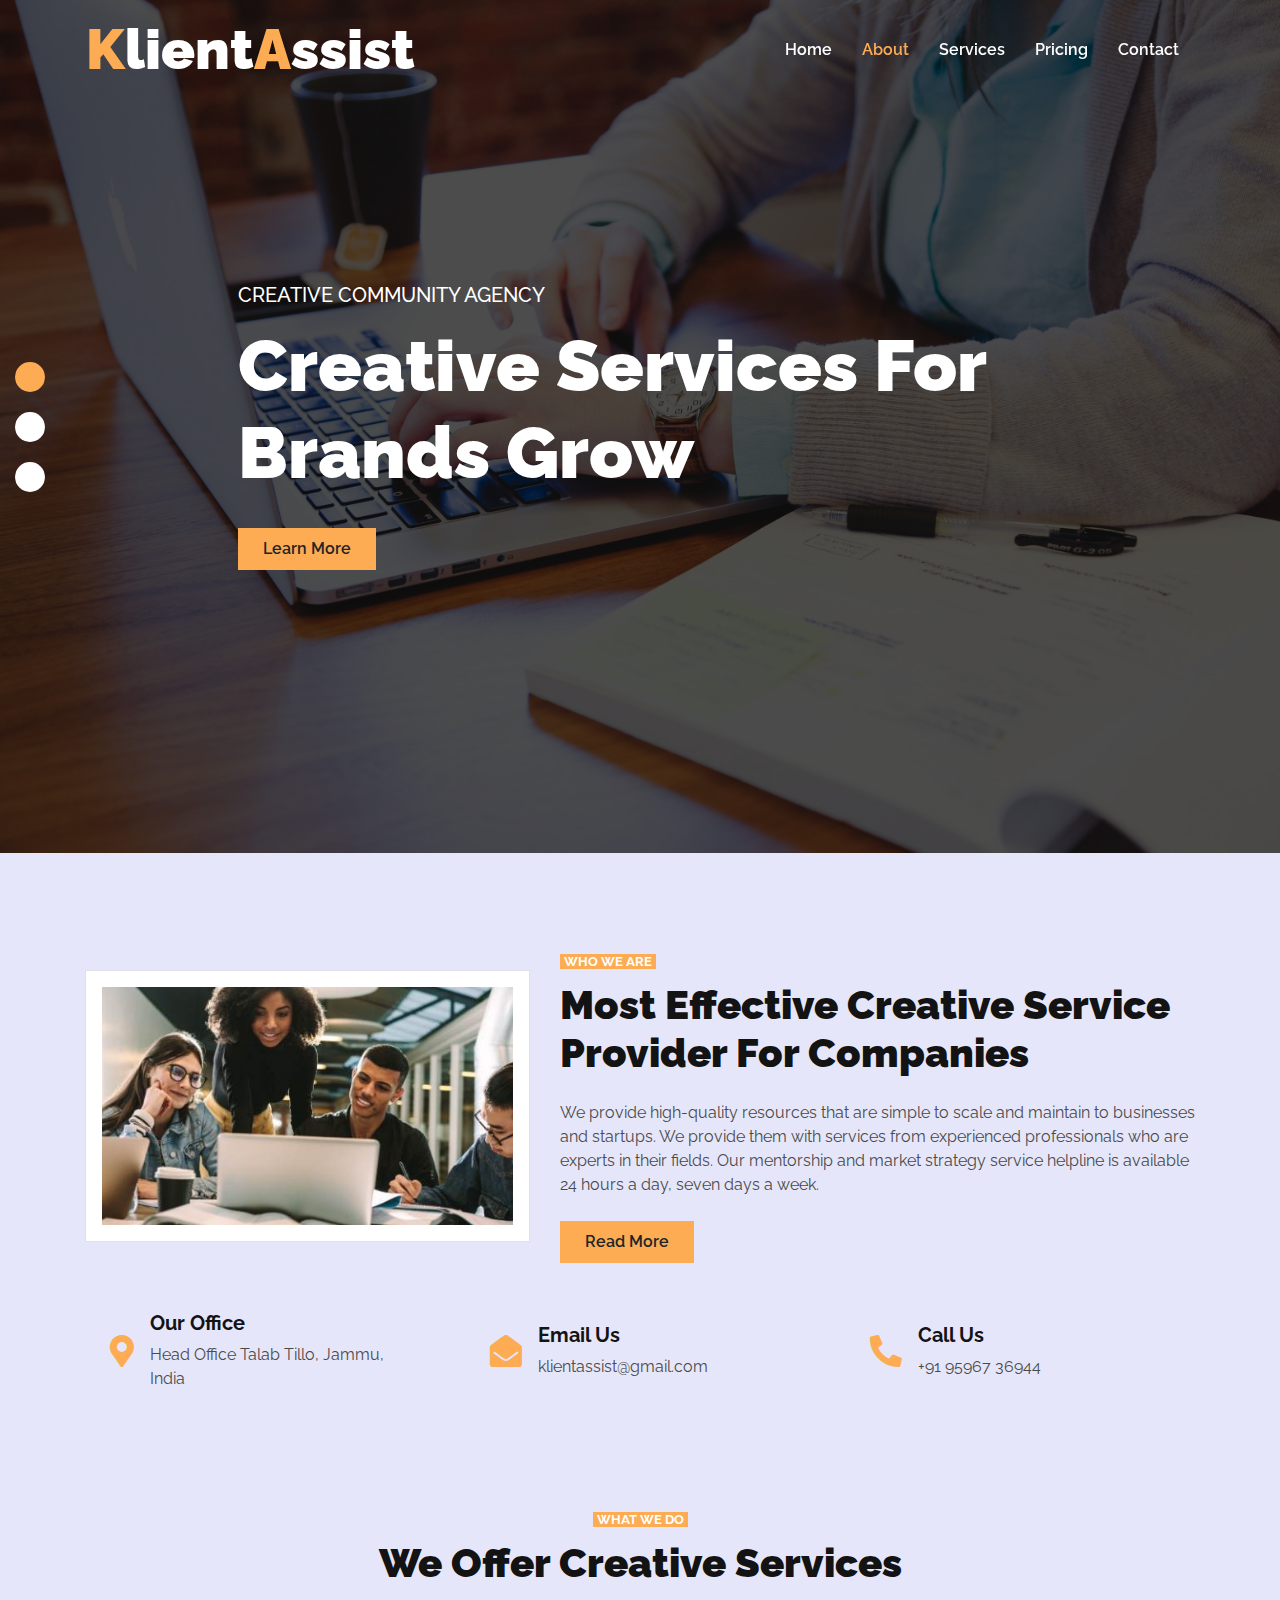
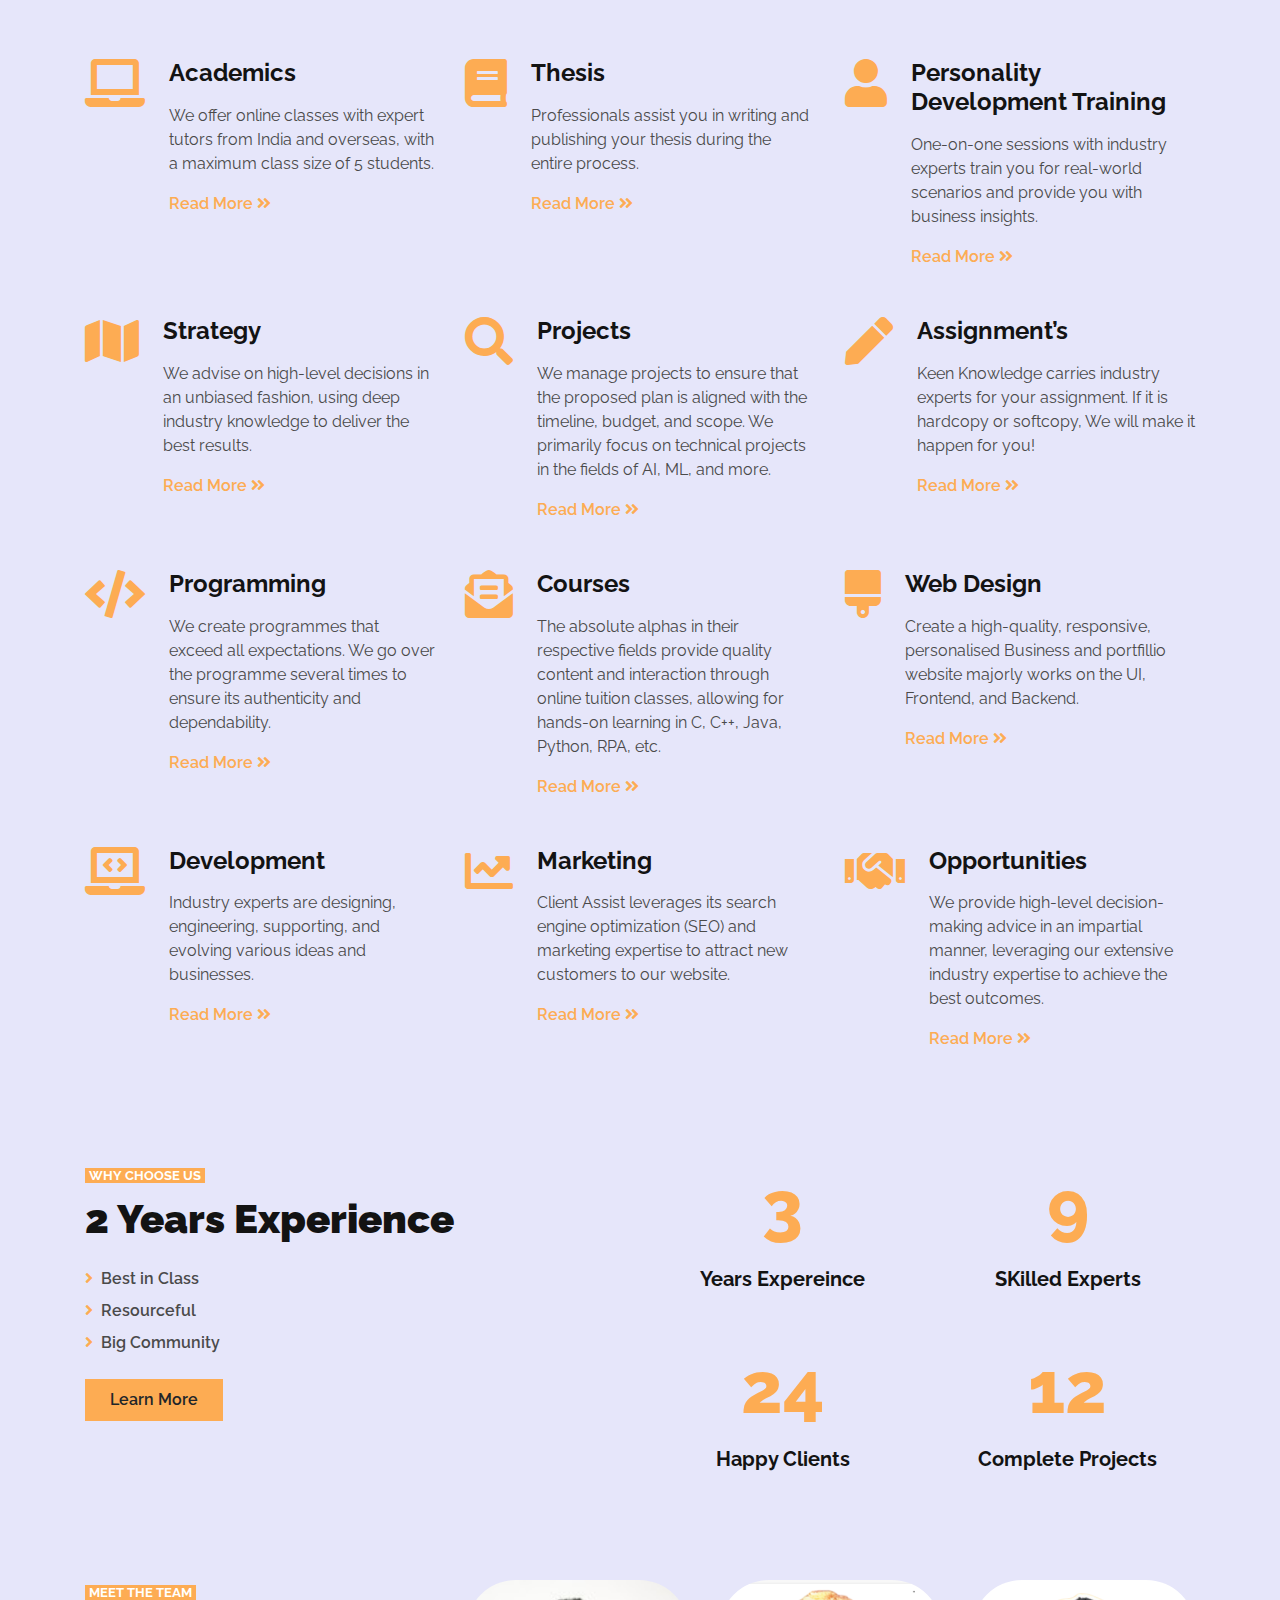
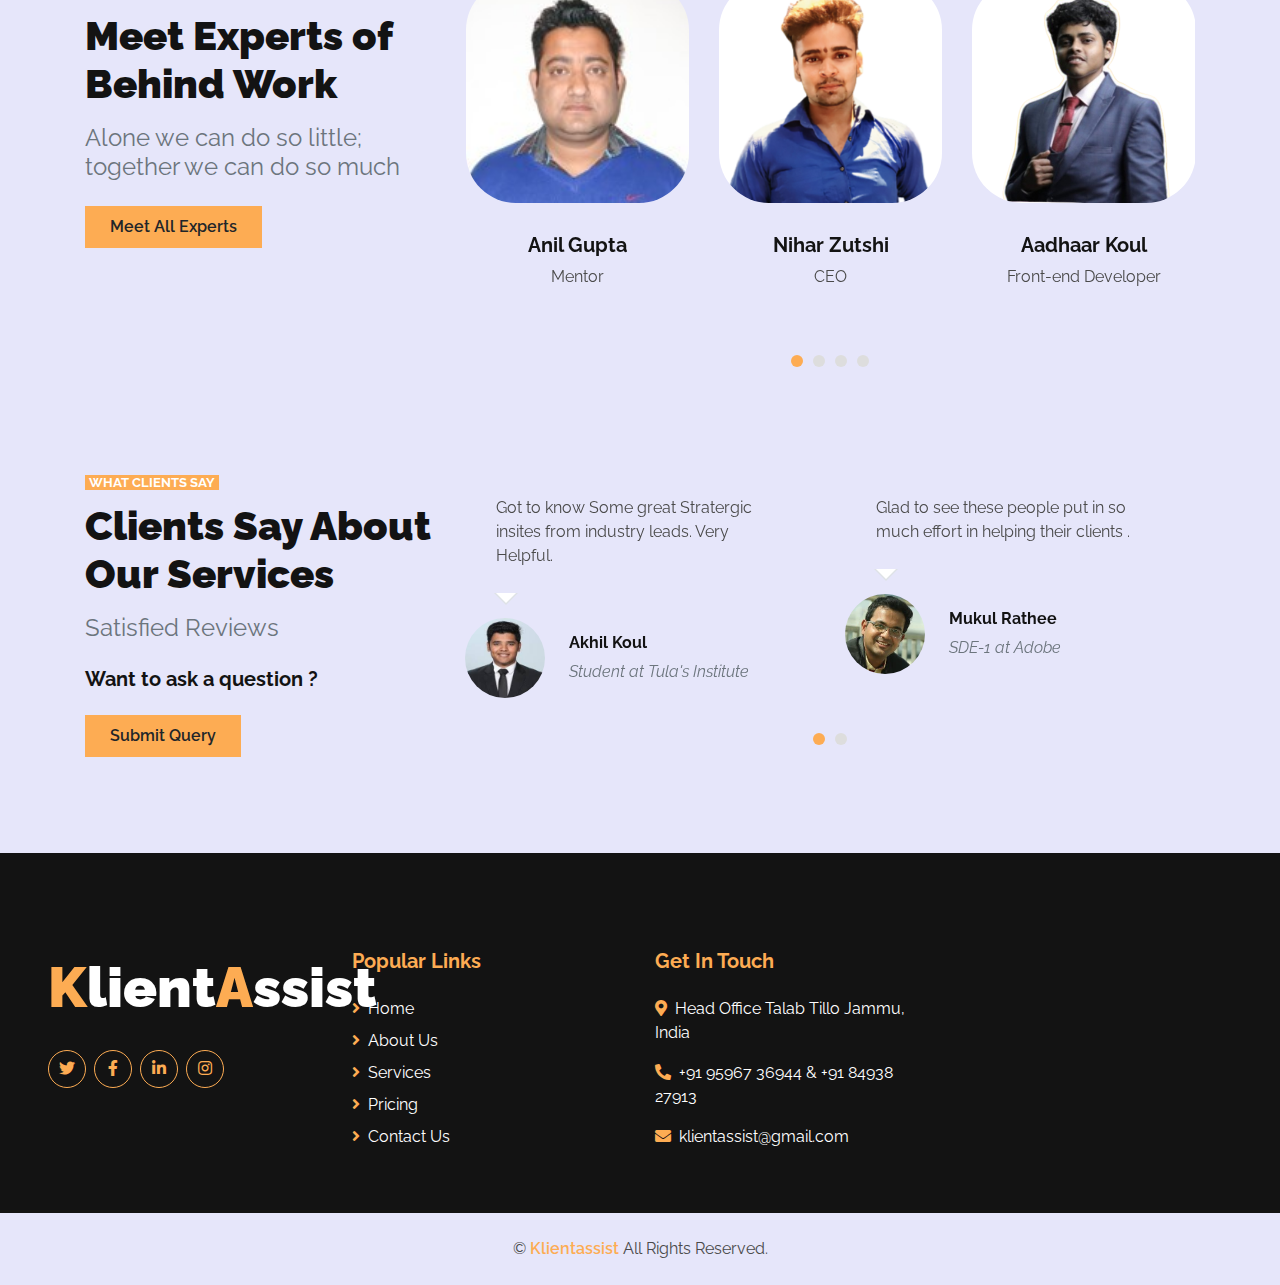
<file: index.html>
<!DOCTYPE html>
<html lang="en">

<head>
    <meta charset="utf-8">
    <title>Klientassist - Creative Community Agency</title>
    <meta content="width=device-width, initial-scale=1.0" name="viewport">
    <meta content="Free HTML Templates" name="keywords">
    <meta content="Free HTML Templates" name="description">

    <!-- Favicon -->
    <link href="img/favicon.ico" rel="icon">

    <!-- Google Web Fonts -->
    <link rel="preconnect" href="https://fonts.gstatic.com">
    <link href="https://fonts.googleapis.com/css2?family=Raleway:wght@400;500;600;700;800;900&display=swap" rel="stylesheet">

    <!-- Font Awesome -->
    <link href="https://cdnjs.cloudflare.com/ajax/libs/font-awesome/5.15.0/css/all.min.css" rel="stylesheet">

    <!-- Libraries Stylesheet -->
    <link href="lib/owlcarousel/assets/owl.carousel.min.css" rel="stylesheet">

    <!-- Customized Bootstrap Stylesheet -->
    <link href="css/style.css" rel="stylesheet">
</head>

<body style="background-color: lavender;">
     <!-- Navbar Start -->
    <div class="container-fluid nav-bar p-0">
        <div class="container-lg p-0">
            <nav class="navbar navbar-expand-lg bg-secondary navbar-dark">
                <a href="index.html" class="navbar-brand">
                    <h1 class="m-0 text-white display-4"><span class="text-primary">K</span>lient<span class="text-primary">A</span>ssist</h1>
                    <button type="button" class="navbar-toggler" data-toggle="collapse" data-target="#navbarCollapse">
                    <span class="navbar-toggler-icon"></span>
                </button>
                    <div class="collapse navbar-collapse justify-content-between" id="navbarCollapse">
                        <div class="navbar-nav ml-auto py-0">
                            <a href="index.html" class="nav-item nav-link">Home</a>
                            <a href="about.html" class="nav-item nav-link active">About</a>
                            <a href="service.html" class="nav-item nav-link">Services</a>
                            <a href="pricing.html" class="nav-item nav-link">Pricing</a>
                            <a href="contact.html" class="nav-item nav-link">Contact</a>
                        </div>
                    </div>
            </nav>
        </div>
    </div>
    <!-- Navbar End -->


    <!-- Carousel Start -->
    <div class="container-fluid p-0 mb-5">
        <div id="header-carousel" class="carousel slide carousel-fade" data-ride="carousel">
            <ol class="carousel-indicators">
                <li data-target="#header-carousel" data-slide-to="0" class="active"></li>
                <li data-target="#header-carousel" data-slide-to="1"></li>
                <li data-target="#header-carousel" data-slide-to="2"></li>
            </ol>
            <div class="carousel-inner">
                <div class="carousel-item active">
                    <img class="img-fluid" src="img/carousel-1.jpg" alt="Image">
                    <div class="carousel-caption d-flex align-items-center justify-content-center">
                        <div class="p-5" style="width: 100%; max-width: 900px;">
                            <h5 class="text-white text-uppercase mb-md-3">Creative Community Agency</h5>
                            <h1 class="display-3 text-white mb-md-4">Creative Services For Brands Grow</h1>
                            <a href="https://klientassist.github.io/about.html" class="btn btn-primary py-md-2 px-md-4 font-weight-semi-bold mt-2">Learn More</a>
                        </div>
                    </div>
                </div>
                <div class="carousel-item">
                    <img class="img-fluid" src="img/carousel-2.jpg" alt="Image">
                    <div class="carousel-caption d-flex align-items-center justify-content-center">
                        <div class="p-5" style="width: 100%; max-width: 900px;">
                            <h5 class="text-white text-uppercase mb-md-3">Creative Community Agency</h5>
                            <h1 class="display-3 text-white mb-md-4">Highly Professional Team Members</h1>
                            <a href="" class="btn btn-primary py-md-2 px-md-4 font-weight-semi-bold mt-2">Learn More</a>
                        </div>
                    </div>
                </div>
                <div class="carousel-item">
                    <img class="img-fluid" src="img/carousel-3.jpg" alt="Image">
                    <div class="carousel-caption d-flex align-items-center justify-content-center">
                        <div class="p-5" style="width: 100%; max-width: 900px;">
                            <h5 class="text-white text-uppercase mb-md-3">Creative Community Agency</h5>
                            <h1 class="display-3 text-white mb-md-4">Happy Clients & Positive Reviews</h1>
                            <a href="https://klientassist.github.io/about.html" class="btn btn-primary py-md-2 px-md-4 font-weight-semi-bold mt-2">Learn More</a>
                        </div>
                    </div>
                </div>
            </div>
        </div>
    </div>
    <!-- Carousel End -->


    <!-- About Start -->
    <div class="container-fluid py-5">
        <div class="container">
            <div class="row align-items-center pb-1">
                <div class="col-lg-5">
                    <img class="img-thumbnail p-3" src="img/about.jpg" alt="">
                </div>
                <div class="col-lg-7 mt-5 mt-lg-0">
                    <small class="bg-primary text-white text-uppercase font-weight-bold px-1">Who We Are</small>
                    <h1 class="mt-2 mb-4">Most Effective Creative Service Provider For Companies</h1>
                    <p class="mb-4">We provide high-quality resources that are simple to scale and maintain to businesses and startups. We provide them with services from experienced professionals who are experts in their fields. Our mentorship and market strategy service helpline is available 24 hours a day, seven days a week. </p>
                    <a href="https://klientassist.github.io/about.html" class="btn btn-primary py-md-2 px-md-4 font-weight-semi-bold">Read More</a>
                </div>
            </div>
            <div class="row mt-4">
                <div class="col-md-4">
                    <div class="d-flex align-items-center border mb-4 mb-lg-0 p-4" style="height: 120px;">
                        <i class="fa fa-2x fa-map-marker-alt text-primary mr-3"></i>
                        <div class="d-flex flex-column">
                            <h5 class="font-weight-bold">Our Office</h5>
                            <p class="m-0">Head Office Talab Tillo, Jammu, India</p>
                        </div>
                    </div>
                </div>
                <div class="col-md-4">
                    <div class="d-flex align-items-center border mb-4 mb-lg-0 p-4" style="height: 120px;">
                        <i class="fa fa-2x fa-envelope-open text-primary mr-3"></i>
                        <div class="d-flex flex-column">
                            <h5 class="font-weight-bold">Email Us</h5>
                            <p class="m-0">klientassist@gmail.com</p>
                        </div>
                    </div>
                </div>
                <div class="col-md-4">
                    <div class="d-flex align-items-center border mb-4 mb-lg-0 p-4" style="height: 120px;">
                        <i class="fas fa-2x fa-phone-alt text-primary mr-3"></i>
                        <div class="d-flex flex-column">
                            <h5 class="font-weight-bold">Call Us</h5>
                            <p class="m-0">+91 95967 36944</p>
                        </div>
                    </div>
                </div>
            </div>
        </div>
    </div>
    <!-- About End -->


    <!-- Services Start -->
    <!-- <div class="container-fluid pt-5 pb-3">
        <div class="container">
            <div class="row">
                <div class="col-lg-4 mb-5">
                    <small class="bg-primary text-white text-uppercase font-weight-bold px-1">What we do</small>
                    <h1 class="mt-2 mb-3">We Offer Creative Services</h1>
                    <h4 class="font-weight-normal text-muted mb-4"></h4>
                    <a href="" class="btn btn-primary py-md-2 px-md-4 font-weight-semi-bold">Discover More</a>
                </div>
                <div class="col-lg-8">
                    <div class="row">
                        <div class="col-md-6 mb-5">
                            <div class="d-flex">
                                <i class="fa fa-3x fa-laptop-code text-primary mr-4"></i>
                                <div class="d-flex flex-column">
                                    <h4 class="font-weight-bold mb-3">Web Design</h4>
                                    <p>High Quality , Responsive and Personalised Website Templates for company needs</p>
                                    <a class="font-weight-semi-bold" href="">Read More <i class="fa fa-angle-double-right"></i></a>
                                </div>
                            </div>
                        </div>
                        <div class="col-md-6 mb-5">
                            <div class="d-flex">
                                <i class="fa fa-3x fa-code text-primary mr-4"></i>
                                <div class="d-flex flex-column">
                                    <h4 class="font-weight-bold mb-3">Development</h4>
                                    <p>Designing , engineering , supporting and evolving various software types by industry experts .</p>
                                    <a class="font-weight-semi-bold" href="">Read More <i class="fa fa-angle-double-right"></i></a>
                                </div>
                            </div>
                        </div>
                        <div class="col-md-6 mb-5">
                            <div class="d-flex">
                                <i class="fa fa-3x fa-envelope-open-text text-primary mr-4"></i>
                                <div class="d-flex flex-column">
                                    <h4 class="font-weight-bold mb-3">Marketing</h4>
                                    <p>Klient Assist search engine optimization (SEO) and marketing skills drive new customers to our website.</p>
                                    <a class="font-weight-semi-bold" href="">Read More <i class="fa fa-angle-double-right"></i></a>
                                </div>
                            </div>
                        </div>
                        <div class="col-md-6 mb-5">
                            <div class="d-flex">
                                <i class="fa fa-3x fa-chart-line text-primary mr-4"></i>
                                <div class="d-flex flex-column">
                                    <h4 class="font-weight-bold mb-3">Strategy</h4>
                                    <p>Lead business plan development and strategic planning make the client have the best possible impact.</p>
                                    <a class="font-weight-semi-bold" href="">Read More <i class="fa fa-angle-double-right"></i></a>
                                </div>
                            </div>
                        </div>
                    </div>
                </div>
            </div>
        </div>
    </div> -->
    <!-- Services End -->
	    
	    
    <!-- Services Start -->
    <div class="container-fluid pt-5 pb-3">
        <div class="container">
            <div class="row justify-content-center">
                <div class="col-12 col-lg-6 text-center mb-5">
                    <small class="bg-primary text-white text-uppercase font-weight-bold px-1">What we do</small>
                    <h1 class="mt-2 mb-3">We Offer Creative Services</h1>
                    <h4 class="font-weight-normal text-muted mb-4"></h4>
                    <!-- <a href="" class="btn btn-primary py-md-2 px-md-4 font-weight-semi-bold">Discover More</a> -->
                </div>
            </div>
            <div class="row">
                <div class="col-md-4 mb-5">
                    <div class="d-flex">
                        <i class="fa fa-3x fa-laptop text-primary mr-4"></i>
                        <div class="d-flex flex-column">
                            <h4 class="font-weight-bold mb-3">Academics</h4>
                            <p>We offer online classes with expert tutors from India and overseas, with a maximum class size of 5 students.
                            </p>
                            <a class="font-weight-semi-bold" href="Kliennt Assist offers interactive oline as well as offline classes and contents in Maths , Science , English and coding . Student Satisfaction is our motto .">Read More <i
                                    class="fa fa-angle-double-right"></i></a>
                        </div>
                    </div>
                </div>
                
                <div class="col-md-4 mb-5">
                    <div class="d-flex">
                        <i class="fa fa-3x fa-book text-primary mr-4"></i>
                        <div class="d-flex flex-column">
                            <h4 class="font-weight-bold mb-3">Thesis</h4>
                            <p>Professionals assist you in writing and publishing your thesis during the entire process.
                            </p>
                            <a class="font-weight-semi-bold" href="">Read More <i
                                    class="fa fa-angle-double-right"></i></a>
                        </div>
                    </div>
                </div>
                <div class="col-md-4 mb-5">
                    <div class="d-flex">
                        <i class="fa fa-3x fa-user text-primary mr-4"></i>
                        <div class="d-flex flex-column">
                            <h4 class="font-weight-bold mb-3">Personality Development Training</h4>
                            <p>One-on-one sessions with industry experts train you for real-world scenarios and provide you with business insights.
                            </p>
                            <a class="font-weight-semi-bold" href="">Read More <i
                                    class="fa fa-angle-double-right"></i></a>
                        </div>
                    </div>
                </div>
                <div class="col-md-4 mb-5">
                    <div class="d-flex">
                        <i class="fa fa-3x fa-map text-primary mr-4"></i>
                        <div class="d-flex flex-column">
                            <h4 class="font-weight-bold mb-3">Strategy</h4>
                            <p>We advise on high-level decisions in an unbiased fashion, using deep industry knowledge to deliver the best results.
                            </p>
                            <a class="font-weight-semi-bold" href="">Read More <i
                                    class="fa fa-angle-double-right"></i></a>
                        </div>
                    </div>
                </div>
                <div class="col-md-4 mb-5">
                    <div class="d-flex">
                        <i class="fa fa-3x fa-search text-primary mr-4"></i>
                        <div class="d-flex flex-column">
                            <h4 class="font-weight-bold mb-3">Projects</h4>
                            <p>We manage projects to ensure that the proposed plan is aligned with the timeline, budget, and scope. We primarily focus on technical projects in the fields of AI, ML, and more.
                            </p>
                            <a class="font-weight-semi-bold" href="">Read More <i
                                    class="fa fa-angle-double-right"></i></a>
                        </div>
                    </div>
                </div>
                <div class="col-md-4 mb-5">
                    <div class="d-flex">
                        <i class="fa fa-3x fa-pen text-primary mr-4"></i>
                        <div class="d-flex flex-column">
                            <h4 class="font-weight-bold mb-3">Assignment’s</h4>
                            <p>Keen Knowledge carries industry experts for your assignment. If it is hardcopy or softcopy, We will make it happen for you!
                            </p>
                            <a class="font-weight-semi-bold" href="">Read More <i
                                    class="fa fa-angle-double-right"></i></a>
                        </div>
                    </div>
                </div>
                <div class="col-md-4 mb-5">
                    <div class="d-flex">
                        <i class="fa fa-3x fa-code text-primary mr-4"></i>
                        <div class="d-flex flex-column">
                            <h4 class="font-weight-bold mb-3">Programming</h4>
                            <p>We create programmes that exceed all expectations. We go over the programme several times to ensure its authenticity and dependability. 
                            </p>
                            <a class="font-weight-semi-bold" href="">Read More <i
                                    class="fa fa-angle-double-right"></i></a>
                        </div>
                    </div>
                </div>
                <div class="col-md-4 mb-5">
                    <div class="d-flex">
                        <i class="fa fa-3x fa-envelope-open-text text-primary mr-4"></i>
                        <div class="d-flex flex-column">
                            <h4 class="font-weight-bold mb-3">Courses</h4>
                            <p>The absolute alphas in their respective fields provide quality content and interaction through online tuition classes, allowing for hands-on learning in C, C++, Java, Python, RPA, etc.
                            </p>
                            <a class="font-weight-semi-bold" href="">Read More <i
                                    class="fa fa-angle-double-right"></i></a>
                        </div>
                    </div>
                </div>
                <div class="col-md-4 mb-5">
                    <div class="d-flex">
                        <i class="fa fa-3x fa-brush text-primary mr-4"></i>
                        <div class="d-flex flex-column">
                            <h4 class="font-weight-bold mb-3">Web Design</h4>
                            <p>Create a high-quality, responsive, personalised Business and portfillio website majorly works on the UI, Frontend, and Backend. 
                            </p>
                            <a class="font-weight-semi-bold" href="">Read More <i
                                    class="fa fa-angle-double-right"></i></a>
                        </div>
                    </div>
                </div>
                <div class="col-md-4 mb-5">
                    <div class="d-flex">
                        <i class="fa fa-3x fa-laptop-code text-primary mr-4"></i>
                        <div class="d-flex flex-column">
                            <h4 class="font-weight-bold mb-3">Development</h4>
                            <p>Industry experts are designing, engineering, supporting, and evolving various ideas and businesses.
                            </p>
                            <a class="font-weight-semi-bold" href="">Read More <i
                                    class="fa fa-angle-double-right"></i></a>
                        </div>
                    </div>
                </div>
                <div class="col-md-4 mb-5">
                    <div class="d-flex">
                        <i class="fa fa-3x fa-chart-line text-primary mr-4"></i>
                        <div class="d-flex flex-column">
                            <h4 class="font-weight-bold mb-3">Marketing</h4>
                            <p>Client Assist leverages its search engine optimization (SEO) and marketing expertise to attract new customers to our website.
                            </p>
                            <a class="font-weight-semi-bold" href="">Read More <i
                                    class="fa fa-angle-double-right"></i></a>
                        </div>
                    </div>
                </div>
                <div class="col-md-4 mb-5">
                    <div class="d-flex">
                        <i class="fa fa-3x fa-handshake text-primary mr-4"></i>
                        <div class="d-flex flex-column">
                            <h4 class="font-weight-bold mb-3">Opportunities</h4>
                            <p>We provide high-level decision-making advice in an impartial manner, leveraging our extensive industry expertise to achieve the best outcomes.
                            </p>
                            <a class="font-weight-semi-bold" href="">Read More <i
                                    class="fa fa-angle-double-right"></i></a>
                        </div>
                    </div>
                </div>
            </div>
        </div>
    </div>
    <!-- Services End -->

<!-- Features Start -->
    <div class="container-fluid pt-5 pb-2">
        <div class="container">
            <div class="row">
                <div class="col-lg-6 mb-5">
                    <small class="bg-primary text-white text-uppercase font-weight-bold px-1">Why Choose Us</small>
                    <h1 class="mt-2 mb-3">2 Years Experience</h1>
                    <h4 class="font-weight-normal text-muted mb-4"></h4>
                    <div class="list-inline mb-4">
                        <p class="font-weight-semi-bold mb-2"><i class="fa fa-angle-right text-primary mr-2"></i>Best in Class</p>
                        <p class="font-weight-semi-bold mb-2"><i class="fa fa-angle-right text-primary mr-2"></i>Resourceful</p>
                        <p class="font-weight-semi-bold mb-2"><i class="fa fa-angle-right text-primary mr-2"></i>Big Community</p>
                    </div>
                    <a href="" class="btn btn-primary py-md-2 px-md-4 font-weight-semi-bold">Learn More</a>
                </div>
                <div class="col-lg-6">
                    <div class="row">
                        <div class="col-sm-6 pb-1">
                            <div class="d-flex flex-column align-items-center border px-4 mb-4">
                                <h2 class="display-3 text-primary mb-3" data-toggle="counter-up">3</h2>
                                <h5 class="font-weight-bold mb-4">Years Expereince</h5>
                            </div>
                        </div>
                        <div class="col-sm-6 pb-1">
                            <div class="d-flex flex-column align-items-center border px-4 mb-4">
                                <h2 class="display-3 text-primary mb-3" data-toggle="counter-up">9</h2>
                                <h5 class="font-weight-bold mb-4">SKilled Experts</h5>
                            </div>
                        </div>
                        <div class="col-sm-6 pb-1">
                            <div class="d-flex flex-column align-items-center border px-4 mb-4">
                                <h2 class="display-3 text-primary mb-3" data-toggle="counter-up">24</h2>
                                <h5 class="font-weight-bold mb-4">Happy Clients</h5>
                            </div>
                        </div>
                        <div class="col-sm-6 pb-1">
                            <div class="d-flex flex-column align-items-center border px-4 mb-4">
                                <h2 class="display-3 text-primary mb-3" data-toggle="counter-up">12</h2>
                                <h5 class="font-weight-bold mb-4">Complete Projects</h5>
                            </div>
                        </div>
                    </div>
                </div>
            </div>
        </div>
    </div>
    <!-- Features End -->
    <!-- Team Start -->
    <div class="container-fluid pt-5">
        <div class="container">
            <div class="row">
                <div class="col-lg-4 mb-5">
                    <small class="bg-primary text-white text-uppercase font-weight-bold px-1">Meet The Team</small>
                    <h1 class="mt-2 mb-3">Meet Experts of Behind Work</h1>
                    <h4 class="font-weight-normal text-muted mb-4">Alone we can do so little; together we can do so much</h4>
                    <a href="" class="btn btn-primary py-md-2 px-md-4 font-weight-semi-bold">Meet All Experts</a>
                </div>
                <div class="col-lg-8 mb-5">
                    <div class="owl-carousel team-carousel">
                        
                        <div class="team-item">
                            <div class="position-relative">
                                <img class="img-fluid w-100" src="img/nihar.png" style="Border-radius:50px">
                                <div class="team-overlay position-absolute d-flex align-items-center justify-content-center m-3">
                                    <div class="d-flex align-items-center justify-content-start">
                                        <a class="btn btn-outline-secondary rounded-circle text-center mr-2 px-0" style="width: 38px; height: 38px;" href="https://twitter.com/iamniharji"><i class="fab fa-twitter"></i></a>
                                        <a class="btn btn-outline-secondary rounded-circle text-center mr-2 px-0" style="width: 38px; height: 38px;" href="https://github.com/niharzutshi/"><i class="fab fa-github"></i></a>
                                        <a class="btn btn-outline-secondary rounded-circle text-center px-0" style="width: 38px; height: 38px;" href="https://www.linkedin.com/in/niharzutshi/"><i class="fab fa-linkedin-in"></i></a>
                                    </div>
                                </div>
                            </div>
                            <div class="border border-top-0 text-center" style="padding: 30px;">
                                <h5 class="font-weight-bold">Nihar Zutshi</h5>
                                <span>CEO</span>
                            </div>
                        </div>
                        <div class="team-item">
                            <div class="position-relative">
                                <img class="img-fluid w-100" src="img/Aadhaar_Koul-removebg-preview.png" style="Border-radius:50px">
                                <div class="team-overlay position-absolute d-flex align-items-center justify-content-center m-3">
                                    <div class="d-flex align-items-center justify-content-start">
                                        <a class="btn btn-outline-secondary rounded-circle text-center mr-2 px-0" style="width: 38px; height: 38px;" href="https://www.instagram.com/_aadhaar_/"><i class="fab fa-instagram"></i></a>
                                        <a class="btn btn-outline-secondary rounded-circle text-center mr-2 px-0" style="width: 38px; height: 38px;" href="https://github.com/Aadhaar-debug/"><i class="fab fa-github"></i></a>
                                        <a class="btn btn-outline-secondary rounded-circle text-center px-0" style="width: 38px; height: 38px;" href="https://www.linkedin.com/in/aadhaar-koul-7271b6204/"><i class="fab fa-linkedin-in"></i></a>
                                    </div>
                                </div>
                            </div>
                            <div class="border border-top-0 text-center" style="padding: 30px;">
                                <h5 class="font-weight-bold">Aadhaar Koul</h5>
                                <span>Front-end Developer</span>
                            </div>
                        </div>
                        
                        <div class="team-item">
                            <div class="position-relative">
                                <img class="img-fluid w-100" src="img/Bhoomi.jpeg" style="Border-radius:50px">
                                <div class="team-overlay position-absolute d-flex align-items-center justify-content-center m-3">
                                    <div class="d-flex align-items-center justify-content-start">
                                        <a class="btn btn-outline-secondary rounded-circle text-center mr-2 px-0" style="width: 38px; height: 38px;" href="#"><i class="fab fa-twitter"></i></a>
                                        <a class="btn btn-outline-secondary rounded-circle text-center mr-2 px-0" style="width: 38px; height: 38px;" href="#"><i class="fab fa-facebook-f"></i></a>
                                        <a class="btn btn-outline-secondary rounded-circle text-center px-0" style="width: 38px; height: 38px;" href="#"><i class="fab fa-linkedin-in"></i></a>
                                    </div>
                                </div>
                            </div>
                            <div class="border border-top-0 text-center" style="padding: 30px;">
                                <h5 class="font-weight-bold">Bhoomi Sharma</h5>
                                <span>Content Writer</span>
                            </div>
                        </div>
			    

			<div class="team-item">
                            <div class="position-relative">
                                <img class="img-fluid w-100" src="img/Anil Gupta-CSE.jpg" style="Border-radius:50px">
                                <div class="team-overlay position-absolute d-flex align-items-center justify-content-center m-3">
                                    <div class="d-flex align-items-center justify-content-start">
                                        <a class="btn btn-outline-secondary rounded-circle text-center mr-2 px-0" style="width: 38px; height: 38px;" href="https://github.com/anilgupta12345"><i class="fab fa-github"></i></a>
                                        <a class="btn btn-outline-secondary rounded-circle text-center mr-2 px-0" style="width: 38px; height: 38px;" href="https://m.facebook.com/100001829598022/"><i class="fab fa-facebook-f"></i></a>
                                        <a class="btn btn-outline-secondary rounded-circle text-center px-0" style="width: 38px; height: 38px;" href="https://www.linkedin.com/in/anil-gupta-49850518/"><i class="fab fa-linkedin-in"></i></a>
                                    </div>
                                </div>
                            </div>
                            <div class="border border-top-0 text-center" style="padding: 30px;">
                                <h5 class="font-weight-bold">Anil Gupta</h5>
                                <span>Mentor</span>
                            </div>
                        </div>
                    </div>
                </div>
            </div>
        </div>
    </div>
    <!-- Team End -->
    


    <!-- Pricing Plan Start -->
<!--     <div class="container-fluid pt-5">
        <div class="container">
            <div class="row">
                <div class="col-lg-7">
                    <div class="row"> -->
<!--                         <div class="col-md-6 mb-5">
                            <div class="d-flex flex-column align-items-center justify-content-center bg-primary p-4">
                                <h3>Basic</h3>
                                <h1 class="display-4 mb-0">
                                    <small class="align-top" style="font-size: 22px; line-height: 45px;">$</small>49<small class="align-bottom" style="font-size: 16px; line-height: 40px;">/
                                        Mo</small>
                                </h1>
                            </div>
                            <div class="border border-top-0 d-flex flex-column align-items-center py-4">
                                <p>Resume Building</p>
                                <p>Group Call</p>
                                <p>Intership Opportunity</p>
                                <p>Project Guidance </p>
                                <a href="" class="btn btn-primary py-md-2 px-md-4 font-weight-semi-bold my-2">Order Now</a>
                            </div>
                        </div>
                        <div class="col-md-6 mb-5">
                            <div class="d-flex flex-column align-items-center justify-content-center bg-primary p-4">
                                <h3>Premium</h3>
                                <h1 class="display-4 mb-0">
                                    <small class="align-top" style="font-size: 22px; line-height: 45px;">$</small>99<small class="align-bottom" style="font-size: 16px; line-height: 40px;">/
                                        Mo</small>
                                </h1>
                            </div>
                            <div class="border border-top-0 d-flex flex-column align-items-center py-4">
                                <p>1-1 Mentorship</p>
                                <p>Resume Building</p>
                                <p>Intership/Job Opportunity </p>
                                <p>Road Map for Study</p>
                                <a href="" class="btn btn-primary py-md-2 px-md-4 font-weight-semi-bold my-2">Order Now</a>
                            </div>
                        </div> -->
<!--                     </div>
                </div>
                <div class="col-lg-5 mb-5">
                    <small class="d-inline bg-primary text-white text-uppercase font-weight-bold px-1">Our Pricing Plan</small>
                    <h1 class="mt-2 mb-3">We Offer Affordable and Flexible Packages</h1>
                    <h4 class="font-weight-normal text-muted mb-4">Best prices in the market</h4>
                    <h5 class="font-weight-bold mb-4">Need A Custom Package?</h5>
                    <a href="" class="btn btn-primary py-md-2 px-md-4 font-weight-semi-bold">Contact Now</a>
                </div>
            </div>
        </div>
    </div> -->
    <!-- Pricing Plan End -->


    <!-- Testimonial Start -->
    <div class="container-fluid pt-5">
        <div class="container">
            <div class="row">
                <div class="col-lg-4 mb-5">
                    <small class="bg-primary text-white text-uppercase font-weight-bold px-1">What clients say</small>
                    <h1 class="mt-2 mb-3">Clients Say About Our Services</h1>
                    <h4 class="font-weight-normal text-muted mb-4">Satisfied Reviews</h4>
                    <h5 class="font-weight-bold mb-4">Want to ask a question ?</h5>
                    <a href="https://docs.google.com/forms/d/e/1FAIpQLSeJ7ZonOVG4ke_iYdOuIpLAE5fw8TSvKqddV7hAjMP4ijp21w/viewform" class="btn btn-primary py-md-2 px-md-4 font-weight-semi-bold">Submit Query</a>
                </div>
                <div class="col-lg-8 mb-5">
                    <div class="owl-carousel testimonial-carousel">
<!--                         <div class="testimonial-item">
                            <div class="testimonial-text position-relative border mb-4" style="padding: 25px 30px;">
                            Quality resources and Technical Support . Helped me a lot in critical needs . Kudos to the community .</div>
                            <div class="d-flex align-items-center">
                                <img class="img-fluid rounded-circle" src="img/Paras Pic.jfif" style="width: 80px; height: 80px;" alt="Image">
                                <div class="pl-4">
                                    <h6 class="font-weight-bold">Paras Sharma</h6>
                                    <i class="text-muted">Student</i>
                                </div>
                            </div>
                        </div> -->
                        <div class="testimonial-item">
                            <div class="testimonial-text position-relative border mb-4" style="padding: 25px 30px;">
                                Got to know Some great Stratergic insites from industry leads. Very Helpful.
                            </div>
                            <div class="d-flex align-items-center">
                                <img class="img-fluid rounded-circle" src="img/testimonial-3.jpeg" style="width: 80px; height: 80px;" alt="Image">
                                <div class="pl-4">
                                    <h6 class="font-weight-bold">Akhil Koul</h6>
                                    <i class="text-muted">Student at Tula's Institute</i>
                                </div>
                            </div>
                        </div>
                        <div class="testimonial-item">
                            <div class="testimonial-text position-relative border mb-4" style="padding: 25px 30px;">
                                Glad to see these people put in so much effort in helping their clients .
                            </div>
                            <div class="d-flex align-items-center">
                                <img class="img-fluid rounded-circle" src="img/testimonial-2.jpeg" style="width: 80px; height: 80px;" alt="Image">
                                <div class="pl-4">
                                    <h6 class="font-weight-bold">Mukul Rathee</h6>
                                    <i class="text-muted">SDE-1 at Adobe</i>
                                </div>
                            </div>
                        </div>
                        <div class="testimonial-item">
                            <div class="testimonial-text position-relative border mb-4" style="padding: 25px 30px;">
                                Klient Assist has taken a great initiative, and I hope to see you grow even more. 
                            </div>
                            <div class="d-flex align-items-center">
                                <img class="img-fluid rounded-circle" src="img/testimonial-4.jpeg" style="width: 80px; height: 80px;" alt="Image">
                                <div class="pl-4">
                                    <h6 class="font-weight-bold">Dr. Raman Chabra</h6>
                                    <i class="text-muted">Professor</i>
                                </div>
                            </div>
                        </div>
                        <div class="testimonial-item">
                            <div class="testimonial-text position-relative border mb-4" style="padding: 25px 30px;">
                                I'm glad I went with Klient Assist for Market Reach. My Web application recently surpassed 250K active users. 
                            </div>
                            <div class="d-flex align-items-center">
                                <img class="img-fluid rounded-circle" src="img/testimonial-5.jpeg" style="width: 80px; height: 80px;" alt="Image">
                                <div class="pl-4">
                                    <h6 class="font-weight-bold">Mitali Rathode</h6>
                                    <i class="text-muted">Human Resource Manager</i>
                                </div>
                            </div>
                        </div>
                    </div>
                </div>
            </div>
        </div>
    </div>
    <!-- Testimonial End -->


    <!-- Footer Start -->
    <div class="container-fluid bg-secondary text-white mt-5 pt-5 px-sm-3 px-md-5">
        <div class="row pt-5">
            <div class="col-lg-3 col-md-6 mb-5">
                <a href="index.html" class="navbar-brand">
                    <h1 class="m-0 text-white display-4"><span class="text-primary">K</span>lient<span class="text-primary">A</span>ssist</h1>
                </a>
                <div class="d-flex justify-content-start mt-4">
                    <a class="btn btn-outline-primary rounded-circle text-center mr-2 px-0" style="width: 38px; height: 38px;" href="https://twitter.com/KlientAssist"><i class="fab fa-twitter"></i></a>
                    <a class="btn btn-outline-primary rounded-circle text-center mr-2 px-0" style="width: 38px; height: 38px;" href="https://www.facebook.com/Klient-Assist"><i class="fab fa-facebook-f"></i></a>
                    <a class="btn btn-outline-primary rounded-circle text-center mr-2 px-0" style="width: 38px; height: 38px;" href="https://www.linkedin.com/in/klient-assist-48aa33245/"><i class="fab fa-linkedin-in"></i></a>
                    <a class="btn btn-outline-primary rounded-circle text-center mr-2 px-0" style="width: 38px; height: 38px;" href="https://www.instagram.com/klientassist/"><i class="fab fa-instagram"></i></a>
                </div>
            </div>
<!--             <div class="col-lg-3 col-md-6 mb-5">
                <h5 class="font-weight-bold text-primary mb-4">Quick Links</h5>
                <div class="d-flex flex-column justify-content-start">
                    <a class="text-white mb-2" href="#"><i class="fa fa-angle-right text-primary mr-2"></i>Home</a>
                    <a class="text-white mb-2" href="#"><i class="fa fa-angle-right text-primary mr-2"></i>About Us</a>
                    <a class="text-white mb-2" href="#"><i class="fa fa-angle-right text-primary mr-2"></i>Services</a>
                    <a class="text-white mb-2" href="#"><i class="fa fa-angle-right text-primary mr-2"></i>Pricing</a>
                    <a class="text-white" href="#"><i class="fa fa-angle-right text-primary mr-2"></i>Contact Us</a>
                </div>
            </div> -->
            <div class="col-lg-3 col-md-6 mb-5">
                <h5 class="font-weight-bold text-primary mb-4">Popular Links</h5>
                <div class="d-flex flex-column justify-content-start">
                    <a class="text-white mb-2" href="https://klientassist.github.io/index.html"><i class="fa fa-angle-right text-primary mr-2"></i>Home</a>
                    <a class="text-white mb-2" href="https://klientassist.github.io/about.html"><i class="fa fa-angle-right text-primary mr-2"></i>About Us</a>
                    <a class="text-white mb-2" href="https://klientassist.github.io/service.html"><i class="fa fa-angle-right text-primary mr-2"></i>Services</a>
                    <a class="text-white mb-2" href="https://klientassist.github.io/pricing.html"><i class="fa fa-angle-right text-primary mr-2"></i>Pricing</a>
                    <a class="text-white" href="https://klientassist.github.io/contact.html"><i class="fa fa-angle-right text-primary mr-2"></i>Contact Us</a>
                </div>
            </div>
            <div class="col-lg-3 col-md-6 mb-5">
                <h5 class="font-weight-bold text-primary mb-4">Get In Touch</h5>
                <p><i class="fa fa-map-marker-alt text-primary mr-2"></i>Head Office Talab Tillo Jammu, India</p>
                <p><i class="fa fa-phone-alt text-primary mr-2"></i>+91 95967 36944 & +91 84938 27913</p>
                <p><i class="fa fa-envelope text-primary mr-2"></i>klientassist@gmail.com</p>
            </div>
        </div>
    </div>
    <div class="container-fluid py-4 px-sm-3 px-md-5">
        <p class="m-0 text-center">
            &copy; <a class="font-weight-semi-bold" href="#">Klientassist</a> All Rights Reserved.
        </p>
    </div>
    <!-- Footer End -->


        <!-- Back to Top -->
        <a href="#" class="btn btn-lg btn-primary back-to-top"><i class="fa fa-angle-up"></i></a>


        <!-- JavaScript Libraries -->
        <script src="https://code.jquery.com/jquery-3.4.1.min.js"></script>
        <script src="https://stackpath.bootstrapcdn.com/bootstrap/4.4.1/js/bootstrap.bundle.min.js"></script>
        <script src="lib/easing/easing.min.js"></script>
        <script src="lib/waypoints/waypoints.min.js"></script>
        <script src="lib/counterup/counterup.min.js"></script>
        <script src="lib/owlcarousel/owl.carousel.min.js"></script>

        <!-- Contact Javascript File -->
        <script src="mail/jqBootstrapValidation.min.js"></script>
        <script src="mail/contact.js"></script>

        <!-- Template Javascript -->
        <script src="js/main.js"></script>
</body>

</html>
</file>
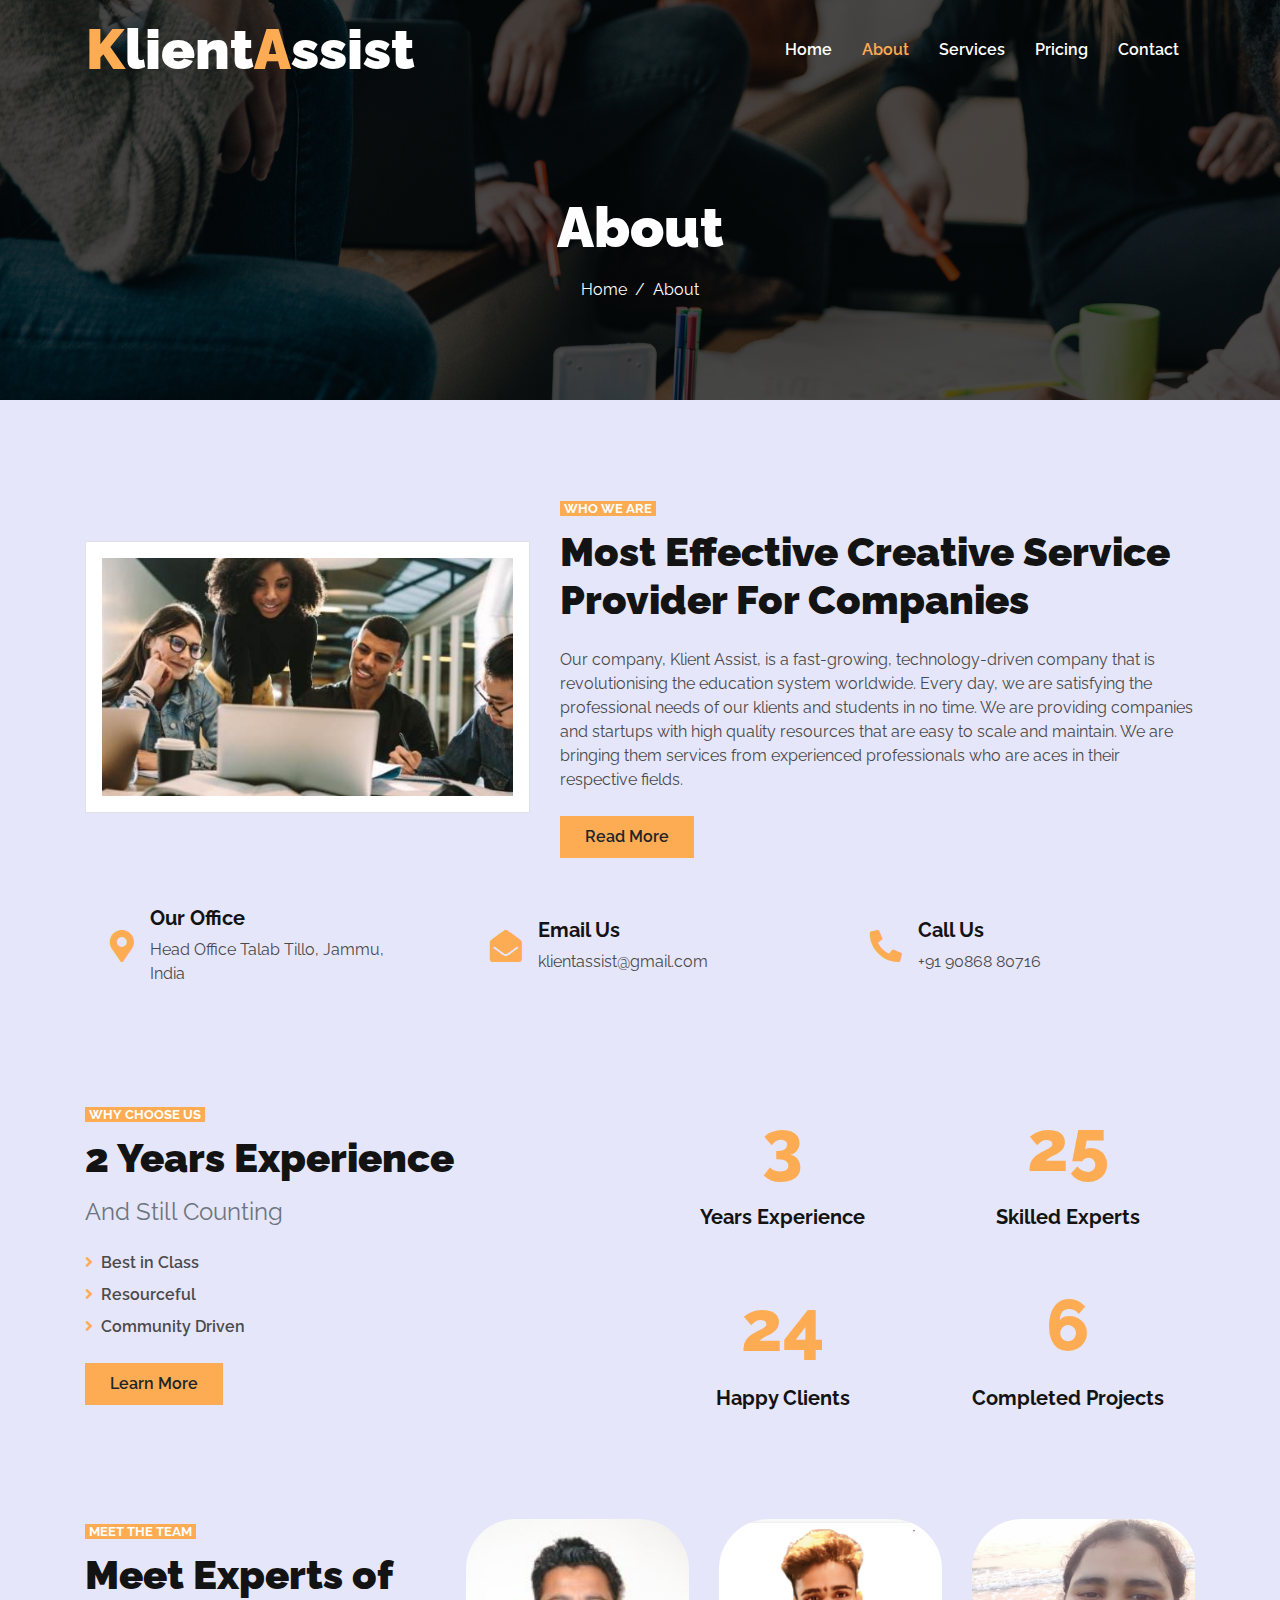
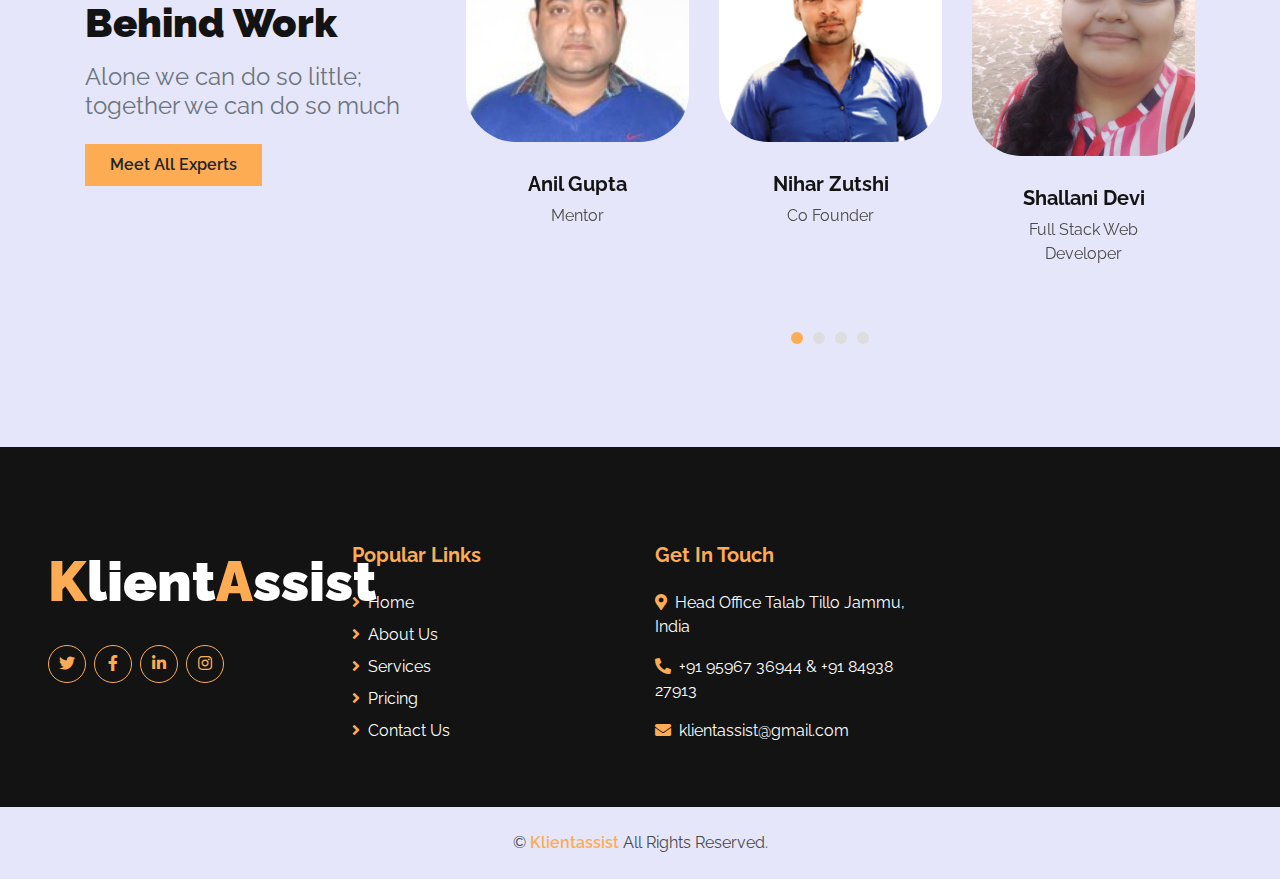
<file: about.html>
<!DOCTYPE html>
<html lang="en">

<head>
    <meta charset="utf-8">
    <title>Klientassist</title>
    <meta content="width=device-width, initial-scale=1.0" name="viewport">
    <meta content="Free HTML Templates" name="keywords">
    <meta content="Free HTML Templates" name="description">

    <!-- Favicon -->
    <link href="img/favicon.ico" rel="icon">

    <!-- Google Web Fonts -->
    <link rel="preconnect" href="https://fonts.gstatic.com">
    <link href="https://fonts.googleapis.com/css2?family=Raleway:wght@400;500;600;700;800;900&display=swap" rel="stylesheet">

    <!-- Font Awesome -->
    <link href="https://cdnjs.cloudflare.com/ajax/libs/font-awesome/5.15.0/css/all.min.css" rel="stylesheet">

    <!-- Libraries Stylesheet -->
    <link href="lib/owlcarousel/assets/owl.carousel.min.css" rel="stylesheet">

    <!-- Customized Bootstrap Stylesheet -->
    <link href="css/style.css" rel="stylesheet">
</head>

<body style="background-color: lavender;">
     <!-- Navbar Start -->
    <div class="container-fluid nav-bar p-0">
        <div class="container-lg p-0">
            <nav class="navbar navbar-expand-lg bg-secondary navbar-dark">
                <a href="index.html" class="navbar-brand">
                    <h1 class="m-0 text-white display-4"><span class="text-primary">K</span>lient<span class="text-primary">A</span>ssist</h1>
                    <button type="button" class="navbar-toggler" data-toggle="collapse" data-target="#navbarCollapse">
                    <span class="navbar-toggler-icon"></span>
                </button>
                    <div class="collapse navbar-collapse justify-content-between" id="navbarCollapse">
                        <div class="navbar-nav ml-auto py-0">
                            <a href="index.html" class="nav-item nav-link">Home</a>
                            <a href="about.html" class="nav-item nav-link active">About</a>
                            <a href="service.html" class="nav-item nav-link">Services</a>
                            <a href="pricing.html" class="nav-item nav-link">Pricing</a>
                            <a href="contact.html" class="nav-item nav-link">Contact</a>
                        </div>
                    </div>
            </nav>
        </div>
    </div>
    <!-- Navbar End -->


    <!-- Page Header Start -->
    <div class="container-fluid page-header1 d-flex flex-column align-items-center justify-content-center pt-0 pt-lg-5 mb-5">
        <h1 class="display-4 text-white mb-3 mt-0 mt-lg-5">About</h1>
        <div class="d-inline-flex text-white">
            <p class="m-0"><a class="text-white" href="">Home</a></p>
            <p class="m-0 px-2">/</p>
            <p class="m-0">About</p>
        </div>
    </div>
    <!-- Page Header Start -->


    <!-- About Start -->
    <div class="container-fluid py-5">
        <div class="container">
            <div class="row align-items-center pb-1">
                <div class="col-lg-5">
                    <img class="img-thumbnail p-3" src="img/about.jpg" alt="">
                </div>
                <div class="col-lg-7 mt-5 mt-lg-0">
                    <small class="bg-primary text-white text-uppercase font-weight-bold px-1">Who We Are</small>
                    <h1 class="mt-2 mb-4">Most Effective Creative Service Provider For Companies</h1>
                    <p class="mb-4">
                        Our company, Klient Assist, is a fast-growing, technology-driven company that is revolutionising the education system worldwide.
                        Every day, we are satisfying the professional needs of our klients and students in no time.
                        We are providing companies and startups with high quality resources that are easy to scale and maintain. 
                        We are bringing them services from experienced professionals who are aces in their respective fields. 

                    </p>
                    <a href="" class="btn btn-primary py-md-2 px-md-4 font-weight-semi-bold">Read More</a>
                </div>
            </div>
            <div class="row mt-4">
                <div class="col-md-4">
                    <div class="d-flex align-items-center border mb-4 mb-lg-0 p-4" style="height: 120px;">
                        <i class="fa fa-2x fa-map-marker-alt text-primary mr-3"></i>
                        <div class="d-flex flex-column">
                            <h5 class="font-weight-bold">Our Office</h5>
                            <p class="m-0">Head Office Talab Tillo, Jammu, India</p>
                        </div>
                    </div>
                </div>
                <div class="col-md-4">
                    <div class="d-flex align-items-center border mb-4 mb-lg-0 p-4" style="height: 120px;">
                        <i class="fa fa-2x fa-envelope-open text-primary mr-3"></i>
                        <div class="d-flex flex-column">
                            <h5 class="font-weight-bold">Email Us</h5>
                            <p class="m-0">klientassist@gmail.com</p>
                        </div>
                    </div>
                </div>
                <div class="col-md-4">
                    <div class="d-flex align-items-center border mb-4 mb-lg-0 p-4" style="height: 120px;">
                        <i class="fas fa-2x fa-phone-alt text-primary mr-3"></i>
                        <div class="d-flex flex-column">
                            <h5 class="font-weight-bold">Call Us</h5>
                            <p class="m-0">+91 90868 80716</p>
                        </div>
                    </div>
                </div>
            </div>
        </div>
    </div>
    <!-- About End -->


    <!-- Features Start -->
    <div class="container-fluid pt-5 pb-2">
        <div class="container">
            <div class="row">
                <div class="col-lg-6 mb-5">
                    <small class="bg-primary text-white text-uppercase font-weight-bold px-1">Why Choose Us</small>
                    <h1 class="mt-2 mb-3">2 Years Experience</h1>
                    <h4 class="font-weight-normal text-muted mb-4">And Still Counting </h4>
                    <div class="list-inline mb-4">
                        <p class="font-weight-semi-bold mb-2"><i class="fa fa-angle-right text-primary mr-2"></i>Best in Class</p>
                        <p class="font-weight-semi-bold mb-2"><i class="fa fa-angle-right text-primary mr-2"></i>Resourceful</p>
                        <p class="font-weight-semi-bold mb-2"><i class="fa fa-angle-right text-primary mr-2"></i>Community Driven</p>
                    </div>
                    <a href="" class="btn btn-primary py-md-2 px-md-4 font-weight-semi-bold">Learn More</a>
                </div>
                <div class="col-lg-6">
                    <div class="row">
                        <div class="col-sm-6 pb-1">
                            <div class="d-flex flex-column align-items-center border px-4 mb-4">
                                <h2 class="display-3 text-primary mb-3" data-toggle="counter-up">3</h2>
                                <h5 class="font-weight-bold mb-4">Years Experience</h5>
                            </div>
                        </div>
                        <div class="col-sm-6 pb-1">
                            <div class="d-flex flex-column align-items-center border px-4 mb-4">
                                <h2 class="display-3 text-primary mb-3" data-toggle="counter-up">25</h2>
                                <h5 class="font-weight-bold mb-4">Skilled Experts</h5>
                            </div>
                        </div>
                        <div class="col-sm-6 pb-1">
                            <div class="d-flex flex-column align-items-center border px-4 mb-4">
                                <h2 class="display-3 text-primary mb-3" data-toggle="counter-up">24</h2>
                                <h5 class="font-weight-bold mb-4">Happy Clients</h5>
                            </div>
                        </div>
                        <div class="col-sm-6 pb-1">
                            <div class="d-flex flex-column align-items-center border px-4 mb-4">
                                <h2 class="display-3 text-primary mb-3" data-toggle="counter-up">6</h2>
                                <h5 class="font-weight-bold mb-4">Completed Projects</h5>
                            </div>
                        </div>
                    </div>
                </div>
            </div>
        </div>
    </div>
    <!-- Features End -->


        <!-- Team Start -->
    <div class="container-fluid pt-5">
        <div class="container">
            <div class="row">
                <div class="col-lg-4 mb-5">
                    <small class="bg-primary text-white text-uppercase font-weight-bold px-1">Meet The Team</small>
                    <h1 class="mt-2 mb-3">Meet Experts of Behind Work</h1>
                    <h4 class="font-weight-normal text-muted mb-4">Alone we can do so little; together we can do so much</h4>
                    <a href="" class="btn btn-primary py-md-2 px-md-4 font-weight-semi-bold">Meet All Experts</a>
                </div>
                <div class="col-lg-8 mb-5">
                    <div class="owl-carousel team-carousel">
                        
                        <div class="team-item">
                            <div class="position-relative">
                                <img class="img-fluid w-100" src="img/nihar.png" style="Border-radius:50px">
                                <div class="team-overlay position-absolute d-flex align-items-center justify-content-center m-3">
                                    <div class="d-flex align-items-center justify-content-start">
                                        <a class="btn btn-outline-secondary rounded-circle text-center mr-2 px-0" style="width: 38px; height: 38px;" href="https://twitter.com/iamniharji"><i class="fab fa-twitter"></i></a>
                                        <a class="btn btn-outline-secondary rounded-circle text-center mr-2 px-0" style="width: 38px; height: 38px;" href="https://github.com/niharzutshi/"><i class="fab fa-github"></i></a>
                                        <a class="btn btn-outline-secondary rounded-circle text-center px-0" style="width: 38px; height: 38px;" href="https://www.linkedin.com/in/niharzutshi/"><i class="fab fa-linkedin-in"></i></a>
                                    </div>
                                </div>
                            </div>
                            <div class="border border-top-0 text-center" style="padding: 30px;">
                                <h5 class="font-weight-bold">Nihar Zutshi</h5>
                                <span>Co Founder</span>
                            </div>
                        </div>
                        <div class="team-item">
                            <div class="position-relative">
                                <img class="img-fluid w-100" src="img/shallanidevi.jpg" style="Border-radius:50px">
                                <div class="team-overlay position-absolute d-flex align-items-center justify-content-center m-3">
                                    <div class="d-flex align-items-center justify-content-start">
                                        <a class="btn btn-outline-secondary rounded-circle text-center mr-2 px-0" style="width: 38px; height: 38px;" href="https://www.instagram.com/shallanidevi"><i class="fab fa-instagram"></i></a>
                                        <a class="btn btn-outline-secondary rounded-circle text-center mr-2 px-0" style="width: 38px; height: 38px;" href="https://github.com/shallanidevi"><i class="fab fa-github"></i></a>
                                        <a class="btn btn-outline-secondary rounded-circle text-center px-0" style="width: 38px; height: 38px;" href="https://www.linkedin.com/shallanidevi"><i class="fab fa-linkedin-in"></i></a>
                                    </div>
                                </div>
                            </div>
                            <div class="border border-top-0 text-center" style="padding: 30px;">
                                <h5 class="font-weight-bold">Shallani Devi</h5>
                                <span>Full Stack Web Developer</span>
                            </div>
                        </div>
                        <div class="team-item">
                            <div class="position-relative">
                                <img class="img-fluid w-100" src="img/Aadhaar_Koul-removebg-preview.png" style="Border-radius:50px">
                                <div class="team-overlay position-absolute d-flex align-items-center justify-content-center m-3">
                                    <div class="d-flex align-items-center justify-content-start">
                                        <a class="btn btn-outline-secondary rounded-circle text-center mr-2 px-0" style="width: 38px; height: 38px;" href="https://www.instagram.com/_aadhaar_/"><i class="fab fa-instagram"></i></a>
                                        <a class="btn btn-outline-secondary rounded-circle text-center mr-2 px-0" style="width: 38px; height: 38px;" href="https://github.com/Aadhaar-debug/"><i class="fab fa-github"></i></a>
                                        <a class="btn btn-outline-secondary rounded-circle text-center px-0" style="width: 38px; height: 38px;" href="https://www.linkedin.com/in/aadhaar-koul-7271b6204/"><i class="fab fa-linkedin-in"></i></a>
                                    </div>
                                </div>
                            </div>
                            <div class="border border-top-0 text-center" style="padding: 30px;">
                                <h5 class="font-weight-bold">Aadhaar Koul</h5>
                                <span>Front-end Developer</span>
                            </div>
                        </div>
                        
			    

			<div class="team-item">
                            <div class="position-relative">
                                <img class="img-fluid w-100" src="img/Anil Gupta-CSE.jpg" style="Border-radius:50px">
                                <div class="team-overlay position-absolute d-flex align-items-center justify-content-center m-3">
                                    <div class="d-flex align-items-center justify-content-start">
                                        <a class="btn btn-outline-secondary rounded-circle text-center mr-2 px-0" style="width: 38px; height: 38px;" href="https://github.com/anilgupta12345"><i class="fab fa-github"></i></a>
                                        <a class="btn btn-outline-secondary rounded-circle text-center mr-2 px-0" style="width: 38px; height: 38px;" href="https://m.facebook.com/100001829598022/"><i class="fab fa-facebook-f"></i></a>
                                        <a class="btn btn-outline-secondary rounded-circle text-center px-0" style="width: 38px; height: 38px;" href="https://www.linkedin.com/in/anil-gupta-49850518/"><i class="fab fa-linkedin-in"></i></a>
                                    </div>
                                </div>
                            </div>
                            <div class="border border-top-0 text-center" style="padding: 30px;">
                                <h5 class="font-weight-bold">Anil Gupta</h5>
                                <span>Mentor</span>
                            </div>
                        </div>
                    </div>
                </div>
            </div>
        </div>
    </div>
    <!-- Team End -->
    
    <!-- Footer Start -->
    <div class="container-fluid bg-secondary text-white mt-5 pt-5 px-sm-3 px-md-5">
        <div class="row pt-5">
            <div class="col-lg-3 col-md-6 mb-5">
                <a href="index.html" class="navbar-brand">
                    <h1 class="m-0 text-white display-4"><span class="text-primary">K</span>lient<span class="text-primary">A</span>ssist</h1>
                </a>
                <div class="d-flex justify-content-start mt-4">
                    <a class="btn btn-outline-primary rounded-circle text-center mr-2 px-0" style="width: 38px; height: 38px;" href="https://twitter.com/KlientAssist"><i class="fab fa-twitter"></i></a>
                    <a class="btn btn-outline-primary rounded-circle text-center mr-2 px-0" style="width: 38px; height: 38px;" href="https://www.facebook.com/Klient-Assist"><i class="fab fa-facebook-f"></i></a>
                    <a class="btn btn-outline-primary rounded-circle text-center mr-2 px-0" style="width: 38px; height: 38px;" href="https://www.linkedin.com/in/klient-assist-48aa33245/"><i class="fab fa-linkedin-in"></i></a>
                    <a class="btn btn-outline-primary rounded-circle text-center mr-2 px-0" style="width: 38px; height: 38px;" href="https://www.instagram.com/klientassist/"><i class="fab fa-instagram"></i></a>
                </div>
            </div>
            <div class="col-lg-3 col-md-6 mb-5">
                <h5 class="font-weight-bold text-primary mb-4">Popular Links</h5>
                <div class="d-flex flex-column justify-content-start">
                    <a class="text-white mb-2" href="https://klientassist.github.io/index.html"><i class="fa fa-angle-right text-primary mr-2"></i>Home</a>
                    <a class="text-white mb-2" href="https://klientassist.github.io/about.html"><i class="fa fa-angle-right text-primary mr-2"></i>About Us</a>
                    <a class="text-white mb-2" href="https://klientassist.github.io/service.html"><i class="fa fa-angle-right text-primary mr-2"></i>Services</a>
                    <a class="text-white mb-2" href="https://klientassist.github.io/pricing.html"><i class="fa fa-angle-right text-primary mr-2"></i>Pricing</a>
                    <a class="text-white" href="https://klientassist.github.io/contact.html"><i class="fa fa-angle-right text-primary mr-2"></i>Contact Us</a>
                </div>
            </div>
            <div class="col-lg-3 col-md-6 mb-5">
                <h5 class="font-weight-bold text-primary mb-4">Get In Touch</h5>
                <p><i class="fa fa-map-marker-alt text-primary mr-2"></i>Head Office Talab Tillo Jammu, India</p>
                <p><i class="fa fa-phone-alt text-primary mr-2"></i>+91 95967 36944 & +91 84938 27913</p>
                <p><i class="fa fa-envelope text-primary mr-2"></i>klientassist@gmail.com</p>
            </div>
        </div>
    </div>
    <div class="container-fluid py-4 px-sm-3 px-md-5">
        <p class="m-0 text-center">
            &copy; <a class="font-weight-semi-bold" href="#">Klientassist</a> All Rights Reserved.
        </p>
    </div>
    <!-- Footer End -->


    <!-- Back to Top -->
    <a href="#" class="btn btn-lg btn-primary back-to-top"><i class="fa fa-angle-up"></i></a>


    <!-- JavaScript Libraries -->
    <script src="https://code.jquery.com/jquery-3.4.1.min.js"></script>
    <script src="https://stackpath.bootstrapcdn.com/bootstrap/4.4.1/js/bootstrap.bundle.min.js"></script>
    <script src="lib/easing/easing.min.js"></script>
    <script src="lib/waypoints/waypoints.min.js"></script>
    <script src="lib/counterup/counterup.min.js"></script>
    <script src="lib/owlcarousel/owl.carousel.min.js"></script>

    <!-- Contact Javascript File -->
    <script src="mail/jqBootstrapValidation.min.js"></script>
    <script src="mail/contact.js"></script>

    <!-- Template Javascript -->
    <script src="js/main.js"></script>
</body>

</html>
</file>
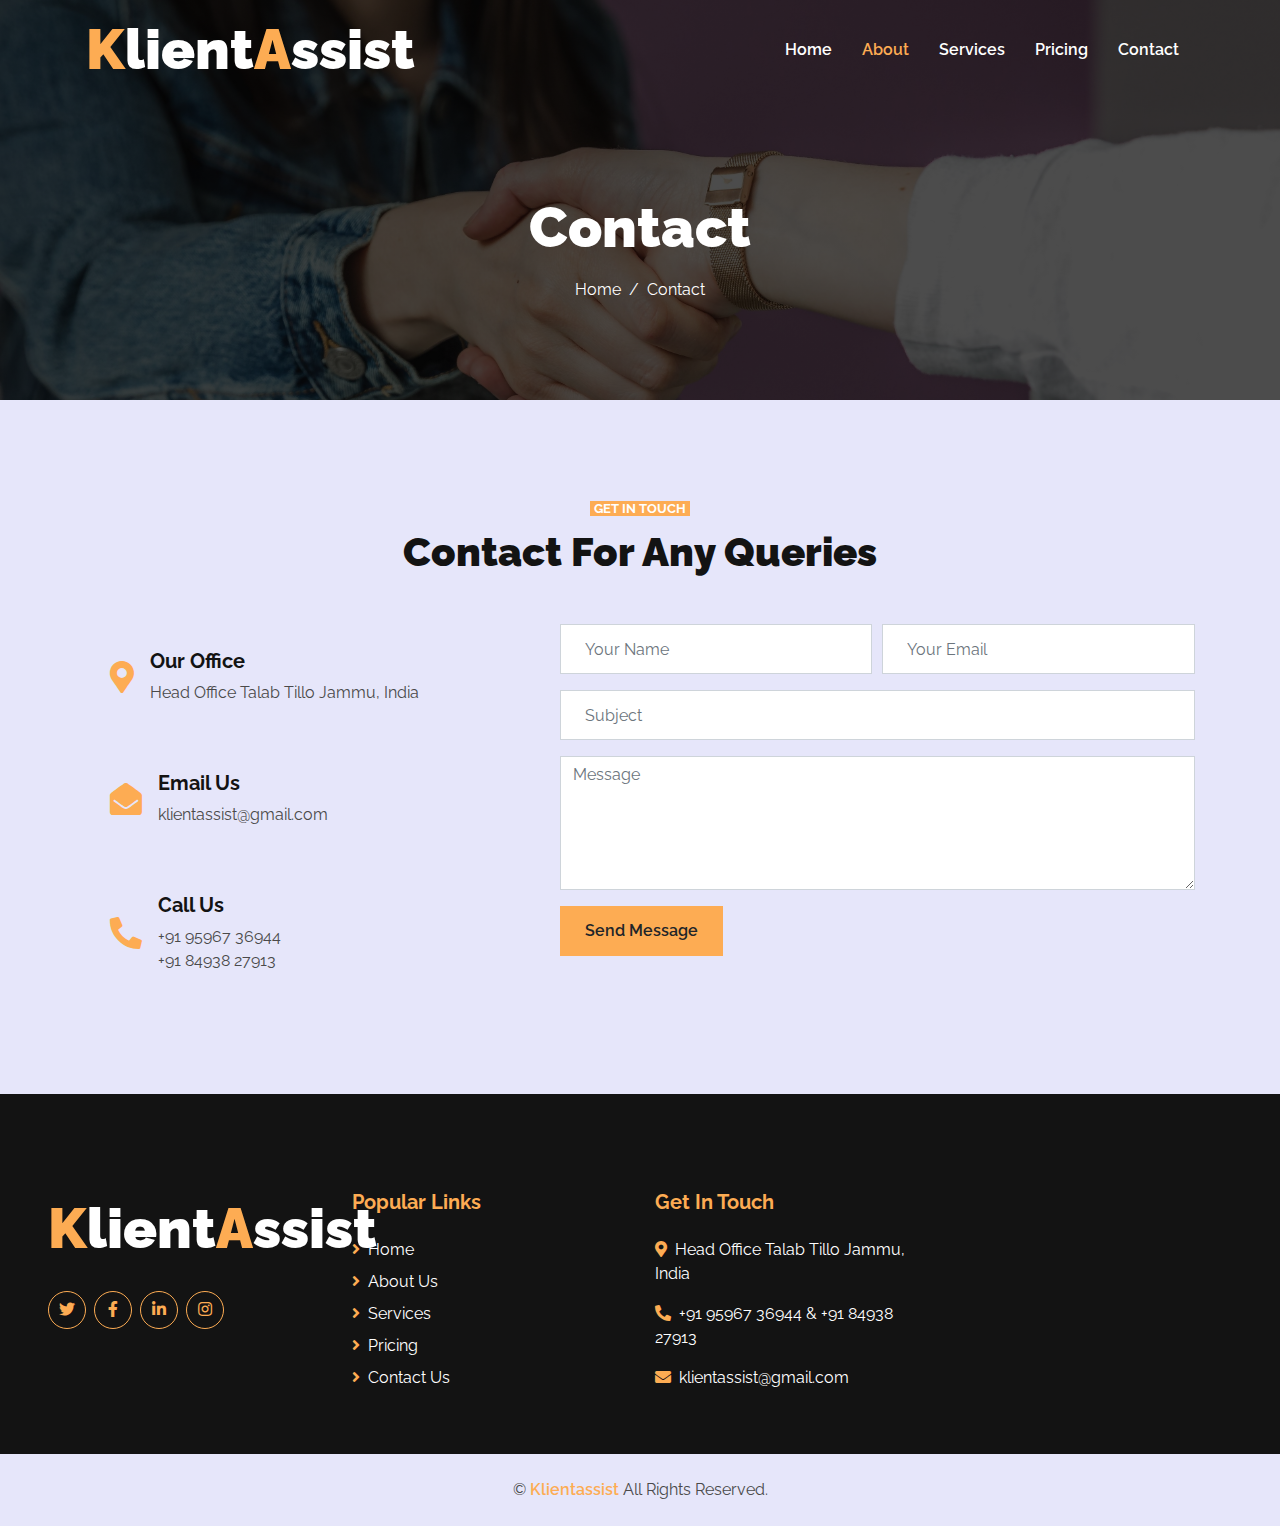
<file: contact.html>
<!DOCTYPE html>
<html lang="en">

<head>
    <meta charset="utf-8">
    <title>Klientassist</title>
    <meta content="width=device-width, initial-scale=1.0" name="viewport">
    <meta content="Free HTML Templates" name="keywords">
    <meta content="Free HTML Templates" name="description">

    <!-- Favicon -->
    <link href="img/favicon.ico" rel="icon">

    <!-- Google Web Fonts -->
    <link rel="preconnect" href="https://fonts.gstatic.com">
    <link href="https://fonts.googleapis.com/css2?family=Raleway:wght@400;500;600;700;800;900&display=swap" rel="stylesheet">

    <!-- Font Awesome -->
    <link href="https://cdnjs.cloudflare.com/ajax/libs/font-awesome/5.15.0/css/all.min.css" rel="stylesheet">

    <!-- Libraries Stylesheet -->
    <link href="lib/owlcarousel/assets/owl.carousel.min.css" rel="stylesheet">

    <!-- Customized Bootstrap Stylesheet -->
    <link href="css/style.css" rel="stylesheet">
</head>

<body style="background-color: lavender;">
 <!-- Navbar Start -->
    <div class="container-fluid nav-bar p-0">
        <div class="container-lg p-0">
            <nav class="navbar navbar-expand-lg bg-secondary navbar-dark">
                <a href="index.html" class="navbar-brand">
                    <h1 class="m-0 text-white display-4"><span class="text-primary">K</span>lient<span class="text-primary">A</span>ssist</h1>
                    <button type="button" class="navbar-toggler" data-toggle="collapse" data-target="#navbarCollapse">
                    <span class="navbar-toggler-icon"></span>
                </button>
                    <div class="collapse navbar-collapse justify-content-between" id="navbarCollapse">
                        <div class="navbar-nav ml-auto py-0">
                            <a href="index.html" class="nav-item nav-link">Home</a>
                            <a href="about.html" class="nav-item nav-link active">About</a>
                            <a href="service.html" class="nav-item nav-link">Services</a>
                            <a href="pricing.html" class="nav-item nav-link">Pricing</a>
                            <a href="contact.html" class="nav-item nav-link">Contact</a>
                        </div>
                    </div>
            </nav>
        </div>
    </div>
    <!-- Navbar End -->


    <!-- Page Header Start -->
    <div class="container-fluid page-header3 d-flex flex-column align-items-center justify-content-center pt-0 pt-lg-5 mb-5">
        <h1 class="display-4 text-white mb-3 mt-0 mt-lg-5">Contact</h1>
        <div class="d-inline-flex text-white">
            <p class="m-0"><a class="text-white" href="">Home</a></p>
            <p class="m-0 px-2">/</p>
            <p class="m-0">Contact</p>
        </div>
    </div>
    <!-- Page Header Start -->


    <!-- Contact Start -->
    <div class="container-fluid py-5">
        <div class="container">
            <div class="text-center">
                <small class="bg-primary text-white text-uppercase font-weight-bold text-center px-1">Get In Touch</small>
                <h1 class="mt-2 mb-5">Contact For Any Queries</h1>
            </div>
            <div class="row">
                <div class="col-md-5">
                    <div class="d-flex align-items-center border mb-3 p-4">
                        <i class="fa fa-2x fa-map-marker-alt text-primary mr-3"></i>
                        <div class="d-flex flex-column">
                            <h5 class="font-weight-bold">Our Office</h5>
                            <p class="m-0">Head Office Talab Tillo Jammu, India</p>
                        </div>
                    </div>
                    <div class="d-flex align-items-center border mb-3 p-4">
                        <i class="fa fa-2x fa-envelope-open text-primary mr-3"></i>
                        <div class="d-flex flex-column">
                            <h5 class="font-weight-bold">Email Us</h5>
                            <p class="m-0">klientassist@gmail.com</p>
                        </div>
                    </div>
                    <div class="d-flex align-items-center border mb-3 mb-md-0 p-4">
                        <i class="fas fa-2x fa-phone-alt text-primary mr-3"></i>
                        <div class="d-flex flex-column">
                            <h5 class="font-weight-bold">Call Us</h5>
                            <p class="m-0">+91 95967 36944</p>
                            <p class="m-0">+91 84938 27913</p>
                        </div>
                    </div>
                </div>
                <div class="col-md-7">
                    <div class="contact-form">
                        <div id="success"></div>
                        <form name="sentMessage" id="contactForm" novalidate="novalidate">
                            <div class="form-row">
                                <div class="col-md-6">
                                    <div class="control-group">
                                        <input type="text" class="form-control p-4" id="name" placeholder="Your Name" required="required" data-validation-required-message="Please enter your name" />
                                        <p class="help-block text-danger"></p>
                                    </div>
                                </div>
                                <div class="col-md-6">
                                    <div class="control-group">
                                        <input type="email" class="form-control p-4" id="email" placeholder="Your Email" required="required" data-validation-required-message="Please enter your email" />
                                        <p class="help-block text-danger"></p>
                                    </div>
                                </div>
                            </div>
                            <div class="control-group">
                                <input type="text" class="form-control p-4" id="subject" placeholder="Subject" required="required" data-validation-required-message="Please enter a subject" />
                                <p class="help-block text-danger"></p>
                            </div>
                            <div class="control-group">
                                <textarea class="form-control" rows="5" id="message" placeholder="Message" required="required" data-validation-required-message="Please enter your message"></textarea>
                                <p class="help-block text-danger"></p>
                            </div>
                            <div>
                                <button class="btn btn-primary font-weight-semi-bold px-4" style="height: 50px;" type="submit" id="sendMessageButton">Send Message</button>
                            </div>
                        </form>
                    </div>
                </div>
            </div>
        </div>
    </div>
    <!-- Contact End -->


    <!-- Footer Start -->
    <div class="container-fluid bg-secondary text-white mt-5 pt-5 px-sm-3 px-md-5">
        <div class="row pt-5">
            <div class="col-lg-3 col-md-6 mb-5">
                <a href="index.html" class="navbar-brand">
                    <h1 class="m-0 text-white display-4"><span class="text-primary">K</span>lient<span class="text-primary">A</span>ssist</h1>
                </a>
                <div class="d-flex justify-content-start mt-4">
                    <a class="btn btn-outline-primary rounded-circle text-center mr-2 px-0" style="width: 38px; height: 38px;" href="https://twitter.com/KlientAssist"><i class="fab fa-twitter"></i></a>
                    <a class="btn btn-outline-primary rounded-circle text-center mr-2 px-0" style="width: 38px; height: 38px;" href="https://www.facebook.com/Klient-Assist"><i class="fab fa-facebook-f"></i></a>
                    <a class="btn btn-outline-primary rounded-circle text-center mr-2 px-0" style="width: 38px; height: 38px;" href="https://www.linkedin.com/in/klient-assist-48aa33245/"><i class="fab fa-linkedin-in"></i></a>
                    <a class="btn btn-outline-primary rounded-circle text-center mr-2 px-0" style="width: 38px; height: 38px;" href="https://www.instagram.com/klientassist/"><i class="fab fa-instagram"></i></a>
                </div>
            </div>
<!--             <div class="col-lg-3 col-md-6 mb-5">
                <h5 class="font-weight-bold text-primary mb-4">Quick Links</h5>
                <div class="d-flex flex-column justify-content-start">
                    <a class="text-white mb-2" href="#"><i class="fa fa-angle-right text-primary mr-2"></i>Home</a>
                    <a class="text-white mb-2" href="#"><i class="fa fa-angle-right text-primary mr-2"></i>About Us</a>
                    <a class="text-white mb-2" href="#"><i class="fa fa-angle-right text-primary mr-2"></i>Services</a>
                    <a class="text-white mb-2" href="#"><i class="fa fa-angle-right text-primary mr-2"></i>Pricing</a>
                    <a class="text-white" href="#"><i class="fa fa-angle-right text-primary mr-2"></i>Contact Us</a>
                </div>
            </div> -->
            <div class="col-lg-3 col-md-6 mb-5">
                <h5 class="font-weight-bold text-primary mb-4">Popular Links</h5>
                <div class="d-flex flex-column justify-content-start">
                    <a class="text-white mb-2" href="https://klientassist.github.io/index.html"><i class="fa fa-angle-right text-primary mr-2"></i>Home</a>
                    <a class="text-white mb-2" href="https://klientassist.github.io/about.html"><i class="fa fa-angle-right text-primary mr-2"></i>About Us</a>
                    <a class="text-white mb-2" href="https://klientassist.github.io/service.html"><i class="fa fa-angle-right text-primary mr-2"></i>Services</a>
                    <a class="text-white mb-2" href="https://klientassist.github.io/pricing.html"><i class="fa fa-angle-right text-primary mr-2"></i>Pricing</a>
                    <a class="text-white" href="https://klientassist.github.io/contact.html"><i class="fa fa-angle-right text-primary mr-2"></i>Contact Us</a>
                </div>
            </div>
            <div class="col-lg-3 col-md-6 mb-5">
                <h5 class="font-weight-bold text-primary mb-4">Get In Touch</h5>
                <p><i class="fa fa-map-marker-alt text-primary mr-2"></i>Head Office Talab Tillo Jammu, India</p>
                <p><i class="fa fa-phone-alt text-primary mr-2"></i>+91 95967 36944 & +91 84938 27913</p>
                <p><i class="fa fa-envelope text-primary mr-2"></i>klientassist@gmail.com</p>
            </div>
        </div>
    </div>
    <div class="container-fluid py-4 px-sm-3 px-md-5">
        <p class="m-0 text-center">
            &copy; <a class="font-weight-semi-bold" href="#">Klientassist</a> All Rights Reserved.
        </p>
    </div>
    <!-- Footer End -->


    <!-- Back to Top -->
    <a href="#" class="btn btn-lg btn-primary back-to-top"><i class="fa fa-angle-up"></i></a>


    <!-- JavaScript Libraries -->
    <script src="https://code.jquery.com/jquery-3.4.1.min.js"></script>
    <script src="https://stackpath.bootstrapcdn.com/bootstrap/4.4.1/js/bootstrap.bundle.min.js"></script>
    <script src="lib/easing/easing.min.js"></script>
    <script src="lib/waypoints/waypoints.min.js"></script>
    <script src="lib/counterup/counterup.min.js"></script>
    <script src="lib/owlcarousel/owl.carousel.min.js"></script>

    <!-- Contact Javascript File -->
    <script src="mail/jqBootstrapValidation.min.js"></script>
    <script src="mail/contact.js"></script>

    <!-- Template Javascript -->
    <script src="js/main.js"></script>
</body>

</html>
</file>
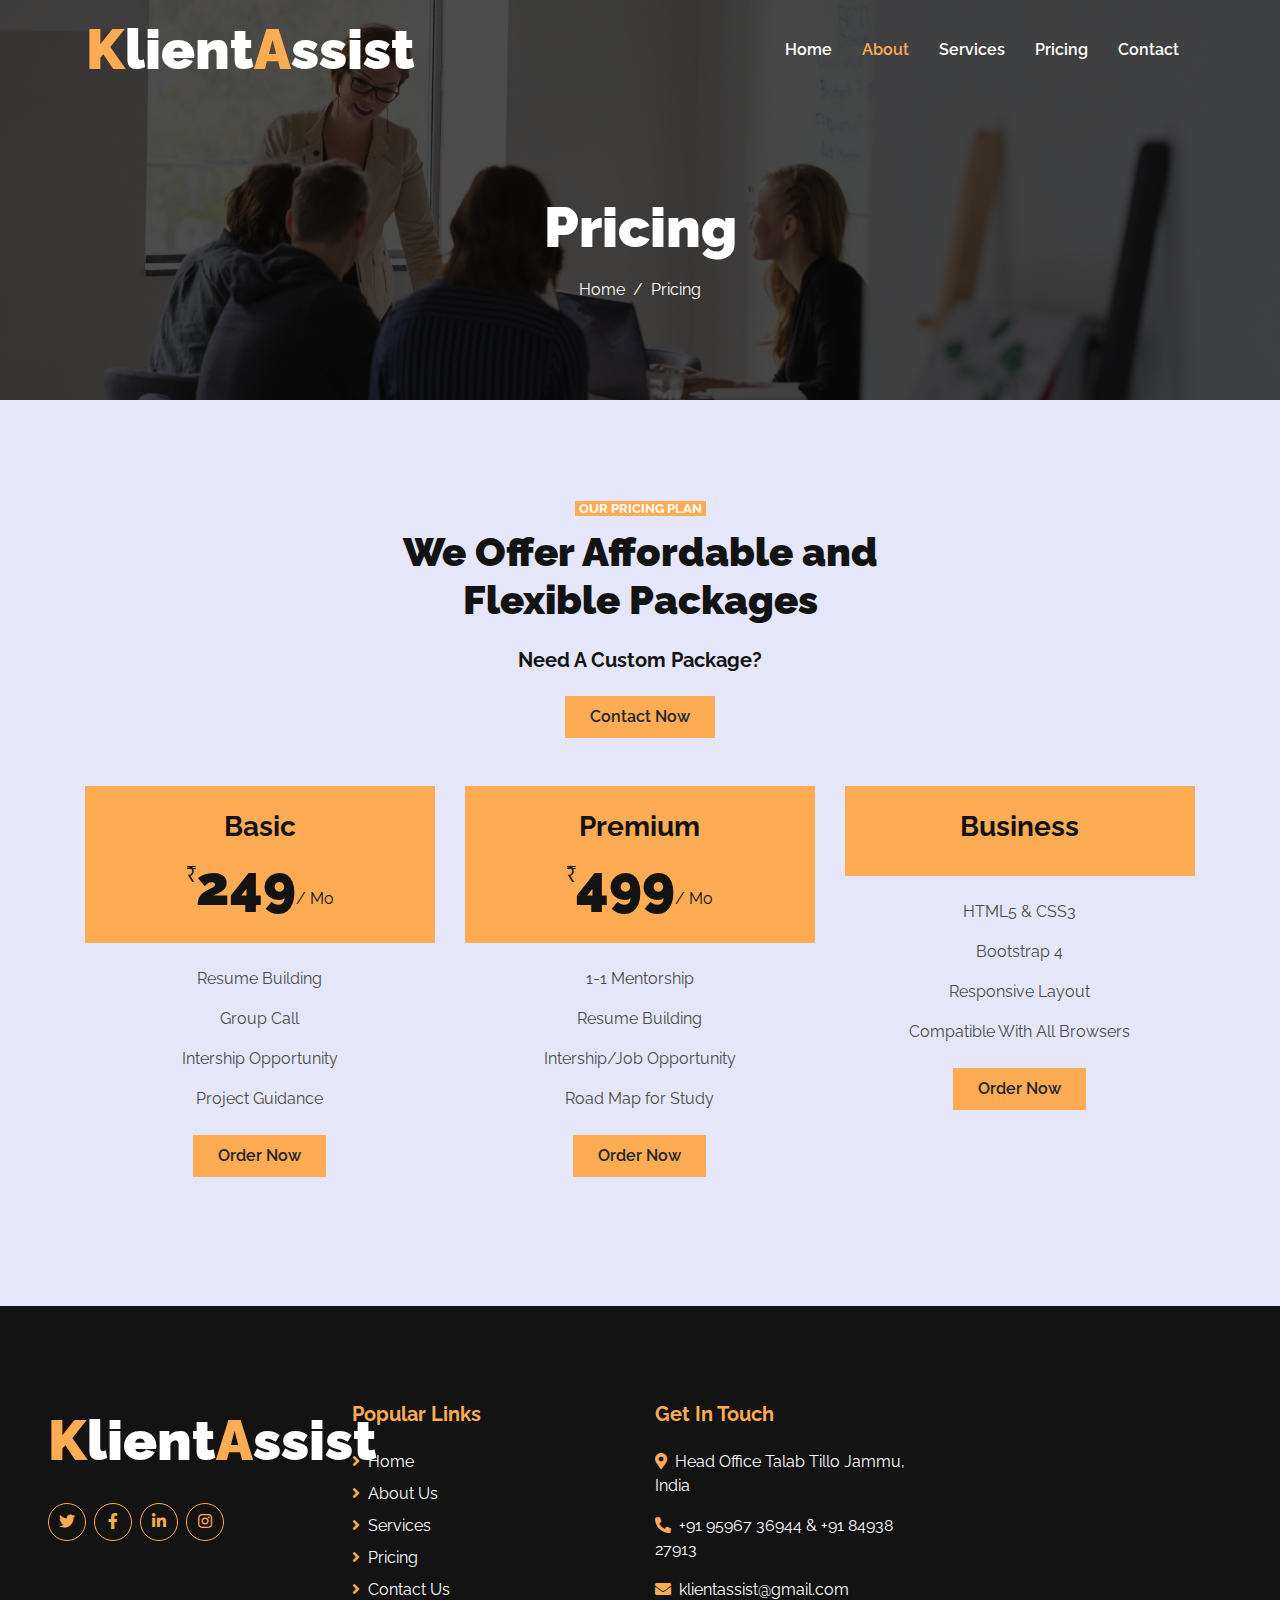
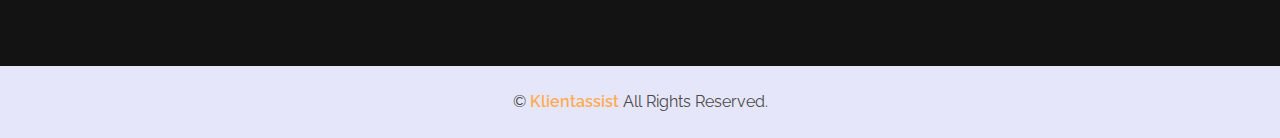
<file: pricing.html>
<!DOCTYPE html>
<html lang="en">

<head>
    <meta charset="utf-8">
    <title>Klientassist - Creative Community Agency</title>
    <meta content="width=device-width, initial-scale=1.0" name="viewport">
    <meta content="Free HTML Templates" name="keywords">
    <meta content="Free HTML Templates" name="description">

    <!-- Favicon -->
    <link href="img/favicon.ico" rel="icon">

    <!-- Google Web Fonts -->
    <link rel="preconnect" href="https://fonts.gstatic.com">
    <link href="https://fonts.googleapis.com/css2?family=Raleway:wght@400;500;600;700;800;900&display=swap" rel="stylesheet">

    <!-- Font Awesome -->
    <link href="https://cdnjs.cloudflare.com/ajax/libs/font-awesome/5.15.0/css/all.min.css" rel="stylesheet">

    <!-- Libraries Stylesheet -->
    <link href="lib/owlcarousel/assets/owl.carousel.min.css" rel="stylesheet">

    <!-- Customized Bootstrap Stylesheet -->
    <link href="css/style.css" rel="stylesheet">
</head>

<body style="background-color: lavender;">
 <!-- Navbar Start -->
    <div class="container-fluid nav-bar p-0">
        <div class="container-lg p-0">
            <nav class="navbar navbar-expand-lg bg-secondary navbar-dark">
                <a href="index.html" class="navbar-brand">
                    <h1 class="m-0 text-white display-4"><span class="text-primary">K</span>lient<span class="text-primary">A</span>ssist</h1>
                    <button type="button" class="navbar-toggler" data-toggle="collapse" data-target="#navbarCollapse">
                    <span class="navbar-toggler-icon"></span>
                </button>
                    <div class="collapse navbar-collapse justify-content-between" id="navbarCollapse">
                        <div class="navbar-nav ml-auto py-0">
                            <a href="index.html" class="nav-item nav-link">Home</a>
                            <a href="about.html" class="nav-item nav-link active">About</a>
                            <a href="service.html" class="nav-item nav-link">Services</a>
                            <a href="pricing.html" class="nav-item nav-link">Pricing</a>
                            <a href="contact.html" class="nav-item nav-link">Contact</a>
                        </div>
                    </div>
            </nav>
        </div>
    </div>
    <!-- Navbar End -->


    <!-- Page Header Start -->
    <div class="container-fluid page-header2 d-flex flex-column align-items-center justify-content-center pt-0 pt-lg-5 mb-5">
        <h1 class="display-4 text-white mb-3 mt-0 mt-lg-5">Pricing</h1>
        <div class="d-inline-flex text-white">
            <p class="m-0"><a class="text-white" href="">Home</a></p>
            <p class="m-0 px-2">/</p>
            <p class="m-0">Pricing</p>
        </div>
    </div>
    <!-- Page Header Start -->


    <!-- Pricing Plan Start -->
    <div class="container-fluid pt-5">
        <div class="container">
            <div class="row justify-content-center">
                <div class="col-12 col-lg-6 text-center mb-5">
                    <small class="d-inline bg-primary text-white text-uppercase font-weight-bold px-1">Our Pricing Plan</small>
                    <h1 class="mt-2 mb-3">We Offer Affordable and Flexible Packages</h1>
                    <h4 class="font-weight-normal text-muted mb-4"></h4>
                    <h5 class="font-weight-bold mb-4">Need A Custom Package?</h5>
                    <a href="" class="btn btn-primary py-md-2 px-md-4 font-weight-semi-bold">Contact Now</a>
                </div>
            </div>
            <div class="row">
                <div class="col-md-4 mb-5">
                    <div class="d-flex flex-column align-items-center justify-content-center bg-primary p-4">
                        <h3>Basic</h3>
                        <h1 class="display-4 mb-0">
                            <small class="align-top" style="font-size: 22px; line-height: 45px;">₹</small>249<small class="align-bottom" style="font-size: 16px; line-height: 40px;">/
                                Mo</small>
                        </h1>
                    </div>
                    <div class="border border-top-0 d-flex flex-column align-items-center py-4">
                        <p>Resume Building</p>
                        <p>Group Call</p>
                        <p>Intership Opportunity</p>
                        <p>Project Guidance </p>
                        <a href="" class="btn btn-primary py-md-2 px-md-4 font-weight-semi-bold my-2">Order Now</a>
                    </div>
                </div>
                <div class="col-md-4 mb-5">
                    <div class="d-flex flex-column align-items-center justify-content-center bg-primary p-4">
                        <h3>Premium</h3>
                        <h1 class="display-4 mb-0">
                            <small class="align-top" style="font-size: 22px; line-height: 45px;">₹</small>499<small class="align-bottom" style="font-size: 16px; line-height: 40px;">/
                                Mo</small>
                        </h1>
                    </div>
                    <div class="border border-top-0 d-flex flex-column align-items-center py-4">
                        <p>1-1 Mentorship</p>
                        <p>Resume Building</p>
                        <p>Intership/Job Opportunity </p>
                        <p>Road Map for Study</p>
                        <a href="" class="btn btn-primary py-md-2 px-md-4 font-weight-semi-bold my-2">Order Now</a>
                    </div>
                </div>
                <div class="col-md-4 mb-5">
                    <div class="d-flex flex-column align-items-center justify-content-center bg-primary p-4">
                        <h3>Business</h3>
                        <h1 class="display-4 mb-0">
<!--                             <small class="align-top" style="font-size: 22px; line-height: 45px;">₹</small>149<small class="align-bottom" style="font-size: 16px; line-height: 40px;">/ -->
<!--                                 Mo</small> -->
                        </h1>
                    </div>
                    <div class="border border-top-0 d-flex flex-column align-items-center py-4">
                        <p>HTML5 & CSS3</p>
                        <p>Bootstrap 4</p>
                        <p>Responsive Layout</p>
                        <p>Compatible With All Browsers</p>
                        <a href="" class="btn btn-primary py-md-2 px-md-4 font-weight-semi-bold my-2">Order Now</a>
                    </div>
                </div>
            </div>
        </div>
    </div>
    <!-- Pricing Plan End -->


    <!-- Footer Start -->
    <div class="container-fluid bg-secondary text-white mt-5 pt-5 px-sm-3 px-md-5">
        <div class="row pt-5">
            <div class="col-lg-3 col-md-6 mb-5">
                <a href="index.html" class="navbar-brand">
                    <h1 class="m-0 text-white display-4"><span class="text-primary">K</span>lient<span class="text-primary">A</span>ssist</h1>
                </a>
                <div class="d-flex justify-content-start mt-4">
                    <a class="btn btn-outline-primary rounded-circle text-center mr-2 px-0" style="width: 38px; height: 38px;" href="https://twitter.com/KlientAssist"><i class="fab fa-twitter"></i></a>
                    <a class="btn btn-outline-primary rounded-circle text-center mr-2 px-0" style="width: 38px; height: 38px;" href="https://www.facebook.com/Klient-Assist"><i class="fab fa-facebook-f"></i></a>
                    <a class="btn btn-outline-primary rounded-circle text-center mr-2 px-0" style="width: 38px; height: 38px;" href="https://www.linkedin.com/in/klient-assist-48aa33245/"><i class="fab fa-linkedin-in"></i></a>
                    <a class="btn btn-outline-primary rounded-circle text-center mr-2 px-0" style="width: 38px; height: 38px;" href="https://www.instagram.com/klientassist/"><i class="fab fa-instagram"></i></a>
                </div>
            </div>
<!--             <div class="col-lg-3 col-md-6 mb-5">
                <h5 class="font-weight-bold text-primary mb-4">Quick Links</h5>
                <div class="d-flex flex-column justify-content-start">
                    <a class="text-white mb-2" href="#"><i class="fa fa-angle-right text-primary mr-2"></i>Home</a>
                    <a class="text-white mb-2" href="#"><i class="fa fa-angle-right text-primary mr-2"></i>About Us</a>
                    <a class="text-white mb-2" href="#"><i class="fa fa-angle-right text-primary mr-2"></i>Services</a>
                    <a class="text-white mb-2" href="#"><i class="fa fa-angle-right text-primary mr-2"></i>Pricing</a>
                    <a class="text-white" href="#"><i class="fa fa-angle-right text-primary mr-2"></i>Contact Us</a>
                </div>
            </div> -->
            <div class="col-lg-3 col-md-6 mb-5">
                <h5 class="font-weight-bold text-primary mb-4">Popular Links</h5>
                <div class="d-flex flex-column justify-content-start">
                    <a class="text-white mb-2" href="https://klientassist.github.io/index.html"><i class="fa fa-angle-right text-primary mr-2"></i>Home</a>
                    <a class="text-white mb-2" href="https://klientassist.github.io/about.html"><i class="fa fa-angle-right text-primary mr-2"></i>About Us</a>
                    <a class="text-white mb-2" href="https://klientassist.github.io/service.html"><i class="fa fa-angle-right text-primary mr-2"></i>Services</a>
                    <a class="text-white mb-2" href="https://klientassist.github.io/pricing.html"><i class="fa fa-angle-right text-primary mr-2"></i>Pricing</a>
                    <a class="text-white" href="https://klientassist.github.io/contact.html"><i class="fa fa-angle-right text-primary mr-2"></i>Contact Us</a>
                </div>
            </div>
            <div class="col-lg-3 col-md-6 mb-5">
                <h5 class="font-weight-bold text-primary mb-4">Get In Touch</h5>
                <p><i class="fa fa-map-marker-alt text-primary mr-2"></i>Head Office Talab Tillo Jammu, India</p>
                <p><i class="fa fa-phone-alt text-primary mr-2"></i>+91 95967 36944 & +91 84938 27913</p>
                <p><i class="fa fa-envelope text-primary mr-2"></i>klientassist@gmail.com</p>
            </div>
        </div>
    </div>
    <div class="container-fluid py-4 px-sm-3 px-md-5">
        <p class="m-0 text-center">
            &copy; <a class="font-weight-semi-bold" href="#">Klientassist</a> All Rights Reserved.
        </p>
    </div>
    <!-- Footer End -->

    <!-- Back to Top -->
    <a href="#" class="btn btn-lg btn-primary back-to-top"><i class="fa fa-angle-up"></i></a>


    <!-- JavaScript Libraries -->
    <script src="https://code.jquery.com/jquery-3.4.1.min.js"></script>
    <script src="https://stackpath.bootstrapcdn.com/bootstrap/4.4.1/js/bootstrap.bundle.min.js"></script>
    <script src="lib/easing/easing.min.js"></script>
    <script src="lib/waypoints/waypoints.min.js"></script>
    <script src="lib/counterup/counterup.min.js"></script>
    <script src="lib/owlcarousel/owl.carousel.min.js"></script>

    <!-- Contact Javascript File -->
    <script src="mail/jqBootstrapValidation.min.js"></script>
    <script src="mail/contact.js"></script>

    <!-- Template Javascript -->
    <script src="js/main.js"></script>
</body>

</html>
</file>
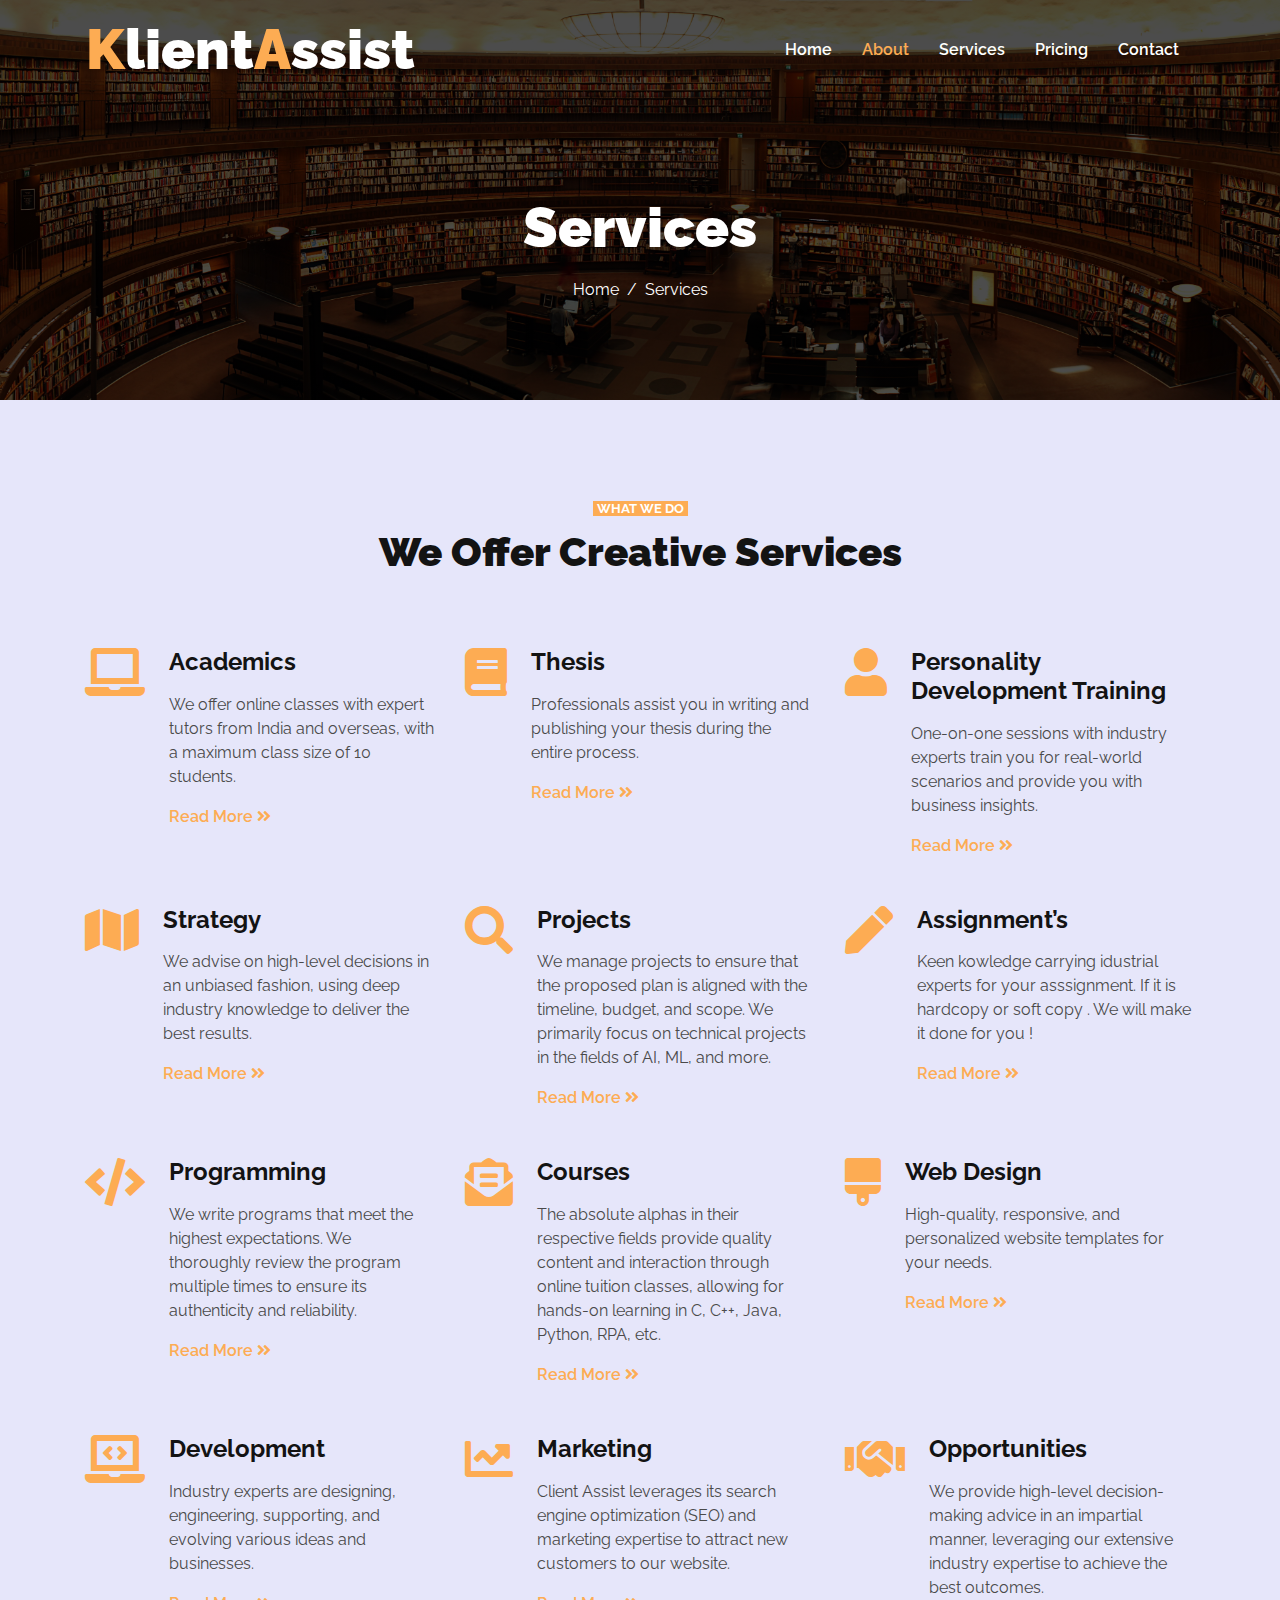
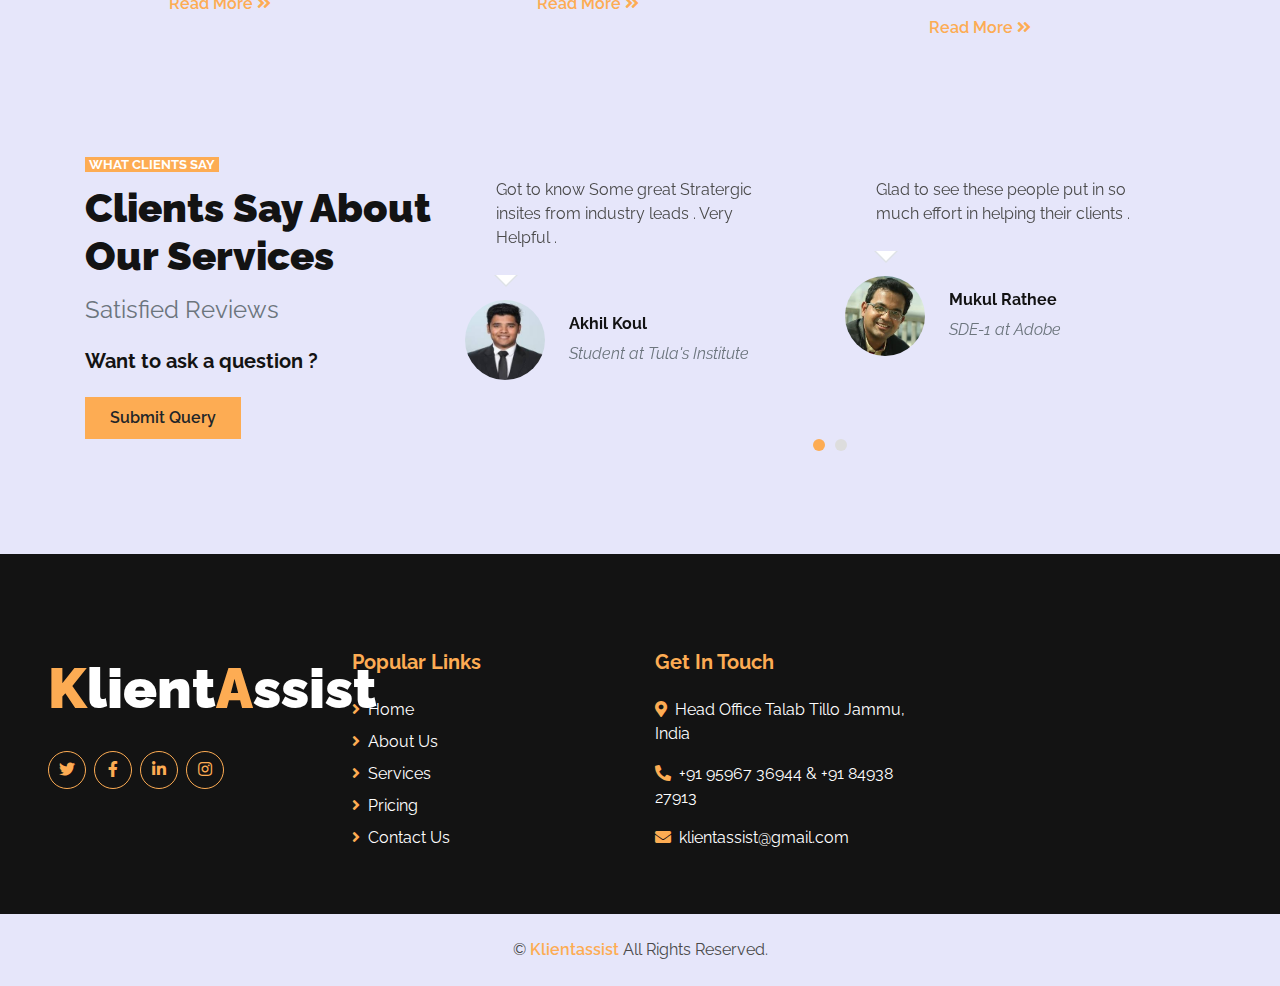
<file: service.html>
<!DOCTYPE html>
<html lang="en">

<head>
    <meta charset="utf-8">
    <title>Klientassist -  Creative Community Agency</title>
    <meta content="width=device-width, initial-scale=1.0" name="viewport">
    <meta content="Free HTML Templates" name="keywords">
    <meta content="Free HTML Templates" name="description">

    <!-- Favicon -->
    <link href="img/favicon.ico" rel="icon">

    <!-- Google Web Fonts -->
    <link rel="preconnect" href="https://fonts.gstatic.com">
    <link href="https://fonts.googleapis.com/css2?family=Raleway:wght@400;500;600;700;800;900&display=swap" rel="stylesheet">

    <!-- Font Awesome -->
    <link href="https://cdnjs.cloudflare.com/ajax/libs/font-awesome/5.15.0/css/all.min.css" rel="stylesheet">

    <!-- Libraries Stylesheet -->
    <link href="lib/owlcarousel/assets/owl.carousel.min.css" rel="stylesheet">

    <!-- Customized Bootstrap Stylesheet -->
    <link href="css/style.css" rel="stylesheet">
</head>

<body style="background-color: lavender;">
     <!-- Navbar Start -->
    <div class="container-fluid nav-bar p-0">
        <div class="container-lg p-0">
            <nav class="navbar navbar-expand-lg bg-secondary navbar-dark">
                <a href="index.html" class="navbar-brand">
                    <h1 class="m-0 text-white display-4"><span class="text-primary">K</span>lient<span class="text-primary">A</span>ssist</h1>
                    <button type="button" class="navbar-toggler" data-toggle="collapse" data-target="#navbarCollapse">
                    <span class="navbar-toggler-icon"></span>
                </button>
                    <div class="collapse navbar-collapse justify-content-between" id="navbarCollapse">
                        <div class="navbar-nav ml-auto py-0">
                            <a href="index.html" class="nav-item nav-link">Home</a>
                            <a href="about.html" class="nav-item nav-link active">About</a>
                            <a href="service.html" class="nav-item nav-link">Services</a>
                            <a href="pricing.html" class="nav-item nav-link">Pricing</a>
                            <a href="contact.html" class="nav-item nav-link">Contact</a>
                        </div>
                    </div>
            </nav>
        </div>
    </div>
    <!-- Navbar End -->


    <!-- Page Header Start -->
    <div class="container-fluid page-header d-flex flex-column align-items-center justify-content-center pt-0 pt-lg-5 mb-5">
        <h1 class="display-4 text-white mb-3 mt-0 mt-lg-5">Services</h1>
        <div class="d-inline-flex text-white">
            <p class="m-0"><a class="text-white" href="">Home</a></p>
            <p class="m-0 px-2">/</p>
            <p class="m-0">Services</p>
        </div>
    </div>
    <!-- Page Header Start -->


    <!-- Services Start -->
    <div class="container-fluid pt-5 pb-3">
        <div class="container">
            <div class="row justify-content-center">
                <div class="col-12 col-lg-6 text-center mb-5">
                    <small class="bg-primary text-white text-uppercase font-weight-bold px-1">What we do</small>
                    <h1 class="mt-2 mb-3">We Offer Creative Services</h1>
                    <h4 class="font-weight-normal text-muted mb-4"></h4>
                    <!-- <a href="" class="btn btn-primary py-md-2 px-md-4 font-weight-semi-bold">Discover More</a> -->
                </div>
            </div>
            <div class="row">
                <div class="col-md-4 mb-5">
                    <div class="d-flex">
                        <i class="fa fa-3x fa-laptop text-primary mr-4"></i>
                        <div class="d-flex flex-column">
                            <h4 class="font-weight-bold mb-3">Academics</h4>
                            <p>We offer online classes with expert tutors from India and overseas, with a maximum class size of 10 students.
                            </p>
                            <a class="font-weight-semi-bold" href="Kliennt Assist offers interactive oline as well as offline classes and contents in Maths , Science , English and coding . Student Satisfaction is our motto .">Read More <i
                                    class="fa fa-angle-double-right"></i></a>
                        </div>
                    </div>
                </div>
                
                <div class="col-md-4 mb-5">
                    <div class="d-flex">
                        <i class="fa fa-3x fa-book text-primary mr-4"></i>
                        <div class="d-flex flex-column">
                            <h4 class="font-weight-bold mb-3">Thesis</h4>
                            <p>Professionals assist you in writing and publishing your thesis during the entire process.
                            </p>
                            <a class="font-weight-semi-bold" href="">Read More <i
                                    class="fa fa-angle-double-right"></i></a>
                        </div>
                    </div>
                </div>
                <div class="col-md-4 mb-5">
                    <div class="d-flex">
                        <i class="fa fa-3x fa-user text-primary mr-4"></i>
                        <div class="d-flex flex-column">
                            <h4 class="font-weight-bold mb-3">Personality Development Training</h4>
                            <p>One-on-one sessions with industry experts train you for real-world scenarios and provide you with business insights.
                            </p>
                            <a class="font-weight-semi-bold" href="">Read More <i
                                    class="fa fa-angle-double-right"></i></a>
                        </div>
                    </div>
                </div>
                <div class="col-md-4 mb-5">
                    <div class="d-flex">
                        <i class="fa fa-3x fa-map text-primary mr-4"></i>
                        <div class="d-flex flex-column">
                            <h4 class="font-weight-bold mb-3">Strategy</h4>
                            <p>We advise on high-level decisions in an unbiased fashion, using deep industry knowledge to deliver the best results.
                            </p>
                            <a class="font-weight-semi-bold" href="">Read More <i
                                    class="fa fa-angle-double-right"></i></a>
                        </div>
                    </div>
                </div>
                <div class="col-md-4 mb-5">
                    <div class="d-flex">
                        <i class="fa fa-3x fa-search text-primary mr-4"></i>
                        <div class="d-flex flex-column">
                            <h4 class="font-weight-bold mb-3">Projects</h4>
                            <p>We manage projects to ensure that the proposed plan is aligned with the timeline, budget, and scope. We primarily focus on technical projects in the fields of AI, ML, and more.
                            </p>
                            <a class="font-weight-semi-bold" href="">Read More <i
                                    class="fa fa-angle-double-right"></i></a>
                        </div>
                    </div>
                </div>
                <div class="col-md-4 mb-5">
                    <div class="d-flex">
                        <i class="fa fa-3x fa-pen text-primary mr-4"></i>
                        <div class="d-flex flex-column">
                            <h4 class="font-weight-bold mb-3">Assignment’s</h4>
                            <p>Keen kowledge carrying idustrial experts for your asssignment. If it is hardcopy or soft copy . We will make it done for you !
                            </p>
                            <a class="font-weight-semi-bold" href="">Read More <i
                                    class="fa fa-angle-double-right"></i></a>
                        </div>
                    </div>
                </div>
                <div class="col-md-4 mb-5">
                    <div class="d-flex">
                        <i class="fa fa-3x fa-code text-primary mr-4"></i>
                        <div class="d-flex flex-column">
                            <h4 class="font-weight-bold mb-3">Programming</h4>
                            <p>We write programs that meet the highest expectations. We thoroughly review the program multiple times to ensure its authenticity and reliability.
                            </p>
                            <a class="font-weight-semi-bold" href="">Read More <i
                                    class="fa fa-angle-double-right"></i></a>
                        </div>
                    </div>
                </div>
                <div class="col-md-4 mb-5">
                    <div class="d-flex">
                        <i class="fa fa-3x fa-envelope-open-text text-primary mr-4"></i>
                        <div class="d-flex flex-column">
                            <h4 class="font-weight-bold mb-3">Courses</h4>
                            <p>The absolute alphas in their respective fields provide quality content and interaction through online tuition classes, allowing for hands-on learning in C, C++, Java, Python, RPA, etc.
                            </p>
                            <a class="font-weight-semi-bold" href="">Read More <i
                                    class="fa fa-angle-double-right"></i></a>
                        </div>
                    </div>
                </div>
                <div class="col-md-4 mb-5">
                    <div class="d-flex">
                        <i class="fa fa-3x fa-brush text-primary mr-4"></i>
                        <div class="d-flex flex-column">
                            <h4 class="font-weight-bold mb-3">Web Design</h4>
                            <p>High-quality, responsive, and personalized website templates for your needs.
                            </p>
                            <a class="font-weight-semi-bold" href="">Read More <i
                                    class="fa fa-angle-double-right"></i></a>
                        </div>
                    </div>
                </div>
                <div class="col-md-4 mb-5">
                    <div class="d-flex">
                        <i class="fa fa-3x fa-laptop-code text-primary mr-4"></i>
                        <div class="d-flex flex-column">
                            <h4 class="font-weight-bold mb-3">Development</h4>
                            <p>Industry experts are designing, engineering, supporting, and evolving various ideas and businesses.
                            </p>
                            <a class="font-weight-semi-bold" href="">Read More <i
                                    class="fa fa-angle-double-right"></i></a>
                        </div>
                    </div>
                </div>
                <div class="col-md-4 mb-5">
                    <div class="d-flex">
                        <i class="fa fa-3x fa-chart-line text-primary mr-4"></i>
                        <div class="d-flex flex-column">
                            <h4 class="font-weight-bold mb-3">Marketing</h4>
                            <p>Client Assist leverages its search engine optimization (SEO) and marketing expertise to attract new customers to our website.
                            </p>
                            <a class="font-weight-semi-bold" href="">Read More <i
                                    class="fa fa-angle-double-right"></i></a>
                        </div>
                    </div>
                </div>
                <div class="col-md-4 mb-5">
                    <div class="d-flex">
                        <i class="fa fa-3x fa-handshake text-primary mr-4"></i>
                        <div class="d-flex flex-column">
                            <h4 class="font-weight-bold mb-3">Opportunities</h4>
                            <p>We provide high-level decision-making advice in an impartial manner, leveraging our extensive industry expertise to achieve the best outcomes.
                            </p>
                            <a class="font-weight-semi-bold" href="">Read More <i
                                    class="fa fa-angle-double-right"></i></a>
                        </div>
                    </div>
                </div>
            </div>
        </div>
    </div>
    <!-- Services End -->


    <!-- Testimonial Start -->
    <div class="container-fluid pt-5">
        <div class="container">
            <div class="row">
                <div class="col-lg-4 mb-5">
                    <small class="bg-primary text-white text-uppercase font-weight-bold px-1">What clients say</small>
                    <h1 class="mt-2 mb-3">Clients Say About Our Services</h1>
                    <h4 class="font-weight-normal text-muted mb-4">Satisfied Reviews</h4>
                    <h5 class="font-weight-bold mb-4">Want to ask a question ?</h5>
                    <a href="https://docs.google.com/forms/d/e/1FAIpQLSeJ7ZonOVG4ke_iYdOuIpLAE5fw8TSvKqddV7hAjMP4ijp21w/viewform" class="btn btn-primary py-md-2 px-md-4 font-weight-semi-bold">Submit Query</a>
                </div>
                <div class="col-lg-8 mb-5">
                    <div class="owl-carousel testimonial-carousel">
<!--                         <div class="testimonial-item">
                            <div class="testimonial-text position-relative border mb-4" style="padding: 25px 30px;">
                            Quality resources and Technical Support . Helped me a lot in critical needs . Kudos to the community .</div>
                            <div class="d-flex align-items-center">
                                <img class="img-fluid rounded-circle" src="img/Paras Pic.jfif" style="width: 80px; height: 80px;" alt="Image">
                                <div class="pl-4">
                                    <h6 class="font-weight-bold">Paras Sharma</h6>
                                    <i class="text-muted">Student</i>
                                </div>
                            </div>
                        </div> -->
                        <div class="testimonial-item">
                            <div class="testimonial-text position-relative border mb-4" style="padding: 25px 30px;">
                                Got to know Some great Stratergic insites from industry leads . Very Helpful .
                            </div>
                            <div class="d-flex align-items-center">
                                <img class="img-fluid rounded-circle" src="img/testimonial-3.jpeg" style="width: 80px; height: 80px;" alt="Image">
                                <div class="pl-4">
                                    <h6 class="font-weight-bold">Akhil Koul</h6>
                                    <i class="text-muted">Student at Tula's Institute</i>
                                </div>
                            </div>
                        </div>
                        <div class="testimonial-item">
                            <div class="testimonial-text position-relative border mb-4" style="padding: 25px 30px;">
                                Glad to see these people put in so much effort in helping their clients .
                            </div>
                            <div class="d-flex align-items-center">
                                <img class="img-fluid rounded-circle" src="img/testimonial-2.jpeg" style="width: 80px; height: 80px;" alt="Image">
                                <div class="pl-4">
                                    <h6 class="font-weight-bold">Mukul Rathee</h6>
                                    <i class="text-muted">SDE-1 at Adobe</i>
                                </div>
                            </div>
                        </div>
                        <div class="testimonial-item">
                            <div class="testimonial-text position-relative border mb-4" style="padding: 25px 30px;">
                                Great initiative by klient assist , would love to see you grow even more .
                            </div>
                            <div class="d-flex align-items-center">
                                <img class="img-fluid rounded-circle" src="img/testimonial-4.jpeg" style="width: 80px; height: 80px;" alt="Image">
                                <div class="pl-4">
                                    <h6 class="font-weight-bold">Dr. Raman Chabra</h6>
                                    <i class="text-muted">Professor</i>
                                </div>
                            </div>
                        </div>
                        <div class="testimonial-item">
                            <div class="testimonial-text position-relative border mb-4" style="padding: 25px 30px;">
                                I'm glad that i chose Klient Asist for Market reach . My Web application just reached 250K active users . Thanks to you guys .
                            </div>
                            <div class="d-flex align-items-center">
                                <img class="img-fluid rounded-circle" src="img/testimonial-5.jpeg" style="width: 80px; height: 80px;" alt="Image">
                                <div class="pl-4">
                                    <h6 class="font-weight-bold">Mitali Rathode</h6>
                                    <i class="text-muted">Human Resource Manager</i>
                                </div>
                            </div>
                        </div>
                    </div>
                </div>
            </div>
        </div>
    </div>
    <!-- Testimonial End -->





    <!-- Footer Start -->
    <div class="container-fluid bg-secondary text-white mt-5 pt-5 px-sm-3 px-md-5">
        <div class="row pt-5">
            <div class="col-lg-3 col-md-6 mb-5">
                <a href="index.html" class="navbar-brand">
                    <h1 class="m-0 text-white display-4"><span class="text-primary">K</span>lient<span class="text-primary">A</span>ssist</h1>
                </a>
                <div class="d-flex justify-content-start mt-4">
                    <a class="btn btn-outline-primary rounded-circle text-center mr-2 px-0" style="width: 38px; height: 38px;" href="https://twitter.com/KlientAssist"><i class="fab fa-twitter"></i></a>
                    <a class="btn btn-outline-primary rounded-circle text-center mr-2 px-0" style="width: 38px; height: 38px;" href="https://www.facebook.com/Klient-Assist"><i class="fab fa-facebook-f"></i></a>
                    <a class="btn btn-outline-primary rounded-circle text-center mr-2 px-0" style="width: 38px; height: 38px;" href="https://www.linkedin.com/in/klient-assist-48aa33245/"><i class="fab fa-linkedin-in"></i></a>
                    <a class="btn btn-outline-primary rounded-circle text-center mr-2 px-0" style="width: 38px; height: 38px;" href="https://www.instagram.com/klientassist/"><i class="fab fa-instagram"></i></a>
                </div>
            </div>
<!--             <div class="col-lg-3 col-md-6 mb-5">
                <h5 class="font-weight-bold text-primary mb-4">Quick Links</h5>
                <div class="d-flex flex-column justify-content-start">
                    <a class="text-white mb-2" href="#"><i class="fa fa-angle-right text-primary mr-2"></i>Home</a>
                    <a class="text-white mb-2" href="#"><i class="fa fa-angle-right text-primary mr-2"></i>About Us</a>
                    <a class="text-white mb-2" href="#"><i class="fa fa-angle-right text-primary mr-2"></i>Services</a>
                    <a class="text-white mb-2" href="#"><i class="fa fa-angle-right text-primary mr-2"></i>Pricing</a>
                    <a class="text-white" href="#"><i class="fa fa-angle-right text-primary mr-2"></i>Contact Us</a>
                </div>
            </div> -->
            <div class="col-lg-3 col-md-6 mb-5">
                <h5 class="font-weight-bold text-primary mb-4">Popular Links</h5>
                <div class="d-flex flex-column justify-content-start">
                    <a class="text-white mb-2" href="https://klientassist.github.io/index.html"><i class="fa fa-angle-right text-primary mr-2"></i>Home</a>
                    <a class="text-white mb-2" href="https://klientassist.github.io/about.html"><i class="fa fa-angle-right text-primary mr-2"></i>About Us</a>
                    <a class="text-white mb-2" href="https://klientassist.github.io/service.html"><i class="fa fa-angle-right text-primary mr-2"></i>Services</a>
                    <a class="text-white mb-2" href="https://klientassist.github.io/pricing.html"><i class="fa fa-angle-right text-primary mr-2"></i>Pricing</a>
                    <a class="text-white" href="https://klientassist.github.io/contact.html"><i class="fa fa-angle-right text-primary mr-2"></i>Contact Us</a>
                </div>
            </div>
            <div class="col-lg-3 col-md-6 mb-5">
                <h5 class="font-weight-bold text-primary mb-4">Get In Touch</h5>
                <p><i class="fa fa-map-marker-alt text-primary mr-2"></i>Head Office Talab Tillo Jammu, India</p>
                <p><i class="fa fa-phone-alt text-primary mr-2"></i>+91 95967 36944 & +91 84938 27913</p>
                <p><i class="fa fa-envelope text-primary mr-2"></i>klientassist@gmail.com</p>
            </div>
        </div>
    </div>
    <div class="container-fluid py-4 px-sm-3 px-md-5">
        <p class="m-0 text-center">
            &copy; <a class="font-weight-semi-bold" href="#">Klientassist</a> All Rights Reserved.
        </p>
    </div>
    <!-- Footer End -->


    <!-- Back to Top -->
    <a href="#" class="btn btn-lg btn-primary back-to-top"><i class="fa fa-angle-up"></i></a>


    <!-- JavaScript Libraries -->
    <script src="https://code.jquery.com/jquery-3.4.1.min.js"></script>
    <script src="https://stackpath.bootstrapcdn.com/bootstrap/4.4.1/js/bootstrap.bundle.min.js"></script>
    <script src="lib/easing/easing.min.js"></script>
    <script src="lib/waypoints/waypoints.min.js"></script>
    <script src="lib/counterup/counterup.min.js"></script>
    <script src="lib/owlcarousel/owl.carousel.min.js"></script>

    <!-- Contact Javascript File -->
    <script src="mail/jqBootstrapValidation.min.js"></script>
    <script src="mail/contact.js"></script>

    <!-- Template Javascript -->
    <script src="js/main.js"></script>
</body>

</html>
</file>
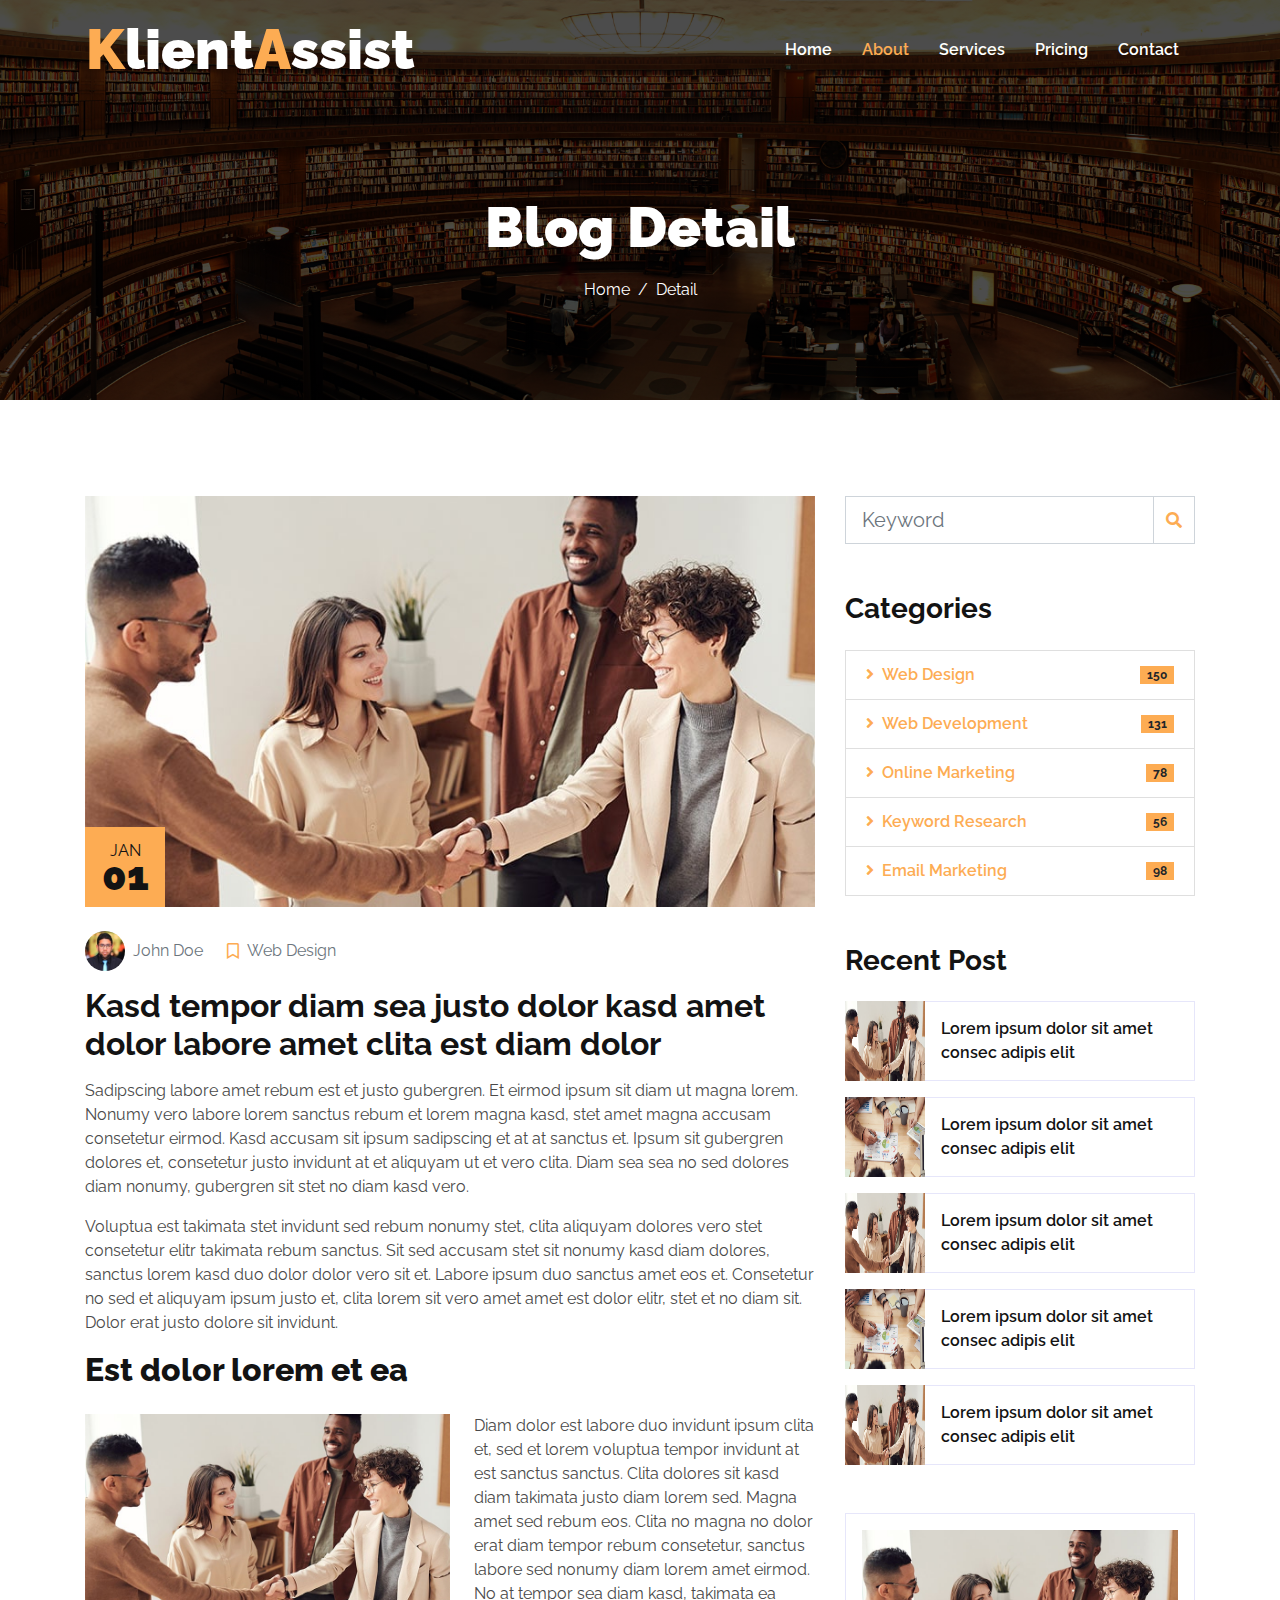
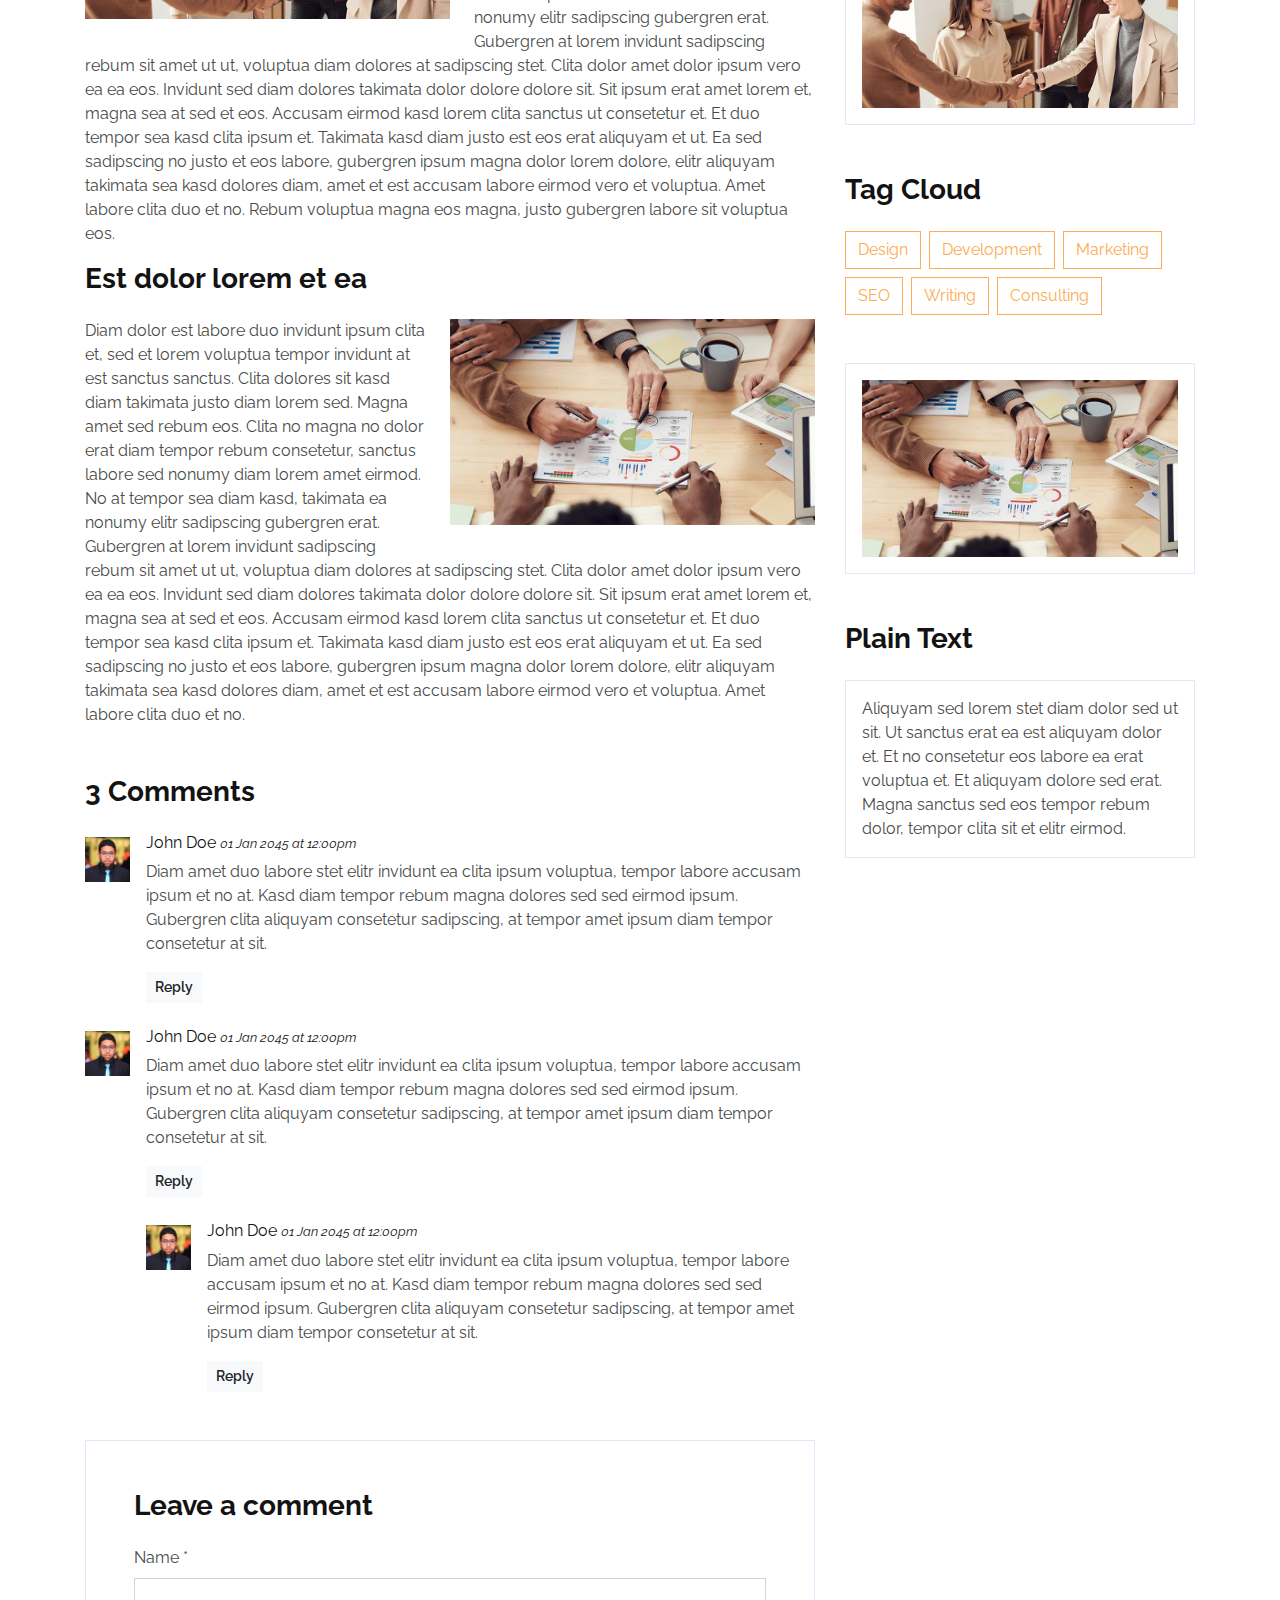
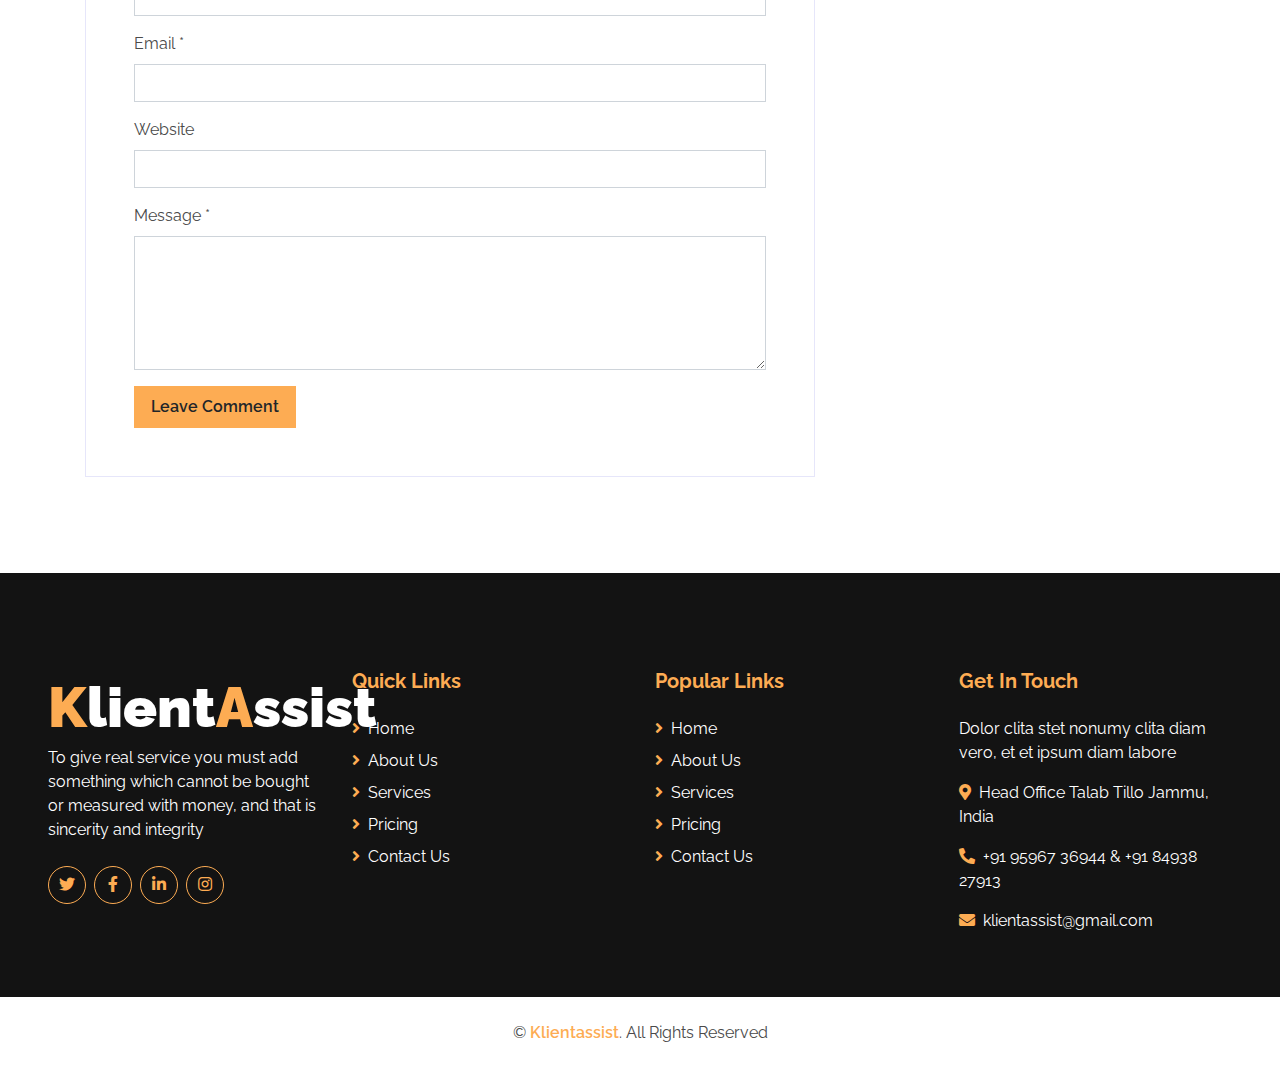
<file: single.html>
<!DOCTYPE html>
<html lang="en">

<head>
    <meta charset="utf-8">
    <title>Klientassist - Creative Agency Website Template</title>
    <meta content="width=device-width, initial-scale=1.0" name="viewport">
    <meta content="Free HTML Templates" name="keywords">
    <meta content="Free HTML Templates" name="description">

    <!-- Favicon -->
    <link href="img/favicon.ico" rel="icon">

    <!-- Google Web Fonts -->
    <link rel="preconnect" href="https://fonts.gstatic.com">
    <link href="https://fonts.googleapis.com/css2?family=Raleway:wght@400;500;600;700;800;900&display=swap" rel="stylesheet">

    <!-- Font Awesome -->
    <link href="https://cdnjs.cloudflare.com/ajax/libs/font-awesome/5.15.0/css/all.min.css" rel="stylesheet">

    <!-- Libraries Stylesheet -->
    <link href="lib/owlcarousel/assets/owl.carousel.min.css" rel="stylesheet">

    <!-- Customized Bootstrap Stylesheet -->
    <link href="css/style.css" rel="stylesheet">
</head>

<body>
    <!-- Navbar Start -->
    <div class="container-fluid nav-bar p-0">
        <div class="container-lg p-0">
            <nav class="navbar navbar-expand-lg bg-secondary navbar-dark">
                <a href="index.html" class="navbar-brand">
                    <h1 class="m-0 text-white display-4"><span class="text-primary">K</span>lient<span class="text-primary">A</span>ssist</h1>
                    <button type="button" class="navbar-toggler" data-toggle="collapse" data-target="#navbarCollapse">
                    <span class="navbar-toggler-icon"></span>
                </button>
                    <div class="collapse navbar-collapse justify-content-between" id="navbarCollapse">
                        <div class="navbar-nav ml-auto py-0">
                            <a href="index.html" class="nav-item nav-link">Home</a>
                            <a href="about.html" class="nav-item nav-link active">About</a>
                            <a href="service.html" class="nav-item nav-link">Services</a>
                            <a href="pricing.html" class="nav-item nav-link">Pricing</a>
                            <a href="contact.html" class="nav-item nav-link">Contact</a>
                        </div>
                    </div>
            </nav>
        </div>
    </div>
    <!-- Navbar End -->


    <!-- Page Header Start -->
    <div class="container-fluid page-header d-flex flex-column align-items-center justify-content-center pt-0 pt-lg-5 mb-5">
        <h1 class="display-4 text-white mb-3 mt-0 mt-lg-5">Blog Detail</h1>
        <div class="d-inline-flex text-white">
            <p class="m-0"><a class="text-white" href="">Home</a></p>
            <p class="m-0 px-2">/</p>
            <p class="m-0">Detail</p>
        </div>
    </div>
    <!-- Page Header Start -->


    <!-- Detail Start -->
    <div class="container py-5">
        <div class="row">
            <!-- Blog Detail Start -->
            <div class="col-lg-8">
                <div class="position-relative">
                    <img class="img-fluid w-100" src="img/blog-1.jpg" alt="">
                    <div class="position-absolute bg-primary d-flex flex-column align-items-center justify-content-center" style="width: 80px; height: 80px; bottom: 0; left: 0;">
                        <h6 class="text-uppercase mt-2 mb-n2">Jan</h6>
                        <h1 class="m-0">01</h1>
                    </div>
                </div>
                <div class="pt-4 pb-2">
                    <div class="d-flex mb-3">
                        <div class="d-flex align-items-center">
                            <img class="rounded-circle" style="width: 40px; height: 40px;" src="img/user.jpg" alt="">
                            <a class="text-muted ml-2" href="">John Doe</a>
                        </div>
                        <div class="d-flex align-items-center ml-4">
                            <i class="far fa-bookmark text-primary"></i>
                            <a class="text-muted ml-2" href="">Web Design</a>
                        </div>
                    </div>
                    <h2 class="font-weight-bold">Kasd tempor diam sea justo dolor kasd amet dolor labore amet clita est diam dolor</h2>
                </div>

                <div class="mb-5">
                    <p>Sadipscing labore amet rebum est et justo gubergren. Et eirmod ipsum sit diam ut magna lorem. Nonumy vero labore lorem sanctus rebum et lorem magna kasd, stet amet magna accusam consetetur eirmod. Kasd accusam sit ipsum sadipscing
                        et at at sanctus et. Ipsum sit gubergren dolores et, consetetur justo invidunt at et aliquyam ut et vero clita. Diam sea sea no sed dolores diam nonumy, gubergren sit stet no diam kasd vero.</p>
                    <p>Voluptua est takimata stet invidunt sed rebum nonumy stet, clita aliquyam dolores vero stet consetetur elitr takimata rebum sanctus. Sit sed accusam stet sit nonumy kasd diam dolores, sanctus lorem kasd duo dolor dolor vero sit et.
                        Labore ipsum duo sanctus amet eos et. Consetetur no sed et aliquyam ipsum justo et, clita lorem sit vero amet amet est dolor elitr, stet et no diam sit. Dolor erat justo dolore sit invidunt.</p>
                    <h2 class="mb-4">Est dolor lorem et ea</h2>
                    <img class="img-fluid w-50 float-left mr-4 mb-3" src="img/blog-1.jpg" alt="Image">
                    <p>Diam dolor est labore duo invidunt ipsum clita et, sed et lorem voluptua tempor invidunt at est sanctus sanctus. Clita dolores sit kasd diam takimata justo diam lorem sed. Magna amet sed rebum eos. Clita no magna no dolor erat diam
                        tempor rebum consetetur, sanctus labore sed nonumy diam lorem amet eirmod. No at tempor sea diam kasd, takimata ea nonumy elitr sadipscing gubergren erat. Gubergren at lorem invidunt sadipscing rebum sit amet ut ut, voluptua diam
                        dolores at sadipscing stet. Clita dolor amet dolor ipsum vero ea ea eos. Invidunt sed diam dolores takimata dolor dolore dolore sit. Sit ipsum erat amet lorem et, magna sea at sed et eos. Accusam eirmod kasd lorem clita sanctus
                        ut consetetur et. Et duo tempor sea kasd clita ipsum et. Takimata kasd diam justo est eos erat aliquyam et ut. Ea sed sadipscing no justo et eos labore, gubergren ipsum magna dolor lorem dolore, elitr aliquyam takimata sea kasd
                        dolores diam, amet et est accusam labore eirmod vero et voluptua. Amet labore clita duo et no. Rebum voluptua magna eos magna, justo gubergren labore sit voluptua eos.</p>
                    <h3 class="mb-4">Est dolor lorem et ea</h3>
                    <img class="img-fluid w-50 float-right ml-4 mb-3" src="img/blog-2.jpg" alt="Image">
                    <p>Diam dolor est labore duo invidunt ipsum clita et, sed et lorem voluptua tempor invidunt at est sanctus sanctus. Clita dolores sit kasd diam takimata justo diam lorem sed. Magna amet sed rebum eos. Clita no magna no dolor erat diam
                        tempor rebum consetetur, sanctus labore sed nonumy diam lorem amet eirmod. No at tempor sea diam kasd, takimata ea nonumy elitr sadipscing gubergren erat. Gubergren at lorem invidunt sadipscing rebum sit amet ut ut, voluptua diam
                        dolores at sadipscing stet. Clita dolor amet dolor ipsum vero ea ea eos. Invidunt sed diam dolores takimata dolor dolore dolore sit. Sit ipsum erat amet lorem et, magna sea at sed et eos. Accusam eirmod kasd lorem clita sanctus
                        ut consetetur et. Et duo tempor sea kasd clita ipsum et. Takimata kasd diam justo est eos erat aliquyam et ut. Ea sed sadipscing no justo et eos labore, gubergren ipsum magna dolor lorem dolore, elitr aliquyam takimata sea kasd
                        dolores diam, amet et est accusam labore eirmod vero et voluptua. Amet labore clita duo et no.</p>
                </div>

                <!-- Comment List Start -->
                <div class="mb-5">
                    <h3 class="font-weight-bold mb-4">3 Comments</h3>
                    <div class="media mb-4">
                        <img src="img/user.jpg" alt="Image" class="img-fluid mr-3 mt-1" style="width: 45px;">
                        <div class="media-body">
                            <h6>John Doe <small><i>01 Jan 2045 at 12:00pm</i></small></h6>
                            <p>Diam amet duo labore stet elitr invidunt ea clita ipsum voluptua, tempor labore accusam ipsum et no at. Kasd diam tempor rebum magna dolores sed sed eirmod ipsum. Gubergren clita aliquyam consetetur sadipscing, at tempor amet
                                ipsum diam tempor consetetur at sit.</p>
                            <button class="btn btn-sm btn-light font-weight-semi-bold">Reply</button>
                        </div>
                    </div>
                    <div class="media mb-4">
                        <img src="img/user.jpg" alt="Image" class="img-fluid mr-3 mt-1" style="width: 45px;">
                        <div class="media-body">
                            <h6>John Doe <small><i>01 Jan 2045 at 12:00pm</i></small></h6>
                            <p>Diam amet duo labore stet elitr invidunt ea clita ipsum voluptua, tempor labore accusam ipsum et no at. Kasd diam tempor rebum magna dolores sed sed eirmod ipsum. Gubergren clita aliquyam consetetur sadipscing, at tempor amet
                                ipsum diam tempor consetetur at sit.</p>
                            <button class="btn btn-sm btn-light font-weight-semi-bold">Reply</button>
                            <div class="media mt-4">
                                <img src="img/user.jpg" alt="Image" class="img-fluid mr-3 mt-1" style="width: 45px;">
                                <div class="media-body">
                                    <h6>John Doe <small><i>01 Jan 2045 at 12:00pm</i></small></h6>
                                    <p>Diam amet duo labore stet elitr invidunt ea clita ipsum voluptua, tempor labore accusam ipsum et no at. Kasd diam tempor rebum magna dolores sed sed eirmod ipsum. Gubergren clita aliquyam consetetur sadipscing, at tempor
                                        amet ipsum diam tempor consetetur at sit.</p>
                                    <button class="btn btn-sm btn-light font-weight-semi-bold">Reply</button>
                                </div>
                            </div>
                        </div>
                    </div>
                </div>
                <!-- Comment List End -->

                <!-- Comment Form Start -->
                <div class="border p-5">
                    <h3 class="font-weight-bold mb-4">Leave a comment</h3>
                    <form>
                        <div class="form-group">
                            <label for="name">Name *</label>
                            <input type="text" class="form-control" id="name">
                        </div>
                        <div class="form-group">
                            <label for="email">Email *</label>
                            <input type="email" class="form-control" id="email">
                        </div>
                        <div class="form-group">
                            <label for="website">Website</label>
                            <input type="url" class="form-control" id="website">
                        </div>

                        <div class="form-group">
                            <label for="message">Message *</label>
                            <textarea id="message" cols="30" rows="5" class="form-control"></textarea>
                        </div>
                        <div class="form-group mb-0">
                            <input type="submit" value="Leave Comment" class="btn btn-primary font-weight-semi-bold py-2 px-3">
                        </div>
                    </form>
                </div>
                <!-- Comment Form End -->
            </div>
            <!-- Blog Detail End -->

            <!-- Sidebar Start -->
            <div class="col-lg-4 mt-5 mt-lg-0">
                <!-- Search Form Start -->
                <div class="mb-5">
                    <form action="">
                        <div class="input-group">
                            <input type="text" class="form-control form-control-lg" placeholder="Keyword">
                            <div class="input-group-append">
                                <span class="input-group-text bg-transparent text-primary"><i
                                        class="fa fa-search"></i></span>
                            </div>
                        </div>
                    </form>
                </div>
                <!-- Search Form End -->

                <!-- Category Start -->
                <div class="mb-5">
                    <h3 class="font-weight-bold mb-4">Categories</h3>
                    <ul class="list-group">
                        <li class="list-group-item d-flex justify-content-between align-items-center">
                            <a class="font-weight-semi-bold text-decoration-none" href="#"><i class="fa fa-angle-right mr-2"></i>Web Design</a>
                            <span class="badge badge-primary badge-pill">150</span>
                        </li>
                        <li class="list-group-item d-flex justify-content-between align-items-center">
                            <a class="font-weight-semi-bold text-decoration-none" href="#"><i class="fa fa-angle-right mr-2"></i>Web Development</a>
                            <span class="badge badge-primary badge-pill">131</span>
                        </li>
                        <li class="list-group-item d-flex justify-content-between align-items-center">
                            <a class="font-weight-semi-bold text-decoration-none" href="#"><i class="fa fa-angle-right mr-2"></i>Online Marketing</a>
                            <span class="badge badge-primary badge-pill">78</span>
                        </li>
                        <li class="list-group-item d-flex justify-content-between align-items-center">
                            <a class="font-weight-semi-bold text-decoration-none" href="#"><i class="fa fa-angle-right mr-2"></i>Keyword Research</a>
                            <span class="badge badge-primary badge-pill">56</span>
                        </li>
                        <li class="list-group-item d-flex justify-content-between align-items-center">
                            <a class="font-weight-semi-bold text-decoration-none" href="#"><i class="fa fa-angle-right mr-2"></i>Email Marketing</a>
                            <span class="badge badge-primary badge-pill">98</span>
                        </li>
                    </ul>
                </div>
                <!-- Category End -->

                <!-- Recent Post Start -->
                <div class="mb-5">
                    <h3 class="font-weight-bold mb-4">Recent Post</h3>
                    <div class="d-flex mb-3">
                        <img class="img-fluid" src="img/blog-1.jpg" style="width: 80px; height: 80px;" alt="">
                        <div class="d-flex align-items-center border border-left-0 px-3" style="height: 80px;">
                            <a class="text-secondary font-weight-semi-bold" href="">Lorem ipsum dolor sit amet consec adipis elit</a>
                        </div>
                    </div>
                    <div class="d-flex mb-3">
                        <img class="img-fluid" src="img/blog-2.jpg" style="width: 80px; height: 80px;" alt="">
                        <div class="d-flex align-items-center border border-left-0 px-3" style="height: 80px;">
                            <a class="text-secondary font-weight-semi-bold" href="">Lorem ipsum dolor sit amet consec adipis elit</a>
                        </div>
                    </div>
                    <div class="d-flex mb-3">
                        <img class="img-fluid" src="img/blog-1.jpg" style="width: 80px; height: 80px;" alt="">
                        <div class="d-flex align-items-center border border-left-0 px-3" style="height: 80px;">
                            <a class="text-secondary font-weight-semi-bold" href="">Lorem ipsum dolor sit amet consec adipis elit</a>
                        </div>
                    </div>
                    <div class="d-flex mb-3">
                        <img class="img-fluid" src="img/blog-2.jpg" style="width: 80px; height: 80px;" alt="">
                        <div class="d-flex align-items-center border border-left-0 px-3" style="height: 80px;">
                            <a class="text-secondary font-weight-semi-bold" href="">Lorem ipsum dolor sit amet consec adipis elit</a>
                        </div>
                    </div>
                    <div class="d-flex mb-3">
                        <img class="img-fluid" src="img/blog-1.jpg" style="width: 80px; height: 80px;" alt="">
                        <div class="d-flex align-items-center border border-left-0 px-3" style="height: 80px;">
                            <a class="text-secondary font-weight-semi-bold" href="">Lorem ipsum dolor sit amet consec adipis elit</a>
                        </div>
                    </div>
                </div>
                <!-- Recent Post End -->

                <!-- Image Start -->
                <div class="border p-3 mb-5">
                    <img src="img/blog-1.jpg" alt="" class="img-fluid">
                </div>
                <!-- Image End -->

                <!-- Tags Start -->
                <div class="mb-5">
                    <h3 class="font-weight-bold mb-4">Tag Cloud</h3>
                    <div class="d-flex flex-wrap m-n1">
                        <a href="" class="btn btn-outline-primary m-1">Design</a>
                        <a href="" class="btn btn-outline-primary m-1">Development</a>
                        <a href="" class="btn btn-outline-primary m-1">Marketing</a>
                        <a href="" class="btn btn-outline-primary m-1">SEO</a>
                        <a href="" class="btn btn-outline-primary m-1">Writing</a>
                        <a href="" class="btn btn-outline-primary m-1">Consulting</a>
                    </div>
                </div>
                <!-- Tags End -->

                <!-- Image Start -->
                <div class="border p-3 mb-5">
                    <img src="img/blog-2.jpg" alt="" class="img-fluid">
                </div>
                <!-- Image End -->

                <!-- Plain Text Start -->
                <div>
                    <h3 class="font-weight-bold mb-4">Plain Text</h3>
                    <div class="border p-3">
                        Aliquyam sed lorem stet diam dolor sed ut sit. Ut sanctus erat ea est aliquyam dolor et. Et no consetetur eos labore ea erat voluptua et. Et aliquyam dolore sed erat. Magna sanctus sed eos tempor rebum dolor, tempor clita sit et elitr eirmod.
                    </div>
                </div>
                <!-- Plain Text End -->
            </div>
            <!-- Sidebar End -->
        </div>
    </div>
    <!-- Detail End -->


    <!-- Footer Start -->
    <div class="container-fluid bg-secondary text-white mt-5 pt-5 px-sm-3 px-md-5">
        <div class="row pt-5">
            <div class="col-lg-3 col-md-6 mb-5">
                <a href="index.html" class="navbar-brand">
                    <h1 class="m-0 text-white display-4"><span class="text-primary">K</span>lient<span class="text-primary">A</span>ssist</h1>
                </a>
                <p>To give real service you must add something which cannot be bought or measured with money, and that is sincerity and integrity</p>
                <div class="d-flex justify-content-start mt-4">
                    <a class="btn btn-outline-primary rounded-circle text-center mr-2 px-0" style="width: 38px; height: 38px;" href="#"><i class="fab fa-twitter"></i></a>
                    <a class="btn btn-outline-primary rounded-circle text-center mr-2 px-0" style="width: 38px; height: 38px;" href="#"><i class="fab fa-facebook-f"></i></a>
                    <a class="btn btn-outline-primary rounded-circle text-center mr-2 px-0" style="width: 38px; height: 38px;" href="#"><i class="fab fa-linkedin-in"></i></a>
                    <a class="btn btn-outline-primary rounded-circle text-center mr-2 px-0" style="width: 38px; height: 38px;" href="#"><i class="fab fa-instagram"></i></a>
                </div>
            </div>
            <div class="col-lg-3 col-md-6 mb-5">
                <h5 class="font-weight-bold text-primary mb-4">Quick Links</h5>
                <div class="d-flex flex-column justify-content-start">
                    <a class="text-white mb-2" href="#"><i class="fa fa-angle-right text-primary mr-2"></i>Home</a>
                    <a class="text-white mb-2" href="#"><i class="fa fa-angle-right text-primary mr-2"></i>About Us</a>
                    <a class="text-white mb-2" href="#"><i class="fa fa-angle-right text-primary mr-2"></i>Services</a>
                    <a class="text-white mb-2" href="#"><i class="fa fa-angle-right text-primary mr-2"></i>Pricing</a>
                    <a class="text-white" href="#"><i class="fa fa-angle-right text-primary mr-2"></i>Contact Us</a>
                </div>
            </div>
            <div class="col-lg-3 col-md-6 mb-5">
                <h5 class="font-weight-bold text-primary mb-4">Popular Links</h5>
                <div class="d-flex flex-column justify-content-start">
                    <a class="text-white mb-2" href="#"><i class="fa fa-angle-right text-primary mr-2"></i>Home</a>
                    <a class="text-white mb-2" href="#"><i class="fa fa-angle-right text-primary mr-2"></i>About Us</a>
                    <a class="text-white mb-2" href="#"><i class="fa fa-angle-right text-primary mr-2"></i>Services</a>
                    <a class="text-white mb-2" href="#"><i class="fa fa-angle-right text-primary mr-2"></i>Pricing</a>
                    <a class="text-white" href="#"><i class="fa fa-angle-right text-primary mr-2"></i>Contact Us</a>
                </div>
            </div>
            <div class="col-lg-3 col-md-6 mb-5">
                <h5 class="font-weight-bold text-primary mb-4">Get In Touch</h5>
                <p>Dolor clita stet nonumy clita diam vero, et et ipsum diam labore</p>
                <p><i class="fa fa-map-marker-alt text-primary mr-2"></i>Head Office Talab Tillo Jammu, India</p>
                <p><i class="fa fa-phone-alt text-primary mr-2"></i>+91 95967 36944 & +91 84938 27913</p>
                <p><i class="fa fa-envelope text-primary mr-2"></i>klientassist@gmail.com</p>
            </div>
        </div>
    </div>
    <div class="container-fluid py-4 px-sm-3 px-md-5">
        <p class="m-0 text-center">
            &copy; <a class="font-weight-semi-bold" href="#">Klientassist</a>. All Rights Reserved
        </p>
    </div>
    <!-- Footer End -->


    <!-- Back to Top -->
    <a href="#" class="btn btn-lg btn-primary back-to-top"><i class="fa fa-angle-up"></i></a>


    <!-- JavaScript Libraries -->
    <script src="https://code.jquery.com/jquery-3.4.1.min.js"></script>
    <script src="https://stackpath.bootstrapcdn.com/bootstrap/4.4.1/js/bootstrap.bundle.min.js"></script>
    <script src="lib/easing/easing.min.js"></script>
    <script src="lib/waypoints/waypoints.min.js"></script>
    <script src="lib/counterup/counterup.min.js"></script>
    <script src="lib/owlcarousel/owl.carousel.min.js"></script>

    <!-- Contact Javascript File -->
    <script src="mail/jqBootstrapValidation.min.js"></script>
    <script src="mail/contact.js"></script>

    <!-- Template Javascript -->
    <script src="js/main.js"></script>
</body>

</html>
</file>
<file: css/style.css>
/******* Bootstrap Theming ********/
/*!
 * Bootstrap v4.5.3 (https://getbootstrap.com/)
 * Copyright 2011-2020 The Bootstrap Authors
 * Copyright 2011-2020 Twitter, Inc.
 * Licensed under MIT (https://github.com/twbs/bootstrap/blob/main/LICENSE)
 */
:root {
  --blue: #007bff;
  --indigo: #6610f2;
  --purple: #6f42c1;
  --pink: #e83e8c;
  --red: #dc3545;
  --orange: #fd7e14;
  --yellow: #ffc107;
  --green: #28a745;
  --teal: #20c997;
  --cyan: #17a2b8;
  --white: #fff;
  --gray: #6c757d;
  --gray-dark: #343a40;
  --primary: #FDAC53;
  --secondary: #131313;
  --success: #28a745;
  --info: #17a2b8;
  --warning: #ffc107;
  --danger: #dc3545;
  --light: #f8f9fa;
  --dark: #343a40;
  --breakpoint-xs: 0;
  --breakpoint-sm: 576px;
  --breakpoint-md: 768px;
  --breakpoint-lg: 992px;
  --breakpoint-xl: 1200px;
  --font-family-sans-serif: "Raleway", sans-serif;
  --font-family-monospace: SFMono-Regular, Menlo, Monaco, Consolas, "Liberation Mono", "Courier New", monospace;
}

*,
*::before,
*::after {
  box-sizing: border-box;
}

html {
  font-family: sans-serif;
  line-height: 1.15;
  -webkit-text-size-adjust: 100%;
  -webkit-tap-highlight-color: rgba(0, 0, 0, 0);
}

article, aside, figcaption, figure, footer, header, hgroup, main, nav, section {
  display: block;
}

body {
  margin: 0;
  font-family: "Raleway", sans-serif;
  font-size: 1rem;
  font-weight: 400;
  line-height: 1.5;
  color: #4A4A4A;
  text-align: left;
  background-color: #fff;
}

[tabindex="-1"]:focus:not(:focus-visible) {
  outline: 0 !important;
}

hr {
  box-sizing: content-box;
  height: 0;
  overflow: visible;
}

h1, h2, h3, h4, h5, h6 {
  margin-top: 0;
  margin-bottom: 0.5rem;
}

p {
  margin-top: 0;
  margin-bottom: 1rem;
}

abbr[title],
abbr[data-original-title] {
  text-decoration: underline;
  text-decoration: underline dotted;
  cursor: help;
  border-bottom: 0;
  text-decoration-skip-ink: none;
}

address {
  margin-bottom: 1rem;
  font-style: normal;
  line-height: inherit;
}

ol,
ul,
dl {
  margin-top: 0;
  margin-bottom: 1rem;
}

ol ol,
ul ul,
ol ul,
ul ol {
  margin-bottom: 0;
}

dt {
  font-weight: 700;
}

dd {
  margin-bottom: .5rem;
  margin-left: 0;
}

blockquote {
  margin: 0 0 1rem;
}

b,
strong {
  font-weight: bolder;
}

small {
  font-size: 80%;
}

sub,
sup {
  position: relative;
  font-size: 75%;
  line-height: 0;
  vertical-align: baseline;
}

sub {
  bottom: -.25em;
}

sup {
  top: -.5em;
}

a {
  color: #FDAC53;
  text-decoration: none;
  background-color: transparent;
}

a:hover {
  color: #fc8807;
  text-decoration: underline;
}

a:not([href]):not([class]) {
  color: inherit;
  text-decoration: none;
}

a:not([href]):not([class]):hover {
  color: inherit;
  text-decoration: none;
}

pre,
code,
kbd,
samp {
  font-family: SFMono-Regular, Menlo, Monaco, Consolas, "Liberation Mono", "Courier New", monospace;
  font-size: 1em;
}

pre {
  margin-top: 0;
  margin-bottom: 1rem;
  overflow: auto;
  -ms-overflow-style: scrollbar;
}

figure {
  margin: 0 0 1rem;
}

img {
  vertical-align: middle;
  border-style: none;
}

svg {
  overflow: hidden;
  vertical-align: middle;
}

table {
  border-collapse: collapse;
}

caption {
  padding-top: 0.75rem;
  padding-bottom: 0.75rem;
  color: #6c757d;
  text-align: left;
  caption-side: bottom;
}

th {
  text-align: inherit;
  text-align: -webkit-match-parent;
}

label {
  display: inline-block;
  margin-bottom: 0.5rem;
}

button {
  border-radius: 0;
}

button:focus {
  outline: 1px dotted;
  outline: 5px auto -webkit-focus-ring-color;
}

input,
button,
select,
optgroup,
textarea {
  margin: 0;
  font-family: inherit;
  font-size: inherit;
  line-height: inherit;
}

button,
input {
  overflow: visible;
}

button,
select {
  text-transform: none;
}

[role="button"] {
  cursor: pointer;
}

select {
  word-wrap: normal;
}

button,
[type="button"],
[type="reset"],
[type="submit"] {
  -webkit-appearance: button;
}

button:not(:disabled),
[type="button"]:not(:disabled),
[type="reset"]:not(:disabled),
[type="submit"]:not(:disabled) {
  cursor: pointer;
}

button::-moz-focus-inner,
[type="button"]::-moz-focus-inner,
[type="reset"]::-moz-focus-inner,
[type="submit"]::-moz-focus-inner {
  padding: 0;
  border-style: none;
}

input[type="radio"],
input[type="checkbox"] {
  box-sizing: border-box;
  padding: 0;
}

textarea {
  overflow: auto;
  resize: vertical;
}

fieldset {
  min-width: 0;
  padding: 0;
  margin: 0;
  border: 0;
}

legend {
  display: block;
  width: 100%;
  max-width: 100%;
  padding: 0;
  margin-bottom: .5rem;
  font-size: 1.5rem;
  line-height: inherit;
  color: inherit;
  white-space: normal;
}

@media (max-width: 1200px) {
  legend {
    font-size: calc(1.275rem + 0.3vw) ;
  }
}

progress {
  vertical-align: baseline;
}

[type="number"]::-webkit-inner-spin-button,
[type="number"]::-webkit-outer-spin-button {
  height: auto;
}

[type="search"] {
  outline-offset: -2px;
  -webkit-appearance: none;
}

[type="search"]::-webkit-search-decoration {
  -webkit-appearance: none;
}

::-webkit-file-upload-button {
  font: inherit;
  -webkit-appearance: button;
}

output {
  display: inline-block;
}

summary {
  display: list-item;
  cursor: pointer;
}

template {
  display: none;
}

[hidden] {
  display: none !important;
}

h1, h2, h3, h4, h5, h6,
.h1, .h2, .h3, .h4, .h5, .h6 {
  margin-bottom: 0.5rem;
  font-weight: 500;
  line-height: 1.2;
  color: #131313;
}

h1, .h1 {
  font-size: 2.5rem;
}

@media (max-width: 1200px) {
  h1, .h1 {
    font-size: calc(1.375rem + 1.5vw) ;
  }
}

h2, .h2 {
  font-size: 2rem;
}

@media (max-width: 1200px) {
  h2, .h2 {
    font-size: calc(1.325rem + 0.9vw) ;
  }
}

h3, .h3 {
  font-size: 1.75rem;
}

@media (max-width: 1200px) {
  h3, .h3 {
    font-size: calc(1.3rem + 0.6vw) ;
  }
}

h4, .h4 {
  font-size: 1.5rem;
}

@media (max-width: 1200px) {
  h4, .h4 {
    font-size: calc(1.275rem + 0.3vw) ;
  }
}

h5, .h5 {
  font-size: 1.25rem;
}

h6, .h6 {
  font-size: 1rem;
}

.lead {
  font-size: 1.25rem;
  font-weight: 300;
}

.display-1 {
  font-size: 6rem;
  font-weight: 300;
  line-height: 1.2;
}

@media (max-width: 1200px) {
  .display-1 {
    font-size: calc(1.725rem + 5.7vw) ;
  }
}

.display-2 {
  font-size: 5.5rem;
  font-weight: 300;
  line-height: 1.2;
}

@media (max-width: 1200px) {
  .display-2 {
    font-size: calc(1.675rem + 5.1vw) ;
  }
}

.display-3 {
  font-size: 4.5rem;
  font-weight: 300;
  line-height: 1.2;
}

@media (max-width: 1200px) {
  .display-3 {
    font-size: calc(1.575rem + 3.9vw) ;
  }
}

.display-4 {
  font-size: 3.5rem;
  font-weight: 300;
  line-height: 1.2;
}

@media (max-width: 1200px) {
  .display-4 {
    font-size: calc(1.475rem + 2.7vw) ;
  }
}

hr {
  margin-top: 1rem;
  margin-bottom: 1rem;
  border: 0;
  border-top: 1px solid rgba(0, 0, 0, 0.1);
}

small,
.small {
  font-size: 80%;
  font-weight: 400;
}

mark,
.mark {
  padding: 0.2em;
  background-color: #fcf8e3;
}

.list-unstyled {
  padding-left: 0;
  list-style: none;
}

.list-inline {
  padding-left: 0;
  list-style: none;
}

.list-inline-item {
  display: inline-block;
}

.list-inline-item:not(:last-child) {
  margin-right: 0.5rem;
}

.initialism {
  font-size: 90%;
  text-transform: uppercase;
}

.blockquote {
  margin-bottom: 1rem;
  font-size: 1.25rem;
}

.blockquote-footer {
  display: block;
  font-size: 80%;
  color: #6c757d;
}

.blockquote-footer::before {
  content: "\2014\00A0";
}

.img-fluid {
  max-width: 100%;
  height: auto;
}

.img-thumbnail {
  padding: 0.25rem;
  background-color: #fff;
  border: 1px solid #dee2e6;
  max-width: 100%;
  height: auto;
}

.figure {
  display: inline-block;
}

.figure-img {
  margin-bottom: 0.5rem;
  line-height: 1;
}

.figure-caption {
  font-size: 90%;
  color: #6c757d;
}

code {
  font-size: 87.5%;
  color: #e83e8c;
  word-wrap: break-word;
}

a > code {
  color: inherit;
}

kbd {
  padding: 0.2rem 0.4rem;
  font-size: 87.5%;
  color: #fff;
  background-color: #212529;
}

kbd kbd {
  padding: 0;
  font-size: 100%;
  font-weight: 700;
}

pre {
  display: block;
  font-size: 87.5%;
  color: #212529;
}

pre code {
  font-size: inherit;
  color: inherit;
  word-break: normal;
}

.pre-scrollable {
  max-height: 340px;
  overflow-y: scroll;
}

.container,
.container-fluid,
.container-sm,
.container-md,
.container-lg,
.container-xl {
  width: 100%;
  padding-right: 15px;
  padding-left: 15px;
  margin-right: auto;
  margin-left: auto;
}

@media (min-width: 576px) {
  .container, .container-sm {
    max-width: 540px;
  }
}

@media (min-width: 768px) {
  .container, .container-sm, .container-md {
    max-width: 720px;
  }
}

@media (min-width: 992px) {
  .container, .container-sm, .container-md, .container-lg {
    max-width: 960px;
  }
}

@media (min-width: 1200px) {
  .container, .container-sm, .container-md, .container-lg, .container-xl {
    max-width: 1140px;
  }
}

.row {
  display: flex;
  flex-wrap: wrap;
  margin-right: -15px;
  margin-left: -15px;
}

.no-gutters {
  margin-right: 0;
  margin-left: 0;
}

.no-gutters > .col,
.no-gutters > [class*="col-"] {
  padding-right: 0;
  padding-left: 0;
}

.col-1, .col-2, .col-3, .col-4, .col-5, .col-6, .col-7, .col-8, .col-9, .col-10, .col-11, .col-12, .col,
.col-auto, .col-sm-1, .col-sm-2, .col-sm-3, .col-sm-4, .col-sm-5, .col-sm-6, .col-sm-7, .col-sm-8, .col-sm-9, .col-sm-10, .col-sm-11, .col-sm-12, .col-sm,
.col-sm-auto, .col-md-1, .col-md-2, .col-md-3, .col-md-4, .col-md-5, .col-md-6, .col-md-7, .col-md-8, .col-md-9, .col-md-10, .col-md-11, .col-md-12, .col-md,
.col-md-auto, .col-lg-1, .col-lg-2, .col-lg-3, .col-lg-4, .col-lg-5, .col-lg-6, .col-lg-7, .col-lg-8, .col-lg-9, .col-lg-10, .col-lg-11, .col-lg-12, .col-lg,
.col-lg-auto, .col-xl-1, .col-xl-2, .col-xl-3, .col-xl-4, .col-xl-5, .col-xl-6, .col-xl-7, .col-xl-8, .col-xl-9, .col-xl-10, .col-xl-11, .col-xl-12, .col-xl,
.col-xl-auto {
  position: relative;
  width: 100%;
  padding-right: 15px;
  padding-left: 15px;
}

.col {
  flex-basis: 0;
  flex-grow: 1;
  max-width: 100%;
}

.row-cols-1 > * {
  flex: 0 0 100%;
  max-width: 100%;
}

.row-cols-2 > * {
  flex: 0 0 50%;
  max-width: 50%;
}

.row-cols-3 > * {
  flex: 0 0 33.33333%;
  max-width: 33.33333%;
}

.row-cols-4 > * {
  flex: 0 0 25%;
  max-width: 25%;
}

.row-cols-5 > * {
  flex: 0 0 20%;
  max-width: 20%;
}

.row-cols-6 > * {
  flex: 0 0 16.66667%;
  max-width: 16.66667%;
}

.col-auto {
  flex: 0 0 auto;
  width: auto;
  max-width: 100%;
}

.col-1 {
  flex: 0 0 8.33333%;
  max-width: 8.33333%;
}

.col-2 {
  flex: 0 0 16.66667%;
  max-width: 16.66667%;
}

.col-3 {
  flex: 0 0 25%;
  max-width: 25%;
}

.col-4 {
  flex: 0 0 33.33333%;
  max-width: 33.33333%;
}

.col-5 {
  flex: 0 0 41.66667%;
  max-width: 41.66667%;
}

.col-6 {
  flex: 0 0 50%;
  max-width: 50%;
}

.col-7 {
  flex: 0 0 58.33333%;
  max-width: 58.33333%;
}

.col-8 {
  flex: 0 0 66.66667%;
  max-width: 66.66667%;
}

.col-9 {
  flex: 0 0 75%;
  max-width: 75%;
}

.col-10 {
  flex: 0 0 83.33333%;
  max-width: 83.33333%;
}

.col-11 {
  flex: 0 0 91.66667%;
  max-width: 91.66667%;
}

.col-12 {
  flex: 0 0 100%;
  max-width: 100%;
}

.order-first {
  order: -1;
}

.order-last {
  order: 13;
}

.order-0 {
  order: 0;
}

.order-1 {
  order: 1;
}

.order-2 {
  order: 2;
}

.order-3 {
  order: 3;
}

.order-4 {
  order: 4;
}

.order-5 {
  order: 5;
}

.order-6 {
  order: 6;
}

.order-7 {
  order: 7;
}

.order-8 {
  order: 8;
}

.order-9 {
  order: 9;
}

.order-10 {
  order: 10;
}

.order-11 {
  order: 11;
}

.order-12 {
  order: 12;
}

.offset-1 {
  margin-left: 8.33333%;
}

.offset-2 {
  margin-left: 16.66667%;
}

.offset-3 {
  margin-left: 25%;
}

.offset-4 {
  margin-left: 33.33333%;
}

.offset-5 {
  margin-left: 41.66667%;
}

.offset-6 {
  margin-left: 50%;
}

.offset-7 {
  margin-left: 58.33333%;
}

.offset-8 {
  margin-left: 66.66667%;
}

.offset-9 {
  margin-left: 75%;
}

.offset-10 {
  margin-left: 83.33333%;
}

.offset-11 {
  margin-left: 91.66667%;
}

@media (min-width: 576px) {
  .col-sm {
    flex-basis: 0;
    flex-grow: 1;
    max-width: 100%;
  }
  .row-cols-sm-1 > * {
    flex: 0 0 100%;
    max-width: 100%;
  }
  .row-cols-sm-2 > * {
    flex: 0 0 50%;
    max-width: 50%;
  }
  .row-cols-sm-3 > * {
    flex: 0 0 33.33333%;
    max-width: 33.33333%;
  }
  .row-cols-sm-4 > * {
    flex: 0 0 25%;
    max-width: 25%;
  }
  .row-cols-sm-5 > * {
    flex: 0 0 20%;
    max-width: 20%;
  }
  .row-cols-sm-6 > * {
    flex: 0 0 16.66667%;
    max-width: 16.66667%;
  }
  .col-sm-auto {
    flex: 0 0 auto;
    width: auto;
    max-width: 100%;
  }
  .col-sm-1 {
    flex: 0 0 8.33333%;
    max-width: 8.33333%;
  }
  .col-sm-2 {
    flex: 0 0 16.66667%;
    max-width: 16.66667%;
  }
  .col-sm-3 {
    flex: 0 0 25%;
    max-width: 25%;
  }
  .col-sm-4 {
    flex: 0 0 33.33333%;
    max-width: 33.33333%;
  }
  .col-sm-5 {
    flex: 0 0 41.66667%;
    max-width: 41.66667%;
  }
  .col-sm-6 {
    flex: 0 0 50%;
    max-width: 50%;
  }
  .col-sm-7 {
    flex: 0 0 58.33333%;
    max-width: 58.33333%;
  }
  .col-sm-8 {
    flex: 0 0 66.66667%;
    max-width: 66.66667%;
  }
  .col-sm-9 {
    flex: 0 0 75%;
    max-width: 75%;
  }
  .col-sm-10 {
    flex: 0 0 83.33333%;
    max-width: 83.33333%;
  }
  .col-sm-11 {
    flex: 0 0 91.66667%;
    max-width: 91.66667%;
  }
  .col-sm-12 {
    flex: 0 0 100%;
    max-width: 100%;
  }
  .order-sm-first {
    order: -1;
  }
  .order-sm-last {
    order: 13;
  }
  .order-sm-0 {
    order: 0;
  }
  .order-sm-1 {
    order: 1;
  }
  .order-sm-2 {
    order: 2;
  }
  .order-sm-3 {
    order: 3;
  }
  .order-sm-4 {
    order: 4;
  }
  .order-sm-5 {
    order: 5;
  }
  .order-sm-6 {
    order: 6;
  }
  .order-sm-7 {
    order: 7;
  }
  .order-sm-8 {
    order: 8;
  }
  .order-sm-9 {
    order: 9;
  }
  .order-sm-10 {
    order: 10;
  }
  .order-sm-11 {
    order: 11;
  }
  .order-sm-12 {
    order: 12;
  }
  .offset-sm-0 {
    margin-left: 0;
  }
  .offset-sm-1 {
    margin-left: 8.33333%;
  }
  .offset-sm-2 {
    margin-left: 16.66667%;
  }
  .offset-sm-3 {
    margin-left: 25%;
  }
  .offset-sm-4 {
    margin-left: 33.33333%;
  }
  .offset-sm-5 {
    margin-left: 41.66667%;
  }
  .offset-sm-6 {
    margin-left: 50%;
  }
  .offset-sm-7 {
    margin-left: 58.33333%;
  }
  .offset-sm-8 {
    margin-left: 66.66667%;
  }
  .offset-sm-9 {
    margin-left: 75%;
  }
  .offset-sm-10 {
    margin-left: 83.33333%;
  }
  .offset-sm-11 {
    margin-left: 91.66667%;
  }
}

@media (min-width: 768px) {
  .col-md {
    flex-basis: 0;
    flex-grow: 1;
    max-width: 100%;
  }
  .row-cols-md-1 > * {
    flex: 0 0 100%;
    max-width: 100%;
  }
  .row-cols-md-2 > * {
    flex: 0 0 50%;
    max-width: 50%;
  }
  .row-cols-md-3 > * {
    flex: 0 0 33.33333%;
    max-width: 33.33333%;
  }
  .row-cols-md-4 > * {
    flex: 0 0 25%;
    max-width: 25%;
  }
  .row-cols-md-5 > * {
    flex: 0 0 20%;
    max-width: 20%;
  }
  .row-cols-md-6 > * {
    flex: 0 0 16.66667%;
    max-width: 16.66667%;
  }
  .col-md-auto {
    flex: 0 0 auto;
    width: auto;
    max-width: 100%;
  }
  .col-md-1 {
    flex: 0 0 8.33333%;
    max-width: 8.33333%;
  }
  .col-md-2 {
    flex: 0 0 16.66667%;
    max-width: 16.66667%;
  }
  .col-md-3 {
    flex: 0 0 25%;
    max-width: 25%;
  }
  .col-md-4 {
    flex: 0 0 33.33333%;
    max-width: 33.33333%;
  }
  .col-md-5 {
    flex: 0 0 41.66667%;
    max-width: 41.66667%;
  }
  .col-md-6 {
    flex: 0 0 50%;
    max-width: 50%;
  }
  .col-md-7 {
    flex: 0 0 58.33333%;
    max-width: 58.33333%;
  }
  .col-md-8 {
    flex: 0 0 66.66667%;
    max-width: 66.66667%;
  }
  .col-md-9 {
    flex: 0 0 75%;
    max-width: 75%;
  }
  .col-md-10 {
    flex: 0 0 83.33333%;
    max-width: 83.33333%;
  }
  .col-md-11 {
    flex: 0 0 91.66667%;
    max-width: 91.66667%;
  }
  .col-md-12 {
    flex: 0 0 100%;
    max-width: 100%;
  }
  .order-md-first {
    order: -1;
  }
  .order-md-last {
    order: 13;
  }
  .order-md-0 {
    order: 0;
  }
  .order-md-1 {
    order: 1;
  }
  .order-md-2 {
    order: 2;
  }
  .order-md-3 {
    order: 3;
  }
  .order-md-4 {
    order: 4;
  }
  .order-md-5 {
    order: 5;
  }
  .order-md-6 {
    order: 6;
  }
  .order-md-7 {
    order: 7;
  }
  .order-md-8 {
    order: 8;
  }
  .order-md-9 {
    order: 9;
  }
  .order-md-10 {
    order: 10;
  }
  .order-md-11 {
    order: 11;
  }
  .order-md-12 {
    order: 12;
  }
  .offset-md-0 {
    margin-left: 0;
  }
  .offset-md-1 {
    margin-left: 8.33333%;
  }
  .offset-md-2 {
    margin-left: 16.66667%;
  }
  .offset-md-3 {
    margin-left: 25%;
  }
  .offset-md-4 {
    margin-left: 33.33333%;
  }
  .offset-md-5 {
    margin-left: 41.66667%;
  }
  .offset-md-6 {
    margin-left: 50%;
  }
  .offset-md-7 {
    margin-left: 58.33333%;
  }
  .offset-md-8 {
    margin-left: 66.66667%;
  }
  .offset-md-9 {
    margin-left: 75%;
  }
  .offset-md-10 {
    margin-left: 83.33333%;
  }
  .offset-md-11 {
    margin-left: 91.66667%;
  }
}

@media (min-width: 992px) {
  .col-lg {
    flex-basis: 0;
    flex-grow: 1;
    max-width: 100%;
  }
  .row-cols-lg-1 > * {
    flex: 0 0 100%;
    max-width: 100%;
  }
  .row-cols-lg-2 > * {
    flex: 0 0 50%;
    max-width: 50%;
  }
  .row-cols-lg-3 > * {
    flex: 0 0 33.33333%;
    max-width: 33.33333%;
  }
  .row-cols-lg-4 > * {
    flex: 0 0 25%;
    max-width: 25%;
  }
  .row-cols-lg-5 > * {
    flex: 0 0 20%;
    max-width: 20%;
  }
  .row-cols-lg-6 > * {
    flex: 0 0 16.66667%;
    max-width: 16.66667%;
  }
  .col-lg-auto {
    flex: 0 0 auto;
    width: auto;
    max-width: 100%;
  }
  .col-lg-1 {
    flex: 0 0 8.33333%;
    max-width: 8.33333%;
  }
  .col-lg-2 {
    flex: 0 0 16.66667%;
    max-width: 16.66667%;
  }
  .col-lg-3 {
    flex: 0 0 25%;
    max-width: 25%;
  }
  .col-lg-4 {
    flex: 0 0 33.33333%;
    max-width: 33.33333%;
  }
  .col-lg-5 {
    flex: 0 0 41.66667%;
    max-width: 41.66667%;
  }
  .col-lg-6 {
    flex: 0 0 50%;
    max-width: 50%;
  }
  .col-lg-7 {
    flex: 0 0 58.33333%;
    max-width: 58.33333%;
  }
  .col-lg-8 {
    flex: 0 0 66.66667%;
    max-width: 66.66667%;
  }
  .col-lg-9 {
    flex: 0 0 75%;
    max-width: 75%;
  }
  .col-lg-10 {
    flex: 0 0 83.33333%;
    max-width: 83.33333%;
  }
  .col-lg-11 {
    flex: 0 0 91.66667%;
    max-width: 91.66667%;
  }
  .col-lg-12 {
    flex: 0 0 100%;
    max-width: 100%;
  }
  .order-lg-first {
    order: -1;
  }
  .order-lg-last {
    order: 13;
  }
  .order-lg-0 {
    order: 0;
  }
  .order-lg-1 {
    order: 1;
  }
  .order-lg-2 {
    order: 2;
  }
  .order-lg-3 {
    order: 3;
  }
  .order-lg-4 {
    order: 4;
  }
  .order-lg-5 {
    order: 5;
  }
  .order-lg-6 {
    order: 6;
  }
  .order-lg-7 {
    order: 7;
  }
  .order-lg-8 {
    order: 8;
  }
  .order-lg-9 {
    order: 9;
  }
  .order-lg-10 {
    order: 10;
  }
  .order-lg-11 {
    order: 11;
  }
  .order-lg-12 {
    order: 12;
  }
  .offset-lg-0 {
    margin-left: 0;
  }
  .offset-lg-1 {
    margin-left: 8.33333%;
  }
  .offset-lg-2 {
    margin-left: 16.66667%;
  }
  .offset-lg-3 {
    margin-left: 25%;
  }
  .offset-lg-4 {
    margin-left: 33.33333%;
  }
  .offset-lg-5 {
    margin-left: 41.66667%;
  }
  .offset-lg-6 {
    margin-left: 50%;
  }
  .offset-lg-7 {
    margin-left: 58.33333%;
  }
  .offset-lg-8 {
    margin-left: 66.66667%;
  }
  .offset-lg-9 {
    margin-left: 75%;
  }
  .offset-lg-10 {
    margin-left: 83.33333%;
  }
  .offset-lg-11 {
    margin-left: 91.66667%;
  }
}

@media (min-width: 1200px) {
  .col-xl {
    flex-basis: 0;
    flex-grow: 1;
    max-width: 100%;
  }
  .row-cols-xl-1 > * {
    flex: 0 0 100%;
    max-width: 100%;
  }
  .row-cols-xl-2 > * {
    flex: 0 0 50%;
    max-width: 50%;
  }
  .row-cols-xl-3 > * {
    flex: 0 0 33.33333%;
    max-width: 33.33333%;
  }
  .row-cols-xl-4 > * {
    flex: 0 0 25%;
    max-width: 25%;
  }
  .row-cols-xl-5 > * {
    flex: 0 0 20%;
    max-width: 20%;
  }
  .row-cols-xl-6 > * {
    flex: 0 0 16.66667%;
    max-width: 16.66667%;
  }
  .col-xl-auto {
    flex: 0 0 auto;
    width: auto;
    max-width: 100%;
  }
  .col-xl-1 {
    flex: 0 0 8.33333%;
    max-width: 8.33333%;
  }
  .col-xl-2 {
    flex: 0 0 16.66667%;
    max-width: 16.66667%;
  }
  .col-xl-3 {
    flex: 0 0 25%;
    max-width: 25%;
  }
  .col-xl-4 {
    flex: 0 0 33.33333%;
    max-width: 33.33333%;
  }
  .col-xl-5 {
    flex: 0 0 41.66667%;
    max-width: 41.66667%;
  }
  .col-xl-6 {
    flex: 0 0 50%;
    max-width: 50%;
  }
  .col-xl-7 {
    flex: 0 0 58.33333%;
    max-width: 58.33333%;
  }
  .col-xl-8 {
    flex: 0 0 66.66667%;
    max-width: 66.66667%;
  }
  .col-xl-9 {
    flex: 0 0 75%;
    max-width: 75%;
  }
  .col-xl-10 {
    flex: 0 0 83.33333%;
    max-width: 83.33333%;
  }
  .col-xl-11 {
    flex: 0 0 91.66667%;
    max-width: 91.66667%;
  }
  .col-xl-12 {
    flex: 0 0 100%;
    max-width: 100%;
  }
  .order-xl-first {
    order: -1;
  }
  .order-xl-last {
    order: 13;
  }
  .order-xl-0 {
    order: 0;
  }
  .order-xl-1 {
    order: 1;
  }
  .order-xl-2 {
    order: 2;
  }
  .order-xl-3 {
    order: 3;
  }
  .order-xl-4 {
    order: 4;
  }
  .order-xl-5 {
    order: 5;
  }
  .order-xl-6 {
    order: 6;
  }
  .order-xl-7 {
    order: 7;
  }
  .order-xl-8 {
    order: 8;
  }
  .order-xl-9 {
    order: 9;
  }
  .order-xl-10 {
    order: 10;
  }
  .order-xl-11 {
    order: 11;
  }
  .order-xl-12 {
    order: 12;
  }
  .offset-xl-0 {
    margin-left: 0;
  }
  .offset-xl-1 {
    margin-left: 8.33333%;
  }
  .offset-xl-2 {
    margin-left: 16.66667%;
  }
  .offset-xl-3 {
    margin-left: 25%;
  }
  .offset-xl-4 {
    margin-left: 33.33333%;
  }
  .offset-xl-5 {
    margin-left: 41.66667%;
  }
  .offset-xl-6 {
    margin-left: 50%;
  }
  .offset-xl-7 {
    margin-left: 58.33333%;
  }
  .offset-xl-8 {
    margin-left: 66.66667%;
  }
  .offset-xl-9 {
    margin-left: 75%;
  }
  .offset-xl-10 {
    margin-left: 83.33333%;
  }
  .offset-xl-11 {
    margin-left: 91.66667%;
  }
}

.table {
  width: 100%;
  margin-bottom: 1rem;
  color: #4A4A4A;
}

.table th,
.table td {
  padding: 0.75rem;
  vertical-align: top;
  border-top: 1px solid #dee2e6;
}

.table thead th {
  vertical-align: bottom;
  border-bottom: 2px solid #dee2e6;
}

.table tbody + tbody {
  border-top: 2px solid #dee2e6;
}

.table-sm th,
.table-sm td {
  padding: 0.3rem;
}

.table-bordered {
  border: 1px solid #dee2e6;
}

.table-bordered th,
.table-bordered td {
  border: 1px solid #dee2e6;
}

.table-bordered thead th,
.table-bordered thead td {
  border-bottom-width: 2px;
}

.table-borderless th,
.table-borderless td,
.table-borderless thead th,
.table-borderless tbody + tbody {
  border: 0;
}

.table-striped tbody tr:nth-of-type(odd) {
  background-color: rgba(0, 0, 0, 0.05);
}

.table-hover tbody tr:hover {
  color: #4A4A4A;
  background-color: rgba(0, 0, 0, 0.075);
}

.table-primary,
.table-primary > th,
.table-primary > td {
  background-color: #fee8cf;
}

.table-primary th,
.table-primary td,
.table-primary thead th,
.table-primary tbody + tbody {
  border-color: #fed4a6;
}

.table-hover .table-primary:hover {
  background-color: #fddcb6;
}

.table-hover .table-primary:hover > td,
.table-hover .table-primary:hover > th {
  background-color: #fddcb6;
}

.table-secondary,
.table-secondary > th,
.table-secondary > td {
  background-color: #bdbdbd;
}

.table-secondary th,
.table-secondary td,
.table-secondary thead th,
.table-secondary tbody + tbody {
  border-color: #848484;
}

.table-hover .table-secondary:hover {
  background-color: #b0b0b0;
}

.table-hover .table-secondary:hover > td,
.table-hover .table-secondary:hover > th {
  background-color: #b0b0b0;
}

.table-success,
.table-success > th,
.table-success > td {
  background-color: #c3e6cb;
}

.table-success th,
.table-success td,
.table-success thead th,
.table-success tbody + tbody {
  border-color: #8fd19e;
}

.table-hover .table-success:hover {
  background-color: #b1dfbb;
}

.table-hover .table-success:hover > td,
.table-hover .table-success:hover > th {
  background-color: #b1dfbb;
}

.table-info,
.table-info > th,
.table-info > td {
  background-color: #bee5eb;
}

.table-info th,
.table-info td,
.table-info thead th,
.table-info tbody + tbody {
  border-color: #86cfda;
}

.table-hover .table-info:hover {
  background-color: #abdde5;
}

.table-hover .table-info:hover > td,
.table-hover .table-info:hover > th {
  background-color: #abdde5;
}

.table-warning,
.table-warning > th,
.table-warning > td {
  background-color: #ffeeba;
}

.table-warning th,
.table-warning td,
.table-warning thead th,
.table-warning tbody + tbody {
  border-color: #ffdf7e;
}

.table-hover .table-warning:hover {
  background-color: #ffe8a1;
}

.table-hover .table-warning:hover > td,
.table-hover .table-warning:hover > th {
  background-color: #ffe8a1;
}

.table-danger,
.table-danger > th,
.table-danger > td {
  background-color: #f5c6cb;
}

.table-danger th,
.table-danger td,
.table-danger thead th,
.table-danger tbody + tbody {
  border-color: #ed969e;
}

.table-hover .table-danger:hover {
  background-color: #f1b0b7;
}

.table-hover .table-danger:hover > td,
.table-hover .table-danger:hover > th {
  background-color: #f1b0b7;
}

.table-light,
.table-light > th,
.table-light > td {
  background-color: #fdfdfe;
}

.table-light th,
.table-light td,
.table-light thead th,
.table-light tbody + tbody {
  border-color: #fbfcfc;
}

.table-hover .table-light:hover {
  background-color: #ececf6;
}

.table-hover .table-light:hover > td,
.table-hover .table-light:hover > th {
  background-color: #ececf6;
}

.table-dark,
.table-dark > th,
.table-dark > td {
  background-color: #c6c8ca;
}

.table-dark th,
.table-dark td,
.table-dark thead th,
.table-dark tbody + tbody {
  border-color: #95999c;
}

.table-hover .table-dark:hover {
  background-color: #b9bbbe;
}

.table-hover .table-dark:hover > td,
.table-hover .table-dark:hover > th {
  background-color: #b9bbbe;
}

.table-active,
.table-active > th,
.table-active > td {
  background-color: rgba(0, 0, 0, 0.075);
}

.table-hover .table-active:hover {
  background-color: rgba(0, 0, 0, 0.075);
}

.table-hover .table-active:hover > td,
.table-hover .table-active:hover > th {
  background-color: rgba(0, 0, 0, 0.075);
}

.table .thead-dark th {
  color: #fff;
  background-color: #343a40;
  border-color: #454d55;
}

.table .thead-light th {
  color: #495057;
  background-color: #e9ecef;
  border-color: #dee2e6;
}

.table-dark {
  color: #fff;
  background-color: #343a40;
}

.table-dark th,
.table-dark td,
.table-dark thead th {
  border-color: #454d55;
}

.table-dark.table-bordered {
  border: 0;
}

.table-dark.table-striped tbody tr:nth-of-type(odd) {
  background-color: rgba(255, 255, 255, 0.05);
}

.table-dark.table-hover tbody tr:hover {
  color: #fff;
  background-color: rgba(255, 255, 255, 0.075);
}

@media (max-width: 575.98px) {
  .table-responsive-sm {
    display: block;
    width: 100%;
    overflow-x: auto;
    -webkit-overflow-scrolling: touch;
  }
  .table-responsive-sm > .table-bordered {
    border: 0;
  }
}

@media (max-width: 767.98px) {
  .table-responsive-md {
    display: block;
    width: 100%;
    overflow-x: auto;
    -webkit-overflow-scrolling: touch;
  }
  .table-responsive-md > .table-bordered {
    border: 0;
  }
}

@media (max-width: 991.98px) {
  .table-responsive-lg {
    display: block;
    width: 100%;
    overflow-x: auto;
    -webkit-overflow-scrolling: touch;
  }
  .table-responsive-lg > .table-bordered {
    border: 0;
  }
}

@media (max-width: 1199.98px) {
  .table-responsive-xl {
    display: block;
    width: 100%;
    overflow-x: auto;
    -webkit-overflow-scrolling: touch;
  }
  .table-responsive-xl > .table-bordered {
    border: 0;
  }
}

.table-responsive {
  display: block;
  width: 100%;
  overflow-x: auto;
  -webkit-overflow-scrolling: touch;
}

.table-responsive > .table-bordered {
  border: 0;
}

.form-control {
  display: block;
  width: 100%;
  height: calc(1.5em + 0.75rem + 2px);
  padding: 0.375rem 0.75rem;
  font-size: 1rem;
  font-weight: 400;
  line-height: 1.5;
  color: #495057;
  background-color: #fff;
  background-clip: padding-box;
  border: 1px solid #ced4da;
  border-radius: 0;
  transition: border-color 0.15s ease-in-out, box-shadow 0.15s ease-in-out;
}

@media (prefers-reduced-motion: reduce) {
  .form-control {
    transition: none;
  }
}

.form-control::-ms-expand {
  background-color: transparent;
  border: 0;
}

.form-control:-moz-focusring {
  color: transparent;
  text-shadow: 0 0 0 #495057;
}

.form-control:focus {
  color: #495057;
  background-color: #fff;
  border-color: #fee9d1;
  outline: 0;
  box-shadow: 0 0 0 0.2rem rgba(253, 172, 83, 0.25);
}

.form-control::placeholder {
  color: #6c757d;
  opacity: 1;
}

.form-control:disabled, .form-control[readonly] {
  background-color: #e9ecef;
  opacity: 1;
}

input[type="date"].form-control,
input[type="time"].form-control,
input[type="datetime-local"].form-control,
input[type="month"].form-control {
  appearance: none;
}

select.form-control:focus::-ms-value {
  color: #495057;
  background-color: #fff;
}

.form-control-file,
.form-control-range {
  display: block;
  width: 100%;
}

.col-form-label {
  padding-top: calc(0.375rem + 1px);
  padding-bottom: calc(0.375rem + 1px);
  margin-bottom: 0;
  font-size: inherit;
  line-height: 1.5;
}

.col-form-label-lg {
  padding-top: calc(0.5rem + 1px);
  padding-bottom: calc(0.5rem + 1px);
  font-size: 1.25rem;
  line-height: 1.5;
}

.col-form-label-sm {
  padding-top: calc(0.25rem + 1px);
  padding-bottom: calc(0.25rem + 1px);
  font-size: 0.875rem;
  line-height: 1.5;
}

.form-control-plaintext {
  display: block;
  width: 100%;
  padding: 0.375rem 0;
  margin-bottom: 0;
  font-size: 1rem;
  line-height: 1.5;
  color: #4A4A4A;
  background-color: transparent;
  border: solid transparent;
  border-width: 1px 0;
}

.form-control-plaintext.form-control-sm, .form-control-plaintext.form-control-lg {
  padding-right: 0;
  padding-left: 0;
}

.form-control-sm {
  height: calc(1.5em + 0.5rem + 2px);
  padding: 0.25rem 0.5rem;
  font-size: 0.875rem;
  line-height: 1.5;
}

.form-control-lg {
  height: calc(1.5em + 1rem + 2px);
  padding: 0.5rem 1rem;
  font-size: 1.25rem;
  line-height: 1.5;
}

select.form-control[size], select.form-control[multiple] {
  height: auto;
}

textarea.form-control {
  height: auto;
}

.form-group {
  margin-bottom: 1rem;
}

.form-text {
  display: block;
  margin-top: 0.25rem;
}

.form-row {
  display: flex;
  flex-wrap: wrap;
  margin-right: -5px;
  margin-left: -5px;
}

.form-row > .col,
.form-row > [class*="col-"] {
  padding-right: 5px;
  padding-left: 5px;
}

.form-check {
  position: relative;
  display: block;
  padding-left: 1.25rem;
}

.form-check-input {
  position: absolute;
  margin-top: 0.3rem;
  margin-left: -1.25rem;
}

.form-check-input[disabled] ~ .form-check-label,
.form-check-input:disabled ~ .form-check-label {
  color: #6c757d;
}

.form-check-label {
  margin-bottom: 0;
}

.form-check-inline {
  display: inline-flex;
  align-items: center;
  padding-left: 0;
  margin-right: 0.75rem;
}

.form-check-inline .form-check-input {
  position: static;
  margin-top: 0;
  margin-right: 0.3125rem;
  margin-left: 0;
}

.valid-feedback {
  display: none;
  width: 100%;
  margin-top: 0.25rem;
  font-size: 80%;
  color: #28a745;
}

.valid-tooltip {
  position: absolute;
  top: 100%;
  left: 0;
  z-index: 5;
  display: none;
  max-width: 100%;
  padding: 0.25rem 0.5rem;
  margin-top: .1rem;
  font-size: 0.875rem;
  line-height: 1.5;
  color: #fff;
  background-color: rgba(40, 167, 69, 0.9);
}

.was-validated :valid ~ .valid-feedback,
.was-validated :valid ~ .valid-tooltip,
.is-valid ~ .valid-feedback,
.is-valid ~ .valid-tooltip {
  display: block;
}

.was-validated .form-control:valid, .form-control.is-valid {
  border-color: #28a745;
  padding-right: calc(1.5em + 0.75rem);
  background-image: url("data:image/svg+xml,%3csvg xmlns='http://www.w3.org/2000/svg' width='8' height='8' viewBox='0 0 8 8'%3e%3cpath fill='%2328a745' d='M2.3 6.73L.6 4.53c-.4-1.04.46-1.4 1.1-.8l1.1 1.4 3.4-3.8c.6-.63 1.6-.27 1.2.7l-4 4.6c-.43.5-.8.4-1.1.1z'/%3e%3c/svg%3e");
  background-repeat: no-repeat;
  background-position: right calc(0.375em + 0.1875rem) center;
  background-size: calc(0.75em + 0.375rem) calc(0.75em + 0.375rem);
}

.was-validated .form-control:valid:focus, .form-control.is-valid:focus {
  border-color: #28a745;
  box-shadow: 0 0 0 0.2rem rgba(40, 167, 69, 0.25);
}

.was-validated textarea.form-control:valid, textarea.form-control.is-valid {
  padding-right: calc(1.5em + 0.75rem);
  background-position: top calc(0.375em + 0.1875rem) right calc(0.375em + 0.1875rem);
}

.was-validated .custom-select:valid, .custom-select.is-valid {
  border-color: #28a745;
  padding-right: calc(0.75em + 2.3125rem);
  background: url("data:image/svg+xml,%3csvg xmlns='http://www.w3.org/2000/svg' width='4' height='5' viewBox='0 0 4 5'%3e%3cpath fill='%23343a40' d='M2 0L0 2h4zm0 5L0 3h4z'/%3e%3c/svg%3e") no-repeat right 0.75rem center/8px 10px, url("data:image/svg+xml,%3csvg xmlns='http://www.w3.org/2000/svg' width='8' height='8' viewBox='0 0 8 8'%3e%3cpath fill='%2328a745' d='M2.3 6.73L.6 4.53c-.4-1.04.46-1.4 1.1-.8l1.1 1.4 3.4-3.8c.6-.63 1.6-.27 1.2.7l-4 4.6c-.43.5-.8.4-1.1.1z'/%3e%3c/svg%3e") #fff no-repeat center right 1.75rem/calc(0.75em + 0.375rem) calc(0.75em + 0.375rem);
}

.was-validated .custom-select:valid:focus, .custom-select.is-valid:focus {
  border-color: #28a745;
  box-shadow: 0 0 0 0.2rem rgba(40, 167, 69, 0.25);
}

.was-validated .form-check-input:valid ~ .form-check-label, .form-check-input.is-valid ~ .form-check-label {
  color: #28a745;
}

.was-validated .form-check-input:valid ~ .valid-feedback,
.was-validated .form-check-input:valid ~ .valid-tooltip, .form-check-input.is-valid ~ .valid-feedback,
.form-check-input.is-valid ~ .valid-tooltip {
  display: block;
}

.was-validated .custom-control-input:valid ~ .custom-control-label, .custom-control-input.is-valid ~ .custom-control-label {
  color: #28a745;
}

.was-validated .custom-control-input:valid ~ .custom-control-label::before, .custom-control-input.is-valid ~ .custom-control-label::before {
  border-color: #28a745;
}

.was-validated .custom-control-input:valid:checked ~ .custom-control-label::before, .custom-control-input.is-valid:checked ~ .custom-control-label::before {
  border-color: #34ce57;
  background-color: #34ce57;
}

.was-validated .custom-control-input:valid:focus ~ .custom-control-label::before, .custom-control-input.is-valid:focus ~ .custom-control-label::before {
  box-shadow: 0 0 0 0.2rem rgba(40, 167, 69, 0.25);
}

.was-validated .custom-control-input:valid:focus:not(:checked) ~ .custom-control-label::before, .custom-control-input.is-valid:focus:not(:checked) ~ .custom-control-label::before {
  border-color: #28a745;
}

.was-validated .custom-file-input:valid ~ .custom-file-label, .custom-file-input.is-valid ~ .custom-file-label {
  border-color: #28a745;
}

.was-validated .custom-file-input:valid:focus ~ .custom-file-label, .custom-file-input.is-valid:focus ~ .custom-file-label {
  border-color: #28a745;
  box-shadow: 0 0 0 0.2rem rgba(40, 167, 69, 0.25);
}

.invalid-feedback {
  display: none;
  width: 100%;
  margin-top: 0.25rem;
  font-size: 80%;
  color: #dc3545;
}

.invalid-tooltip {
  position: absolute;
  top: 100%;
  left: 0;
  z-index: 5;
  display: none;
  max-width: 100%;
  padding: 0.25rem 0.5rem;
  margin-top: .1rem;
  font-size: 0.875rem;
  line-height: 1.5;
  color: #fff;
  background-color: rgba(220, 53, 69, 0.9);
}

.was-validated :invalid ~ .invalid-feedback,
.was-validated :invalid ~ .invalid-tooltip,
.is-invalid ~ .invalid-feedback,
.is-invalid ~ .invalid-tooltip {
  display: block;
}

.was-validated .form-control:invalid, .form-control.is-invalid {
  border-color: #dc3545;
  padding-right: calc(1.5em + 0.75rem);
  background-image: url("data:image/svg+xml,%3csvg xmlns='http://www.w3.org/2000/svg' width='12' height='12' fill='none' stroke='%23dc3545' viewBox='0 0 12 12'%3e%3ccircle cx='6' cy='6' r='4.5'/%3e%3cpath stroke-linejoin='round' d='M5.8 3.6h.4L6 6.5z'/%3e%3ccircle cx='6' cy='8.2' r='.6' fill='%23dc3545' stroke='none'/%3e%3c/svg%3e");
  background-repeat: no-repeat;
  background-position: right calc(0.375em + 0.1875rem) center;
  background-size: calc(0.75em + 0.375rem) calc(0.75em + 0.375rem);
}

.was-validated .form-control:invalid:focus, .form-control.is-invalid:focus {
  border-color: #dc3545;
  box-shadow: 0 0 0 0.2rem rgba(220, 53, 69, 0.25);
}

.was-validated textarea.form-control:invalid, textarea.form-control.is-invalid {
  padding-right: calc(1.5em + 0.75rem);
  background-position: top calc(0.375em + 0.1875rem) right calc(0.375em + 0.1875rem);
}

.was-validated .custom-select:invalid, .custom-select.is-invalid {
  border-color: #dc3545;
  padding-right: calc(0.75em + 2.3125rem);
  background: url("data:image/svg+xml,%3csvg xmlns='http://www.w3.org/2000/svg' width='4' height='5' viewBox='0 0 4 5'%3e%3cpath fill='%23343a40' d='M2 0L0 2h4zm0 5L0 3h4z'/%3e%3c/svg%3e") no-repeat right 0.75rem center/8px 10px, url("data:image/svg+xml,%3csvg xmlns='http://www.w3.org/2000/svg' width='12' height='12' fill='none' stroke='%23dc3545' viewBox='0 0 12 12'%3e%3ccircle cx='6' cy='6' r='4.5'/%3e%3cpath stroke-linejoin='round' d='M5.8 3.6h.4L6 6.5z'/%3e%3ccircle cx='6' cy='8.2' r='.6' fill='%23dc3545' stroke='none'/%3e%3c/svg%3e") #fff no-repeat center right 1.75rem/calc(0.75em + 0.375rem) calc(0.75em + 0.375rem);
}

.was-validated .custom-select:invalid:focus, .custom-select.is-invalid:focus {
  border-color: #dc3545;
  box-shadow: 0 0 0 0.2rem rgba(220, 53, 69, 0.25);
}

.was-validated .form-check-input:invalid ~ .form-check-label, .form-check-input.is-invalid ~ .form-check-label {
  color: #dc3545;
}

.was-validated .form-check-input:invalid ~ .invalid-feedback,
.was-validated .form-check-input:invalid ~ .invalid-tooltip, .form-check-input.is-invalid ~ .invalid-feedback,
.form-check-input.is-invalid ~ .invalid-tooltip {
  display: block;
}

.was-validated .custom-control-input:invalid ~ .custom-control-label, .custom-control-input.is-invalid ~ .custom-control-label {
  color: #dc3545;
}

.was-validated .custom-control-input:invalid ~ .custom-control-label::before, .custom-control-input.is-invalid ~ .custom-control-label::before {
  border-color: #dc3545;
}

.was-validated .custom-control-input:invalid:checked ~ .custom-control-label::before, .custom-control-input.is-invalid:checked ~ .custom-control-label::before {
  border-color: #e4606d;
  background-color: #e4606d;
}

.was-validated .custom-control-input:invalid:focus ~ .custom-control-label::before, .custom-control-input.is-invalid:focus ~ .custom-control-label::before {
  box-shadow: 0 0 0 0.2rem rgba(220, 53, 69, 0.25);
}

.was-validated .custom-control-input:invalid:focus:not(:checked) ~ .custom-control-label::before, .custom-control-input.is-invalid:focus:not(:checked) ~ .custom-control-label::before {
  border-color: #dc3545;
}

.was-validated .custom-file-input:invalid ~ .custom-file-label, .custom-file-input.is-invalid ~ .custom-file-label {
  border-color: #dc3545;
}

.was-validated .custom-file-input:invalid:focus ~ .custom-file-label, .custom-file-input.is-invalid:focus ~ .custom-file-label {
  border-color: #dc3545;
  box-shadow: 0 0 0 0.2rem rgba(220, 53, 69, 0.25);
}

.form-inline {
  display: flex;
  flex-flow: row wrap;
  align-items: center;
}

.form-inline .form-check {
  width: 100%;
}

@media (min-width: 576px) {
  .form-inline label {
    display: flex;
    align-items: center;
    justify-content: center;
    margin-bottom: 0;
  }
  .form-inline .form-group {
    display: flex;
    flex: 0 0 auto;
    flex-flow: row wrap;
    align-items: center;
    margin-bottom: 0;
  }
  .form-inline .form-control {
    display: inline-block;
    width: auto;
    vertical-align: middle;
  }
  .form-inline .form-control-plaintext {
    display: inline-block;
  }
  .form-inline .input-group,
  .form-inline .custom-select {
    width: auto;
  }
  .form-inline .form-check {
    display: flex;
    align-items: center;
    justify-content: center;
    width: auto;
    padding-left: 0;
  }
  .form-inline .form-check-input {
    position: relative;
    flex-shrink: 0;
    margin-top: 0;
    margin-right: 0.25rem;
    margin-left: 0;
  }
  .form-inline .custom-control {
    align-items: center;
    justify-content: center;
  }
  .form-inline .custom-control-label {
    margin-bottom: 0;
  }
}

.btn {
  display: inline-block;
  font-weight: 400;
  color: #4A4A4A;
  text-align: center;
  vertical-align: middle;
  user-select: none;
  background-color: transparent;
  border: 1px solid transparent;
  padding: 0.375rem 0.75rem;
  font-size: 1rem;
  line-height: 1.5;
  border-radius: 0;
  transition: color 0.15s ease-in-out, background-color 0.15s ease-in-out, border-color 0.15s ease-in-out, box-shadow 0.15s ease-in-out;
}

@media (prefers-reduced-motion: reduce) {
  .btn {
    transition: none;
  }
}

.btn:hover {
  color: #4A4A4A;
  text-decoration: none;
}

.btn:focus, .btn.focus {
  outline: 0;
  box-shadow: 0 0 0 0.2rem rgba(253, 172, 83, 0.25);
}

.btn.disabled, .btn:disabled {
  opacity: 0.65;
}

.btn:not(:disabled):not(.disabled) {
  cursor: pointer;
}

a.btn.disabled,
fieldset:disabled a.btn {
  pointer-events: none;
}

.btn-primary {
  color: #212529;
  background-color: #FDAC53;
  border-color: #FDAC53;
}

.btn-primary:hover {
  color: #212529;
  background-color: #fd9a2d;
  border-color: #fc9421;
}

.btn-primary:focus, .btn-primary.focus {
  color: #212529;
  background-color: #fd9a2d;
  border-color: #fc9421;
  box-shadow: 0 0 0 0.2rem rgba(220, 152, 77, 0.5);
}

.btn-primary.disabled, .btn-primary:disabled {
  color: #212529;
  background-color: #FDAC53;
  border-color: #FDAC53;
}

.btn-primary:not(:disabled):not(.disabled):active, .btn-primary:not(:disabled):not(.disabled).active,
.show > .btn-primary.dropdown-toggle {
  color: #212529;
  background-color: #fc9421;
  border-color: #fc8e14;
}

.btn-primary:not(:disabled):not(.disabled):active:focus, .btn-primary:not(:disabled):not(.disabled).active:focus,
.show > .btn-primary.dropdown-toggle:focus {
  box-shadow: 0 0 0 0.2rem rgba(220, 152, 77, 0.5);
}

.btn-secondary {
  color: #fff;
  background-color: #131313;
  border-color: #131313;
}

.btn-secondary:hover {
  color: #fff;
  background-color: black;
  border-color: black;
}

.btn-secondary:focus, .btn-secondary.focus {
  color: #fff;
  background-color: black;
  border-color: black;
  box-shadow: 0 0 0 0.2rem rgba(54, 54, 54, 0.5);
}

.btn-secondary.disabled, .btn-secondary:disabled {
  color: #fff;
  background-color: #131313;
  border-color: #131313;
}

.btn-secondary:not(:disabled):not(.disabled):active, .btn-secondary:not(:disabled):not(.disabled).active,
.show > .btn-secondary.dropdown-toggle {
  color: #fff;
  background-color: black;
  border-color: black;
}

.btn-secondary:not(:disabled):not(.disabled):active:focus, .btn-secondary:not(:disabled):not(.disabled).active:focus,
.show > .btn-secondary.dropdown-toggle:focus {
  box-shadow: 0 0 0 0.2rem rgba(54, 54, 54, 0.5);
}

.btn-success {
  color: #fff;
  background-color: #28a745;
  border-color: #28a745;
}

.btn-success:hover {
  color: #fff;
  background-color: #218838;
  border-color: #1e7e34;
}

.btn-success:focus, .btn-success.focus {
  color: #fff;
  background-color: #218838;
  border-color: #1e7e34;
  box-shadow: 0 0 0 0.2rem rgba(72, 180, 97, 0.5);
}

.btn-success.disabled, .btn-success:disabled {
  color: #fff;
  background-color: #28a745;
  border-color: #28a745;
}

.btn-success:not(:disabled):not(.disabled):active, .btn-success:not(:disabled):not(.disabled).active,
.show > .btn-success.dropdown-toggle {
  color: #fff;
  background-color: #1e7e34;
  border-color: #1c7430;
}

.btn-success:not(:disabled):not(.disabled):active:focus, .btn-success:not(:disabled):not(.disabled).active:focus,
.show > .btn-success.dropdown-toggle:focus {
  box-shadow: 0 0 0 0.2rem rgba(72, 180, 97, 0.5);
}

.btn-info {
  color: #fff;
  background-color: #17a2b8;
  border-color: #17a2b8;
}

.btn-info:hover {
  color: #fff;
  background-color: #138496;
  border-color: #117a8b;
}

.btn-info:focus, .btn-info.focus {
  color: #fff;
  background-color: #138496;
  border-color: #117a8b;
  box-shadow: 0 0 0 0.2rem rgba(58, 176, 195, 0.5);
}

.btn-info.disabled, .btn-info:disabled {
  color: #fff;
  background-color: #17a2b8;
  border-color: #17a2b8;
}

.btn-info:not(:disabled):not(.disabled):active, .btn-info:not(:disabled):not(.disabled).active,
.show > .btn-info.dropdown-toggle {
  color: #fff;
  background-color: #117a8b;
  border-color: #10707f;
}

.btn-info:not(:disabled):not(.disabled):active:focus, .btn-info:not(:disabled):not(.disabled).active:focus,
.show > .btn-info.dropdown-toggle:focus {
  box-shadow: 0 0 0 0.2rem rgba(58, 176, 195, 0.5);
}

.btn-warning {
  color: #212529;
  background-color: #ffc107;
  border-color: #ffc107;
}

.btn-warning:hover {
  color: #212529;
  background-color: #e0a800;
  border-color: #d39e00;
}

.btn-warning:focus, .btn-warning.focus {
  color: #212529;
  background-color: #e0a800;
  border-color: #d39e00;
  box-shadow: 0 0 0 0.2rem rgba(222, 170, 12, 0.5);
}

.btn-warning.disabled, .btn-warning:disabled {
  color: #212529;
  background-color: #ffc107;
  border-color: #ffc107;
}

.btn-warning:not(:disabled):not(.disabled):active, .btn-warning:not(:disabled):not(.disabled).active,
.show > .btn-warning.dropdown-toggle {
  color: #212529;
  background-color: #d39e00;
  border-color: #c69500;
}

.btn-warning:not(:disabled):not(.disabled):active:focus, .btn-warning:not(:disabled):not(.disabled).active:focus,
.show > .btn-warning.dropdown-toggle:focus {
  box-shadow: 0 0 0 0.2rem rgba(222, 170, 12, 0.5);
}

.btn-danger {
  color: #fff;
  background-color: #dc3545;
  border-color: #dc3545;
}

.btn-danger:hover {
  color: #fff;
  background-color: #c82333;
  border-color: #bd2130;
}

.btn-danger:focus, .btn-danger.focus {
  color: #fff;
  background-color: #c82333;
  border-color: #bd2130;
  box-shadow: 0 0 0 0.2rem rgba(225, 83, 97, 0.5);
}

.btn-danger.disabled, .btn-danger:disabled {
  color: #fff;
  background-color: #dc3545;
  border-color: #dc3545;
}

.btn-danger:not(:disabled):not(.disabled):active, .btn-danger:not(:disabled):not(.disabled).active,
.show > .btn-danger.dropdown-toggle {
  color: #fff;
  background-color: #bd2130;
  border-color: #b21f2d;
}

.btn-danger:not(:disabled):not(.disabled):active:focus, .btn-danger:not(:disabled):not(.disabled).active:focus,
.show > .btn-danger.dropdown-toggle:focus {
  box-shadow: 0 0 0 0.2rem rgba(225, 83, 97, 0.5);
}

.btn-light {
  color: #212529;
  background-color: #f8f9fa;
  border-color: #f8f9fa;
}

.btn-light:hover {
  color: #212529;
  background-color: #e2e6ea;
  border-color: #dae0e5;
}

.btn-light:focus, .btn-light.focus {
  color: #212529;
  background-color: #e2e6ea;
  border-color: #dae0e5;
  box-shadow: 0 0 0 0.2rem rgba(216, 217, 219, 0.5);
}

.btn-light.disabled, .btn-light:disabled {
  color: #212529;
  background-color: #f8f9fa;
  border-color: #f8f9fa;
}

.btn-light:not(:disabled):not(.disabled):active, .btn-light:not(:disabled):not(.disabled).active,
.show > .btn-light.dropdown-toggle {
  color: #212529;
  background-color: #dae0e5;
  border-color: #d3d9df;
}

.btn-light:not(:disabled):not(.disabled):active:focus, .btn-light:not(:disabled):not(.disabled).active:focus,
.show > .btn-light.dropdown-toggle:focus {
  box-shadow: 0 0 0 0.2rem rgba(216, 217, 219, 0.5);
}

.btn-dark {
  color: #fff;
  background-color: #343a40;
  border-color: #343a40;
}

.btn-dark:hover {
  color: #fff;
  background-color: #23272b;
  border-color: #1d2124;
}

.btn-dark:focus, .btn-dark.focus {
  color: #fff;
  background-color: #23272b;
  border-color: #1d2124;
  box-shadow: 0 0 0 0.2rem rgba(82, 88, 93, 0.5);
}

.btn-dark.disabled, .btn-dark:disabled {
  color: #fff;
  background-color: #343a40;
  border-color: #343a40;
}

.btn-dark:not(:disabled):not(.disabled):active, .btn-dark:not(:disabled):not(.disabled).active,
.show > .btn-dark.dropdown-toggle {
  color: #fff;
  background-color: #1d2124;
  border-color: #171a1d;
}

.btn-dark:not(:disabled):not(.disabled):active:focus, .btn-dark:not(:disabled):not(.disabled).active:focus,
.show > .btn-dark.dropdown-toggle:focus {
  box-shadow: 0 0 0 0.2rem rgba(82, 88, 93, 0.5);
}

.btn-outline-primary {
  color: #FDAC53;
  border-color: #FDAC53;
}

.btn-outline-primary:hover {
  color: #212529;
  background-color: #FDAC53;
  border-color: #FDAC53;
}

.btn-outline-primary:focus, .btn-outline-primary.focus {
  box-shadow: 0 0 0 0.2rem rgba(253, 172, 83, 0.5);
}

.btn-outline-primary.disabled, .btn-outline-primary:disabled {
  color: #FDAC53;
  background-color: transparent;
}

.btn-outline-primary:not(:disabled):not(.disabled):active, .btn-outline-primary:not(:disabled):not(.disabled).active,
.show > .btn-outline-primary.dropdown-toggle {
  color: #212529;
  background-color: #FDAC53;
  border-color: #FDAC53;
}

.btn-outline-primary:not(:disabled):not(.disabled):active:focus, .btn-outline-primary:not(:disabled):not(.disabled).active:focus,
.show > .btn-outline-primary.dropdown-toggle:focus {
  box-shadow: 0 0 0 0.2rem rgba(253, 172, 83, 0.5);
}

.btn-outline-secondary {
  color: #131313;
  border-color: #131313;
}

.btn-outline-secondary:hover {
  color: #fff;
  background-color: #131313;
  border-color: #131313;
}

.btn-outline-secondary:focus, .btn-outline-secondary.focus {
  box-shadow: 0 0 0 0.2rem rgba(19, 19, 19, 0.5);
}

.btn-outline-secondary.disabled, .btn-outline-secondary:disabled {
  color: #131313;
  background-color: transparent;
}

.btn-outline-secondary:not(:disabled):not(.disabled):active, .btn-outline-secondary:not(:disabled):not(.disabled).active,
.show > .btn-outline-secondary.dropdown-toggle {
  color: #fff;
  background-color: #131313;
  border-color: #131313;
}

.btn-outline-secondary:not(:disabled):not(.disabled):active:focus, .btn-outline-secondary:not(:disabled):not(.disabled).active:focus,
.show > .btn-outline-secondary.dropdown-toggle:focus {
  box-shadow: 0 0 0 0.2rem rgba(19, 19, 19, 0.5);
}

.btn-outline-success {
  color: #28a745;
  border-color: #28a745;
}

.btn-outline-success:hover {
  color: #fff;
  background-color: #28a745;
  border-color: #28a745;
}

.btn-outline-success:focus, .btn-outline-success.focus {
  box-shadow: 0 0 0 0.2rem rgba(40, 167, 69, 0.5);
}

.btn-outline-success.disabled, .btn-outline-success:disabled {
  color: #28a745;
  background-color: transparent;
}

.btn-outline-success:not(:disabled):not(.disabled):active, .btn-outline-success:not(:disabled):not(.disabled).active,
.show > .btn-outline-success.dropdown-toggle {
  color: #fff;
  background-color: #28a745;
  border-color: #28a745;
}

.btn-outline-success:not(:disabled):not(.disabled):active:focus, .btn-outline-success:not(:disabled):not(.disabled).active:focus,
.show > .btn-outline-success.dropdown-toggle:focus {
  box-shadow: 0 0 0 0.2rem rgba(40, 167, 69, 0.5);
}

.btn-outline-info {
  color: #17a2b8;
  border-color: #17a2b8;
}

.btn-outline-info:hover {
  color: #fff;
  background-color: #17a2b8;
  border-color: #17a2b8;
}

.btn-outline-info:focus, .btn-outline-info.focus {
  box-shadow: 0 0 0 0.2rem rgba(23, 162, 184, 0.5);
}

.btn-outline-info.disabled, .btn-outline-info:disabled {
  color: #17a2b8;
  background-color: transparent;
}

.btn-outline-info:not(:disabled):not(.disabled):active, .btn-outline-info:not(:disabled):not(.disabled).active,
.show > .btn-outline-info.dropdown-toggle {
  color: #fff;
  background-color: #17a2b8;
  border-color: #17a2b8;
}

.btn-outline-info:not(:disabled):not(.disabled):active:focus, .btn-outline-info:not(:disabled):not(.disabled).active:focus,
.show > .btn-outline-info.dropdown-toggle:focus {
  box-shadow: 0 0 0 0.2rem rgba(23, 162, 184, 0.5);
}

.btn-outline-warning {
  color: #ffc107;
  border-color: #ffc107;
}

.btn-outline-warning:hover {
  color: #212529;
  background-color: #ffc107;
  border-color: #ffc107;
}

.btn-outline-warning:focus, .btn-outline-warning.focus {
  box-shadow: 0 0 0 0.2rem rgba(255, 193, 7, 0.5);
}

.btn-outline-warning.disabled, .btn-outline-warning:disabled {
  color: #ffc107;
  background-color: transparent;
}

.btn-outline-warning:not(:disabled):not(.disabled):active, .btn-outline-warning:not(:disabled):not(.disabled).active,
.show > .btn-outline-warning.dropdown-toggle {
  color: #212529;
  background-color: #ffc107;
  border-color: #ffc107;
}

.btn-outline-warning:not(:disabled):not(.disabled):active:focus, .btn-outline-warning:not(:disabled):not(.disabled).active:focus,
.show > .btn-outline-warning.dropdown-toggle:focus {
  box-shadow: 0 0 0 0.2rem rgba(255, 193, 7, 0.5);
}

.btn-outline-danger {
  color: #dc3545;
  border-color: #dc3545;
}

.btn-outline-danger:hover {
  color: #fff;
  background-color: #dc3545;
  border-color: #dc3545;
}

.btn-outline-danger:focus, .btn-outline-danger.focus {
  box-shadow: 0 0 0 0.2rem rgba(220, 53, 69, 0.5);
}

.btn-outline-danger.disabled, .btn-outline-danger:disabled {
  color: #dc3545;
  background-color: transparent;
}

.btn-outline-danger:not(:disabled):not(.disabled):active, .btn-outline-danger:not(:disabled):not(.disabled).active,
.show > .btn-outline-danger.dropdown-toggle {
  color: #fff;
  background-color: #dc3545;
  border-color: #dc3545;
}

.btn-outline-danger:not(:disabled):not(.disabled):active:focus, .btn-outline-danger:not(:disabled):not(.disabled).active:focus,
.show > .btn-outline-danger.dropdown-toggle:focus {
  box-shadow: 0 0 0 0.2rem rgba(220, 53, 69, 0.5);
}

.btn-outline-light {
  color: #f8f9fa;
  border-color: #f8f9fa;
}

.btn-outline-light:hover {
  color: #212529;
  background-color: #f8f9fa;
  border-color: #f8f9fa;
}

.btn-outline-light:focus, .btn-outline-light.focus {
  box-shadow: 0 0 0 0.2rem rgba(248, 249, 250, 0.5);
}

.btn-outline-light.disabled, .btn-outline-light:disabled {
  color: #f8f9fa;
  background-color: transparent;
}

.btn-outline-light:not(:disabled):not(.disabled):active, .btn-outline-light:not(:disabled):not(.disabled).active,
.show > .btn-outline-light.dropdown-toggle {
  color: #212529;
  background-color: #f8f9fa;
  border-color: #f8f9fa;
}

.btn-outline-light:not(:disabled):not(.disabled):active:focus, .btn-outline-light:not(:disabled):not(.disabled).active:focus,
.show > .btn-outline-light.dropdown-toggle:focus {
  box-shadow: 0 0 0 0.2rem rgba(248, 249, 250, 0.5);
}

.btn-outline-dark {
  color: #343a40;
  border-color: #343a40;
}

.btn-outline-dark:hover {
  color: #fff;
  background-color: #343a40;
  border-color: #343a40;
}

.btn-outline-dark:focus, .btn-outline-dark.focus {
  box-shadow: 0 0 0 0.2rem rgba(52, 58, 64, 0.5);
}

.btn-outline-dark.disabled, .btn-outline-dark:disabled {
  color: #343a40;
  background-color: transparent;
}

.btn-outline-dark:not(:disabled):not(.disabled):active, .btn-outline-dark:not(:disabled):not(.disabled).active,
.show > .btn-outline-dark.dropdown-toggle {
  color: #fff;
  background-color: #343a40;
  border-color: #343a40;
}

.btn-outline-dark:not(:disabled):not(.disabled):active:focus, .btn-outline-dark:not(:disabled):not(.disabled).active:focus,
.show > .btn-outline-dark.dropdown-toggle:focus {
  box-shadow: 0 0 0 0.2rem rgba(52, 58, 64, 0.5);
}

.btn-link {
  font-weight: 400;
  color: #FDAC53;
  text-decoration: none;
}

.btn-link:hover {
  color: #fc8807;
  text-decoration: underline;
}

.btn-link:focus, .btn-link.focus {
  text-decoration: underline;
}

.btn-link:disabled, .btn-link.disabled {
  color: #6c757d;
  pointer-events: none;
}

.btn-lg, .btn-group-lg > .btn {
  padding: 0.5rem 1rem;
  font-size: 1.25rem;
  line-height: 1.5;
  border-radius: 0;
}

.btn-sm, .btn-group-sm > .btn {
  padding: 0.25rem 0.5rem;
  font-size: 0.875rem;
  line-height: 1.5;
  border-radius: 0;
}

.btn-block {
  display: block;
  width: 100%;
}

.btn-block + .btn-block {
  margin-top: 0.5rem;
}

input[type="submit"].btn-block,
input[type="reset"].btn-block,
input[type="button"].btn-block {
  width: 100%;
}

.fade {
  transition: opacity 0.15s linear;
}

@media (prefers-reduced-motion: reduce) {
  .fade {
    transition: none;
  }
}

.fade:not(.show) {
  opacity: 0;
}

.collapse:not(.show) {
  display: none;
}

.collapsing {
  position: relative;
  height: 0;
  overflow: hidden;
  transition: height 0.35s ease;
}

@media (prefers-reduced-motion: reduce) {
  .collapsing {
    transition: none;
  }
}

.dropup,
.dropright,
.dropdown,
.dropleft {
  position: relative;
}

.dropdown-toggle {
  white-space: nowrap;
}

.dropdown-toggle::after {
  display: inline-block;
  margin-left: 0.255em;
  vertical-align: 0.255em;
  content: "";
  border-top: 0.3em solid;
  border-right: 0.3em solid transparent;
  border-bottom: 0;
  border-left: 0.3em solid transparent;
}

.dropdown-toggle:empty::after {
  margin-left: 0;
}

.dropdown-menu {
  position: absolute;
  top: 100%;
  left: 0;
  z-index: 1000;
  display: none;
  float: left;
  min-width: 10rem;
  padding: 0.5rem 0;
  margin: 0.125rem 0 0;
  font-size: 1rem;
  color: #4A4A4A;
  text-align: left;
  list-style: none;
  background-color: #fff;
  background-clip: padding-box;
  border: 1px solid rgba(0, 0, 0, 0.15);
}

.dropdown-menu-left {
  right: auto;
  left: 0;
}

.dropdown-menu-right {
  right: 0;
  left: auto;
}

@media (min-width: 576px) {
  .dropdown-menu-sm-left {
    right: auto;
    left: 0;
  }
  .dropdown-menu-sm-right {
    right: 0;
    left: auto;
  }
}

@media (min-width: 768px) {
  .dropdown-menu-md-left {
    right: auto;
    left: 0;
  }
  .dropdown-menu-md-right {
    right: 0;
    left: auto;
  }
}

@media (min-width: 992px) {
  .dropdown-menu-lg-left {
    right: auto;
    left: 0;
  }
  .dropdown-menu-lg-right {
    right: 0;
    left: auto;
  }
}

@media (min-width: 1200px) {
  .dropdown-menu-xl-left {
    right: auto;
    left: 0;
  }
  .dropdown-menu-xl-right {
    right: 0;
    left: auto;
  }
}

.dropup .dropdown-menu {
  top: auto;
  bottom: 100%;
  margin-top: 0;
  margin-bottom: 0.125rem;
}

.dropup .dropdown-toggle::after {
  display: inline-block;
  margin-left: 0.255em;
  vertical-align: 0.255em;
  content: "";
  border-top: 0;
  border-right: 0.3em solid transparent;
  border-bottom: 0.3em solid;
  border-left: 0.3em solid transparent;
}

.dropup .dropdown-toggle:empty::after {
  margin-left: 0;
}

.dropright .dropdown-menu {
  top: 0;
  right: auto;
  left: 100%;
  margin-top: 0;
  margin-left: 0.125rem;
}

.dropright .dropdown-toggle::after {
  display: inline-block;
  margin-left: 0.255em;
  vertical-align: 0.255em;
  content: "";
  border-top: 0.3em solid transparent;
  border-right: 0;
  border-bottom: 0.3em solid transparent;
  border-left: 0.3em solid;
}

.dropright .dropdown-toggle:empty::after {
  margin-left: 0;
}

.dropright .dropdown-toggle::after {
  vertical-align: 0;
}

.dropleft .dropdown-menu {
  top: 0;
  right: 100%;
  left: auto;
  margin-top: 0;
  margin-right: 0.125rem;
}

.dropleft .dropdown-toggle::after {
  display: inline-block;
  margin-left: 0.255em;
  vertical-align: 0.255em;
  content: "";
}

.dropleft .dropdown-toggle::after {
  display: none;
}

.dropleft .dropdown-toggle::before {
  display: inline-block;
  margin-right: 0.255em;
  vertical-align: 0.255em;
  content: "";
  border-top: 0.3em solid transparent;
  border-right: 0.3em solid;
  border-bottom: 0.3em solid transparent;
}

.dropleft .dropdown-toggle:empty::after {
  margin-left: 0;
}

.dropleft .dropdown-toggle::before {
  vertical-align: 0;
}

.dropdown-menu[x-placement^="top"], .dropdown-menu[x-placement^="right"], .dropdown-menu[x-placement^="bottom"], .dropdown-menu[x-placement^="left"] {
  right: auto;
  bottom: auto;
}

.dropdown-divider {
  height: 0;
  margin: 0.5rem 0;
  overflow: hidden;
  border-top: 1px solid #e9ecef;
}

.dropdown-item {
  display: block;
  width: 100%;
  padding: 0.25rem 1.5rem;
  clear: both;
  font-weight: 400;
  color: #212529;
  text-align: inherit;
  white-space: nowrap;
  background-color: transparent;
  border: 0;
}

.dropdown-item:hover, .dropdown-item:focus {
  color: #16181b;
  text-decoration: none;
  background-color: #f8f9fa;
}

.dropdown-item.active, .dropdown-item:active {
  color: #fff;
  text-decoration: none;
  background-color: #FDAC53;
}

.dropdown-item.disabled, .dropdown-item:disabled {
  color: #6c757d;
  pointer-events: none;
  background-color: transparent;
}

.dropdown-menu.show {
  display: block;
}

.dropdown-header {
  display: block;
  padding: 0.5rem 1.5rem;
  margin-bottom: 0;
  font-size: 0.875rem;
  color: #6c757d;
  white-space: nowrap;
}

.dropdown-item-text {
  display: block;
  padding: 0.25rem 1.5rem;
  color: #212529;
}

.btn-group,
.btn-group-vertical {
  position: relative;
  display: inline-flex;
  vertical-align: middle;
}

.btn-group > .btn,
.btn-group-vertical > .btn {
  position: relative;
  flex: 1 1 auto;
}

.btn-group > .btn:hover,
.btn-group-vertical > .btn:hover {
  z-index: 1;
}

.btn-group > .btn:focus, .btn-group > .btn:active, .btn-group > .btn.active,
.btn-group-vertical > .btn:focus,
.btn-group-vertical > .btn:active,
.btn-group-vertical > .btn.active {
  z-index: 1;
}

.btn-toolbar {
  display: flex;
  flex-wrap: wrap;
  justify-content: flex-start;
}

.btn-toolbar .input-group {
  width: auto;
}

.btn-group > .btn:not(:first-child),
.btn-group > .btn-group:not(:first-child) {
  margin-left: -1px;
}

.dropdown-toggle-split {
  padding-right: 0.5625rem;
  padding-left: 0.5625rem;
}

.dropdown-toggle-split::after,
.dropup .dropdown-toggle-split::after,
.dropright .dropdown-toggle-split::after {
  margin-left: 0;
}

.dropleft .dropdown-toggle-split::before {
  margin-right: 0;
}

.btn-sm + .dropdown-toggle-split, .btn-group-sm > .btn + .dropdown-toggle-split {
  padding-right: 0.375rem;
  padding-left: 0.375rem;
}

.btn-lg + .dropdown-toggle-split, .btn-group-lg > .btn + .dropdown-toggle-split {
  padding-right: 0.75rem;
  padding-left: 0.75rem;
}

.btn-group-vertical {
  flex-direction: column;
  align-items: flex-start;
  justify-content: center;
}

.btn-group-vertical > .btn,
.btn-group-vertical > .btn-group {
  width: 100%;
}

.btn-group-vertical > .btn:not(:first-child),
.btn-group-vertical > .btn-group:not(:first-child) {
  margin-top: -1px;
}

.btn-group-toggle > .btn,
.btn-group-toggle > .btn-group > .btn {
  margin-bottom: 0;
}

.btn-group-toggle > .btn input[type="radio"],
.btn-group-toggle > .btn input[type="checkbox"],
.btn-group-toggle > .btn-group > .btn input[type="radio"],
.btn-group-toggle > .btn-group > .btn input[type="checkbox"] {
  position: absolute;
  clip: rect(0, 0, 0, 0);
  pointer-events: none;
}

.input-group {
  position: relative;
  display: flex;
  flex-wrap: wrap;
  align-items: stretch;
  width: 100%;
}

.input-group > .form-control,
.input-group > .form-control-plaintext,
.input-group > .custom-select,
.input-group > .custom-file {
  position: relative;
  flex: 1 1 auto;
  width: 1%;
  min-width: 0;
  margin-bottom: 0;
}

.input-group > .form-control + .form-control,
.input-group > .form-control + .custom-select,
.input-group > .form-control + .custom-file,
.input-group > .form-control-plaintext + .form-control,
.input-group > .form-control-plaintext + .custom-select,
.input-group > .form-control-plaintext + .custom-file,
.input-group > .custom-select + .form-control,
.input-group > .custom-select + .custom-select,
.input-group > .custom-select + .custom-file,
.input-group > .custom-file + .form-control,
.input-group > .custom-file + .custom-select,
.input-group > .custom-file + .custom-file {
  margin-left: -1px;
}

.input-group > .form-control:focus,
.input-group > .custom-select:focus,
.input-group > .custom-file .custom-file-input:focus ~ .custom-file-label {
  z-index: 3;
}

.input-group > .custom-file .custom-file-input:focus {
  z-index: 4;
}

.input-group > .custom-file {
  display: flex;
  align-items: center;
}

.input-group-prepend,
.input-group-append {
  display: flex;
}

.input-group-prepend .btn,
.input-group-append .btn {
  position: relative;
  z-index: 2;
}

.input-group-prepend .btn:focus,
.input-group-append .btn:focus {
  z-index: 3;
}

.input-group-prepend .btn + .btn,
.input-group-prepend .btn + .input-group-text,
.input-group-prepend .input-group-text + .input-group-text,
.input-group-prepend .input-group-text + .btn,
.input-group-append .btn + .btn,
.input-group-append .btn + .input-group-text,
.input-group-append .input-group-text + .input-group-text,
.input-group-append .input-group-text + .btn {
  margin-left: -1px;
}

.input-group-prepend {
  margin-right: -1px;
}

.input-group-append {
  margin-left: -1px;
}

.input-group-text {
  display: flex;
  align-items: center;
  padding: 0.375rem 0.75rem;
  margin-bottom: 0;
  font-size: 1rem;
  font-weight: 400;
  line-height: 1.5;
  color: #495057;
  text-align: center;
  white-space: nowrap;
  background-color: #e9ecef;
  border: 1px solid #ced4da;
}

.input-group-text input[type="radio"],
.input-group-text input[type="checkbox"] {
  margin-top: 0;
}

.input-group-lg > .form-control:not(textarea),
.input-group-lg > .custom-select {
  height: calc(1.5em + 1rem + 2px);
}

.input-group-lg > .form-control,
.input-group-lg > .custom-select,
.input-group-lg > .input-group-prepend > .input-group-text,
.input-group-lg > .input-group-append > .input-group-text,
.input-group-lg > .input-group-prepend > .btn,
.input-group-lg > .input-group-append > .btn {
  padding: 0.5rem 1rem;
  font-size: 1.25rem;
  line-height: 1.5;
}

.input-group-sm > .form-control:not(textarea),
.input-group-sm > .custom-select {
  height: calc(1.5em + 0.5rem + 2px);
}

.input-group-sm > .form-control,
.input-group-sm > .custom-select,
.input-group-sm > .input-group-prepend > .input-group-text,
.input-group-sm > .input-group-append > .input-group-text,
.input-group-sm > .input-group-prepend > .btn,
.input-group-sm > .input-group-append > .btn {
  padding: 0.25rem 0.5rem;
  font-size: 0.875rem;
  line-height: 1.5;
}

.input-group-lg > .custom-select,
.input-group-sm > .custom-select {
  padding-right: 1.75rem;
}

.custom-control {
  position: relative;
  z-index: 1;
  display: block;
  min-height: 1.5rem;
  padding-left: 1.5rem;
}

.custom-control-inline {
  display: inline-flex;
  margin-right: 1rem;
}

.custom-control-input {
  position: absolute;
  left: 0;
  z-index: -1;
  width: 1rem;
  height: 1.25rem;
  opacity: 0;
}

.custom-control-input:checked ~ .custom-control-label::before {
  color: #fff;
  border-color: #FDAC53;
  background-color: #FDAC53;
}

.custom-control-input:focus ~ .custom-control-label::before {
  box-shadow: 0 0 0 0.2rem rgba(253, 172, 83, 0.25);
}

.custom-control-input:focus:not(:checked) ~ .custom-control-label::before {
  border-color: #fee9d1;
}

.custom-control-input:not(:disabled):active ~ .custom-control-label::before {
  color: #fff;
  background-color: white;
  border-color: white;
}

.custom-control-input[disabled] ~ .custom-control-label, .custom-control-input:disabled ~ .custom-control-label {
  color: #6c757d;
}

.custom-control-input[disabled] ~ .custom-control-label::before, .custom-control-input:disabled ~ .custom-control-label::before {
  background-color: #e9ecef;
}

.custom-control-label {
  position: relative;
  margin-bottom: 0;
  vertical-align: top;
}

.custom-control-label::before {
  position: absolute;
  top: 0.25rem;
  left: -1.5rem;
  display: block;
  width: 1rem;
  height: 1rem;
  pointer-events: none;
  content: "";
  background-color: #fff;
  border: #adb5bd solid 1px;
}

.custom-control-label::after {
  position: absolute;
  top: 0.25rem;
  left: -1.5rem;
  display: block;
  width: 1rem;
  height: 1rem;
  content: "";
  background: no-repeat 50% / 50% 50%;
}

.custom-checkbox .custom-control-input:checked ~ .custom-control-label::after {
  background-image: url("data:image/svg+xml,%3csvg xmlns='http://www.w3.org/2000/svg' width='8' height='8' viewBox='0 0 8 8'%3e%3cpath fill='%23fff' d='M6.564.75l-3.59 3.612-1.538-1.55L0 4.26l2.974 2.99L8 2.193z'/%3e%3c/svg%3e");
}

.custom-checkbox .custom-control-input:indeterminate ~ .custom-control-label::before {
  border-color: #FDAC53;
  background-color: #FDAC53;
}

.custom-checkbox .custom-control-input:indeterminate ~ .custom-control-label::after {
  background-image: url("data:image/svg+xml,%3csvg xmlns='http://www.w3.org/2000/svg' width='4' height='4' viewBox='0 0 4 4'%3e%3cpath stroke='%23fff' d='M0 2h4'/%3e%3c/svg%3e");
}

.custom-checkbox .custom-control-input:disabled:checked ~ .custom-control-label::before {
  background-color: rgba(253, 172, 83, 0.5);
}

.custom-checkbox .custom-control-input:disabled:indeterminate ~ .custom-control-label::before {
  background-color: rgba(253, 172, 83, 0.5);
}

.custom-radio .custom-control-label::before {
  border-radius: 50%;
}

.custom-radio .custom-control-input:checked ~ .custom-control-label::after {
  background-image: url("data:image/svg+xml,%3csvg xmlns='http://www.w3.org/2000/svg' width='12' height='12' viewBox='-4 -4 8 8'%3e%3ccircle r='3' fill='%23fff'/%3e%3c/svg%3e");
}

.custom-radio .custom-control-input:disabled:checked ~ .custom-control-label::before {
  background-color: rgba(253, 172, 83, 0.5);
}

.custom-switch {
  padding-left: 2.25rem;
}

.custom-switch .custom-control-label::before {
  left: -2.25rem;
  width: 1.75rem;
  pointer-events: all;
  border-radius: 0.5rem;
}

.custom-switch .custom-control-label::after {
  top: calc(0.25rem + 2px);
  left: calc(-2.25rem + 2px);
  width: calc(1rem - 4px);
  height: calc(1rem - 4px);
  background-color: #adb5bd;
  border-radius: 0.5rem;
  transition: transform 0.15s ease-in-out, background-color 0.15s ease-in-out, border-color 0.15s ease-in-out, box-shadow 0.15s ease-in-out;
}

@media (prefers-reduced-motion: reduce) {
  .custom-switch .custom-control-label::after {
    transition: none;
  }
}

.custom-switch .custom-control-input:checked ~ .custom-control-label::after {
  background-color: #fff;
  transform: translateX(0.75rem);
}

.custom-switch .custom-control-input:disabled:checked ~ .custom-control-label::before {
  background-color: rgba(253, 172, 83, 0.5);
}

.custom-select {
  display: inline-block;
  width: 100%;
  height: calc(1.5em + 0.75rem + 2px);
  padding: 0.375rem 1.75rem 0.375rem 0.75rem;
  font-size: 1rem;
  font-weight: 400;
  line-height: 1.5;
  color: #495057;
  vertical-align: middle;
  background: #fff url("data:image/svg+xml,%3csvg xmlns='http://www.w3.org/2000/svg' width='4' height='5' viewBox='0 0 4 5'%3e%3cpath fill='%23343a40' d='M2 0L0 2h4zm0 5L0 3h4z'/%3e%3c/svg%3e") no-repeat right 0.75rem center/8px 10px;
  border: 1px solid #ced4da;
  border-radius: 0;
  appearance: none;
}

.custom-select:focus {
  border-color: #fee9d1;
  outline: 0;
  box-shadow: 0 0 0 0.2rem rgba(253, 172, 83, 0.25);
}

.custom-select:focus::-ms-value {
  color: #495057;
  background-color: #fff;
}

.custom-select[multiple], .custom-select[size]:not([size="1"]) {
  height: auto;
  padding-right: 0.75rem;
  background-image: none;
}

.custom-select:disabled {
  color: #6c757d;
  background-color: #e9ecef;
}

.custom-select::-ms-expand {
  display: none;
}

.custom-select:-moz-focusring {
  color: transparent;
  text-shadow: 0 0 0 #495057;
}

.custom-select-sm {
  height: calc(1.5em + 0.5rem + 2px);
  padding-top: 0.25rem;
  padding-bottom: 0.25rem;
  padding-left: 0.5rem;
  font-size: 0.875rem;
}

.custom-select-lg {
  height: calc(1.5em + 1rem + 2px);
  padding-top: 0.5rem;
  padding-bottom: 0.5rem;
  padding-left: 1rem;
  font-size: 1.25rem;
}

.custom-file {
  position: relative;
  display: inline-block;
  width: 100%;
  height: calc(1.5em + 0.75rem + 2px);
  margin-bottom: 0;
}

.custom-file-input {
  position: relative;
  z-index: 2;
  width: 100%;
  height: calc(1.5em + 0.75rem + 2px);
  margin: 0;
  opacity: 0;
}

.custom-file-input:focus ~ .custom-file-label {
  border-color: #fee9d1;
  box-shadow: 0 0 0 0.2rem rgba(253, 172, 83, 0.25);
}

.custom-file-input[disabled] ~ .custom-file-label,
.custom-file-input:disabled ~ .custom-file-label {
  background-color: #e9ecef;
}

.custom-file-input:lang(en) ~ .custom-file-label::after {
  content: "Browse";
}

.custom-file-input ~ .custom-file-label[data-browse]::after {
  content: attr(data-browse);
}

.custom-file-label {
  position: absolute;
  top: 0;
  right: 0;
  left: 0;
  z-index: 1;
  height: calc(1.5em + 0.75rem + 2px);
  padding: 0.375rem 0.75rem;
  font-weight: 400;
  line-height: 1.5;
  color: #495057;
  background-color: #fff;
  border: 1px solid #ced4da;
}

.custom-file-label::after {
  position: absolute;
  top: 0;
  right: 0;
  bottom: 0;
  z-index: 3;
  display: block;
  height: calc(1.5em + 0.75rem);
  padding: 0.375rem 0.75rem;
  line-height: 1.5;
  color: #495057;
  content: "Browse";
  background-color: #e9ecef;
  border-left: inherit;
}

.custom-range {
  width: 100%;
  height: 1.4rem;
  padding: 0;
  background-color: transparent;
  appearance: none;
}

.custom-range:focus {
  outline: none;
}

.custom-range:focus::-webkit-slider-thumb {
  box-shadow: 0 0 0 1px #fff, 0 0 0 0.2rem rgba(253, 172, 83, 0.25);
}

.custom-range:focus::-moz-range-thumb {
  box-shadow: 0 0 0 1px #fff, 0 0 0 0.2rem rgba(253, 172, 83, 0.25);
}

.custom-range:focus::-ms-thumb {
  box-shadow: 0 0 0 1px #fff, 0 0 0 0.2rem rgba(253, 172, 83, 0.25);
}

.custom-range::-moz-focus-outer {
  border: 0;
}

.custom-range::-webkit-slider-thumb {
  width: 1rem;
  height: 1rem;
  margin-top: -0.25rem;
  background-color: #FDAC53;
  border: 0;
  transition: background-color 0.15s ease-in-out, border-color 0.15s ease-in-out, box-shadow 0.15s ease-in-out;
  appearance: none;
}

@media (prefers-reduced-motion: reduce) {
  .custom-range::-webkit-slider-thumb {
    transition: none;
  }
}

.custom-range::-webkit-slider-thumb:active {
  background-color: white;
}

.custom-range::-webkit-slider-runnable-track {
  width: 100%;
  height: 0.5rem;
  color: transparent;
  cursor: pointer;
  background-color: #dee2e6;
  border-color: transparent;
}

.custom-range::-moz-range-thumb {
  width: 1rem;
  height: 1rem;
  background-color: #FDAC53;
  border: 0;
  transition: background-color 0.15s ease-in-out, border-color 0.15s ease-in-out, box-shadow 0.15s ease-in-out;
  appearance: none;
}

@media (prefers-reduced-motion: reduce) {
  .custom-range::-moz-range-thumb {
    transition: none;
  }
}

.custom-range::-moz-range-thumb:active {
  background-color: white;
}

.custom-range::-moz-range-track {
  width: 100%;
  height: 0.5rem;
  color: transparent;
  cursor: pointer;
  background-color: #dee2e6;
  border-color: transparent;
}

.custom-range::-ms-thumb {
  width: 1rem;
  height: 1rem;
  margin-top: 0;
  margin-right: 0.2rem;
  margin-left: 0.2rem;
  background-color: #FDAC53;
  border: 0;
  transition: background-color 0.15s ease-in-out, border-color 0.15s ease-in-out, box-shadow 0.15s ease-in-out;
  appearance: none;
}

@media (prefers-reduced-motion: reduce) {
  .custom-range::-ms-thumb {
    transition: none;
  }
}

.custom-range::-ms-thumb:active {
  background-color: white;
}

.custom-range::-ms-track {
  width: 100%;
  height: 0.5rem;
  color: transparent;
  cursor: pointer;
  background-color: transparent;
  border-color: transparent;
  border-width: 0.5rem;
}

.custom-range::-ms-fill-lower {
  background-color: #dee2e6;
}

.custom-range::-ms-fill-upper {
  margin-right: 15px;
  background-color: #dee2e6;
}

.custom-range:disabled::-webkit-slider-thumb {
  background-color: #adb5bd;
}

.custom-range:disabled::-webkit-slider-runnable-track {
  cursor: default;
}

.custom-range:disabled::-moz-range-thumb {
  background-color: #adb5bd;
}

.custom-range:disabled::-moz-range-track {
  cursor: default;
}

.custom-range:disabled::-ms-thumb {
  background-color: #adb5bd;
}

.custom-control-label::before,
.custom-file-label,
.custom-select {
  transition: background-color 0.15s ease-in-out, border-color 0.15s ease-in-out, box-shadow 0.15s ease-in-out;
}

@media (prefers-reduced-motion: reduce) {
  .custom-control-label::before,
  .custom-file-label,
  .custom-select {
    transition: none;
  }
}

.nav {
  display: flex;
  flex-wrap: wrap;
  padding-left: 0;
  margin-bottom: 0;
  list-style: none;
}

.nav-link {
  display: block;
  padding: 0.5rem 1rem;
}

.nav-link:hover, .nav-link:focus {
  text-decoration: none;
}

.nav-link.disabled {
  color: #6c757d;
  pointer-events: none;
  cursor: default;
}

.nav-tabs {
  border-bottom: 1px solid #dee2e6;
}

.nav-tabs .nav-item {
  margin-bottom: -1px;
}

.nav-tabs .nav-link {
  border: 1px solid transparent;
}

.nav-tabs .nav-link:hover, .nav-tabs .nav-link:focus {
  border-color: #e9ecef #e9ecef #dee2e6;
}

.nav-tabs .nav-link.disabled {
  color: #6c757d;
  background-color: transparent;
  border-color: transparent;
}

.nav-tabs .nav-link.active,
.nav-tabs .nav-item.show .nav-link {
  color: #495057;
  background-color: #fff;
  border-color: #dee2e6 #dee2e6 #fff;
}

.nav-tabs .dropdown-menu {
  margin-top: -1px;
}

.nav-pills .nav-link.active,
.nav-pills .show > .nav-link {
  color: #fff;
  background-color: #FDAC53;
}

.nav-fill > .nav-link,
.nav-fill .nav-item {
  flex: 1 1 auto;
  text-align: center;
}

.nav-justified > .nav-link,
.nav-justified .nav-item {
  flex-basis: 0;
  flex-grow: 1;
  text-align: center;
}

.tab-content > .tab-pane {
  display: none;
}

.tab-content > .active {
  display: block;
}

.navbar {
  position: relative;
  display: flex;
  flex-wrap: wrap;
  align-items: center;
  justify-content: space-between;
  padding: 0.5rem 1rem;
}

.navbar .container,
.navbar .container-fluid, .navbar .container-sm, .navbar .container-md, .navbar .container-lg, .navbar .container-xl {
  display: flex;
  flex-wrap: wrap;
  align-items: center;
  justify-content: space-between;
}

.navbar-brand {
  display: inline-block;
  padding-top: 0.3125rem;
  padding-bottom: 0.3125rem;
  margin-right: 1rem;
  font-size: 1.25rem;
  line-height: inherit;
  white-space: nowrap;
}

.navbar-brand:hover, .navbar-brand:focus {
  text-decoration: none;
}

.navbar-nav {
  display: flex;
  flex-direction: column;
  padding-left: 0;
  margin-bottom: 0;
  list-style: none;
}

.navbar-nav .nav-link {
  padding-right: 0;
  padding-left: 0;
}

.navbar-nav .dropdown-menu {
  position: static;
  float: none;
}

.navbar-text {
  display: inline-block;
  padding-top: 0.5rem;
  padding-bottom: 0.5rem;
}

.navbar-collapse {
  flex-basis: 100%;
  flex-grow: 1;
  align-items: center;
}

.navbar-toggler {
  padding: 0.25rem 0.75rem;
  font-size: 1.25rem;
  line-height: 1;
  background-color: transparent;
  border: 1px solid transparent;
}

.navbar-toggler:hover, .navbar-toggler:focus {
  text-decoration: none;
}

.navbar-toggler-icon {
  display: inline-block;
  width: 1.5em;
  height: 1.5em;
  vertical-align: middle;
  content: "";
  background: no-repeat center center;
  background-size: 100% 100%;
}

@media (max-width: 575.98px) {
  .navbar-expand-sm > .container,
  .navbar-expand-sm > .container-fluid, .navbar-expand-sm > .container-sm, .navbar-expand-sm > .container-md, .navbar-expand-sm > .container-lg, .navbar-expand-sm > .container-xl {
    padding-right: 0;
    padding-left: 0;
  }
}

@media (min-width: 576px) {
  .navbar-expand-sm {
    flex-flow: row nowrap;
    justify-content: flex-start;
  }
  .navbar-expand-sm .navbar-nav {
    flex-direction: row;
  }
  .navbar-expand-sm .navbar-nav .dropdown-menu {
    position: absolute;
  }
  .navbar-expand-sm .navbar-nav .nav-link {
    padding-right: 0.5rem;
    padding-left: 0.5rem;
  }
  .navbar-expand-sm > .container,
  .navbar-expand-sm > .container-fluid, .navbar-expand-sm > .container-sm, .navbar-expand-sm > .container-md, .navbar-expand-sm > .container-lg, .navbar-expand-sm > .container-xl {
    flex-wrap: nowrap;
  }
  .navbar-expand-sm .navbar-collapse {
    display: flex !important;
    flex-basis: auto;
  }
  .navbar-expand-sm .navbar-toggler {
    display: none;
  }
}

@media (max-width: 767.98px) {
  .navbar-expand-md > .container,
  .navbar-expand-md > .container-fluid, .navbar-expand-md > .container-sm, .navbar-expand-md > .container-md, .navbar-expand-md > .container-lg, .navbar-expand-md > .container-xl {
    padding-right: 0;
    padding-left: 0;
  }
}

@media (min-width: 768px) {
  .navbar-expand-md {
    flex-flow: row nowrap;
    justify-content: flex-start;
  }
  .navbar-expand-md .navbar-nav {
    flex-direction: row;
  }
  .navbar-expand-md .navbar-nav .dropdown-menu {
    position: absolute;
  }
  .navbar-expand-md .navbar-nav .nav-link {
    padding-right: 0.5rem;
    padding-left: 0.5rem;
  }
  .navbar-expand-md > .container,
  .navbar-expand-md > .container-fluid, .navbar-expand-md > .container-sm, .navbar-expand-md > .container-md, .navbar-expand-md > .container-lg, .navbar-expand-md > .container-xl {
    flex-wrap: nowrap;
  }
  .navbar-expand-md .navbar-collapse {
    display: flex !important;
    flex-basis: auto;
  }
  .navbar-expand-md .navbar-toggler {
    display: none;
  }
}

@media (max-width: 991.98px) {
  .navbar-expand-lg > .container,
  .navbar-expand-lg > .container-fluid, .navbar-expand-lg > .container-sm, .navbar-expand-lg > .container-md, .navbar-expand-lg > .container-lg, .navbar-expand-lg > .container-xl {
    padding-right: 0;
    padding-left: 0;
  }
}

@media (min-width: 992px) {
  .navbar-expand-lg {
    flex-flow: row nowrap;
    justify-content: flex-start;
  }
  .navbar-expand-lg .navbar-nav {
    flex-direction: row;
  }
  .navbar-expand-lg .navbar-nav .dropdown-menu {
    position: absolute;
  }
  .navbar-expand-lg .navbar-nav .nav-link {
    padding-right: 0.5rem;
    padding-left: 0.5rem;
  }
  .navbar-expand-lg > .container,
  .navbar-expand-lg > .container-fluid, .navbar-expand-lg > .container-sm, .navbar-expand-lg > .container-md, .navbar-expand-lg > .container-lg, .navbar-expand-lg > .container-xl {
    flex-wrap: nowrap;
  }
  .navbar-expand-lg .navbar-collapse {
    display: flex !important;
    flex-basis: auto;
  }
  .navbar-expand-lg .navbar-toggler {
    display: none;
  }
}

@media (max-width: 1199.98px) {
  .navbar-expand-xl > .container,
  .navbar-expand-xl > .container-fluid, .navbar-expand-xl > .container-sm, .navbar-expand-xl > .container-md, .navbar-expand-xl > .container-lg, .navbar-expand-xl > .container-xl {
    padding-right: 0;
    padding-left: 0;
  }
}

@media (min-width: 1200px) {
  .navbar-expand-xl {
    flex-flow: row nowrap;
    justify-content: flex-start;
  }
  .navbar-expand-xl .navbar-nav {
    flex-direction: row;
  }
  .navbar-expand-xl .navbar-nav .dropdown-menu {
    position: absolute;
  }
  .navbar-expand-xl .navbar-nav .nav-link {
    padding-right: 0.5rem;
    padding-left: 0.5rem;
  }
  .navbar-expand-xl > .container,
  .navbar-expand-xl > .container-fluid, .navbar-expand-xl > .container-sm, .navbar-expand-xl > .container-md, .navbar-expand-xl > .container-lg, .navbar-expand-xl > .container-xl {
    flex-wrap: nowrap;
  }
  .navbar-expand-xl .navbar-collapse {
    display: flex !important;
    flex-basis: auto;
  }
  .navbar-expand-xl .navbar-toggler {
    display: none;
  }
}

.navbar-expand {
  flex-flow: row nowrap;
  justify-content: flex-start;
}

.navbar-expand > .container,
.navbar-expand > .container-fluid, .navbar-expand > .container-sm, .navbar-expand > .container-md, .navbar-expand > .container-lg, .navbar-expand > .container-xl {
  padding-right: 0;
  padding-left: 0;
}

.navbar-expand .navbar-nav {
  flex-direction: row;
}

.navbar-expand .navbar-nav .dropdown-menu {
  position: absolute;
}

.navbar-expand .navbar-nav .nav-link {
  padding-right: 0.5rem;
  padding-left: 0.5rem;
}

.navbar-expand > .container,
.navbar-expand > .container-fluid, .navbar-expand > .container-sm, .navbar-expand > .container-md, .navbar-expand > .container-lg, .navbar-expand > .container-xl {
  flex-wrap: nowrap;
}

.navbar-expand .navbar-collapse {
  display: flex !important;
  flex-basis: auto;
}

.navbar-expand .navbar-toggler {
  display: none;
}

.navbar-light .navbar-brand {
  color: rgba(0, 0, 0, 0.9);
}

.navbar-light .navbar-brand:hover, .navbar-light .navbar-brand:focus {
  color: rgba(0, 0, 0, 0.9);
}

.navbar-light .navbar-nav .nav-link {
  color: rgba(0, 0, 0, 0.5);
}

.navbar-light .navbar-nav .nav-link:hover, .navbar-light .navbar-nav .nav-link:focus {
  color: rgba(0, 0, 0, 0.7);
}

.navbar-light .navbar-nav .nav-link.disabled {
  color: rgba(0, 0, 0, 0.3);
}

.navbar-light .navbar-nav .show > .nav-link,
.navbar-light .navbar-nav .active > .nav-link,
.navbar-light .navbar-nav .nav-link.show,
.navbar-light .navbar-nav .nav-link.active {
  color: rgba(0, 0, 0, 0.9);
}

.navbar-light .navbar-toggler {
  color: rgba(0, 0, 0, 0.5);
  border-color: rgba(0, 0, 0, 0.1);
}

.navbar-light .navbar-toggler-icon {
  background-image: url("data:image/svg+xml,%3csvg xmlns='http://www.w3.org/2000/svg' width='30' height='30' viewBox='0 0 30 30'%3e%3cpath stroke='rgba%280, 0, 0, 0.5%29' stroke-linecap='round' stroke-miterlimit='10' stroke-width='2' d='M4 7h22M4 15h22M4 23h22'/%3e%3c/svg%3e");
}

.navbar-light .navbar-text {
  color: rgba(0, 0, 0, 0.5);
}

.navbar-light .navbar-text a {
  color: rgba(0, 0, 0, 0.9);
}

.navbar-light .navbar-text a:hover, .navbar-light .navbar-text a:focus {
  color: rgba(0, 0, 0, 0.9);
}

.navbar-dark .navbar-brand {
  color: #fff;
}

.navbar-dark .navbar-brand:hover, .navbar-dark .navbar-brand:focus {
  color: #fff;
}

.navbar-dark .navbar-nav .nav-link {
  color: rgba(255, 255, 255, 0.5);
}

.navbar-dark .navbar-nav .nav-link:hover, .navbar-dark .navbar-nav .nav-link:focus {
  color: rgba(255, 255, 255, 0.75);
}

.navbar-dark .navbar-nav .nav-link.disabled {
  color: rgba(255, 255, 255, 0.25);
}

.navbar-dark .navbar-nav .show > .nav-link,
.navbar-dark .navbar-nav .active > .nav-link,
.navbar-dark .navbar-nav .nav-link.show,
.navbar-dark .navbar-nav .nav-link.active {
  color: #fff;
}

.navbar-dark .navbar-toggler {
  color: rgba(255, 255, 255, 0.5);
  border-color: rgba(255, 255, 255, 0.1);
}

.navbar-dark .navbar-toggler-icon {
  background-image: url("data:image/svg+xml,%3csvg xmlns='http://www.w3.org/2000/svg' width='30' height='30' viewBox='0 0 30 30'%3e%3cpath stroke='rgba%28255, 255, 255, 0.5%29' stroke-linecap='round' stroke-miterlimit='10' stroke-width='2' d='M4 7h22M4 15h22M4 23h22'/%3e%3c/svg%3e");
}

.navbar-dark .navbar-text {
  color: rgba(255, 255, 255, 0.5);
}

.navbar-dark .navbar-text a {
  color: #fff;
}

.navbar-dark .navbar-text a:hover, .navbar-dark .navbar-text a:focus {
  color: #fff;
}

.card {
  position: relative;
  display: flex;
  flex-direction: column;
  min-width: 0;
  word-wrap: break-word;
  background-color: #fff;
  background-clip: border-box;
  border: 1px solid rgba(0, 0, 0, 0.125);
}

.card > hr {
  margin-right: 0;
  margin-left: 0;
}

.card > .list-group {
  border-top: inherit;
  border-bottom: inherit;
}

.card > .list-group:first-child {
  border-top-width: 0;
}

.card > .list-group:last-child {
  border-bottom-width: 0;
}

.card > .card-header + .list-group,
.card > .list-group + .card-footer {
  border-top: 0;
}

.card-body {
  flex: 1 1 auto;
  min-height: 1px;
  padding: 1.25rem;
}

.card-title {
  margin-bottom: 0.75rem;
}

.card-subtitle {
  margin-top: -0.375rem;
  margin-bottom: 0;
}

.card-text:last-child {
  margin-bottom: 0;
}

.card-link:hover {
  text-decoration: none;
}

.card-link + .card-link {
  margin-left: 1.25rem;
}

.card-header {
  padding: 0.75rem 1.25rem;
  margin-bottom: 0;
  background-color: rgba(0, 0, 0, 0.03);
  border-bottom: 1px solid rgba(0, 0, 0, 0.125);
}

.card-footer {
  padding: 0.75rem 1.25rem;
  background-color: rgba(0, 0, 0, 0.03);
  border-top: 1px solid rgba(0, 0, 0, 0.125);
}

.card-header-tabs {
  margin-right: -0.625rem;
  margin-bottom: -0.75rem;
  margin-left: -0.625rem;
  border-bottom: 0;
}

.card-header-pills {
  margin-right: -0.625rem;
  margin-left: -0.625rem;
}

.card-img-overlay {
  position: absolute;
  top: 0;
  right: 0;
  bottom: 0;
  left: 0;
  padding: 1.25rem;
}

.card-img,
.card-img-top,
.card-img-bottom {
  flex-shrink: 0;
  width: 100%;
}

.card-deck .card {
  margin-bottom: 15px;
}

@media (min-width: 576px) {
  .card-deck {
    display: flex;
    flex-flow: row wrap;
    margin-right: -15px;
    margin-left: -15px;
  }
  .card-deck .card {
    flex: 1 0 0%;
    margin-right: 15px;
    margin-bottom: 0;
    margin-left: 15px;
  }
}

.card-group > .card {
  margin-bottom: 15px;
}

@media (min-width: 576px) {
  .card-group {
    display: flex;
    flex-flow: row wrap;
  }
  .card-group > .card {
    flex: 1 0 0%;
    margin-bottom: 0;
  }
  .card-group > .card + .card {
    margin-left: 0;
    border-left: 0;
  }
}

.card-columns .card {
  margin-bottom: 0.75rem;
}

@media (min-width: 576px) {
  .card-columns {
    column-count: 3;
    column-gap: 1.25rem;
    orphans: 1;
    widows: 1;
  }
  .card-columns .card {
    display: inline-block;
    width: 100%;
  }
}

.accordion {
  overflow-anchor: none;
}

.accordion > .card {
  overflow: hidden;
}

.accordion > .card:not(:last-of-type) {
  border-bottom: 0;
}

.accordion > .card > .card-header {
  margin-bottom: -1px;
}

.breadcrumb {
  display: flex;
  flex-wrap: wrap;
  padding: 0.75rem 1rem;
  margin-bottom: 1rem;
  list-style: none;
  background-color: #e9ecef;
}

.breadcrumb-item {
  display: flex;
}

.breadcrumb-item + .breadcrumb-item {
  padding-left: 0.5rem;
}

.breadcrumb-item + .breadcrumb-item::before {
  display: inline-block;
  padding-right: 0.5rem;
  color: #6c757d;
  content: "/";
}

.breadcrumb-item + .breadcrumb-item:hover::before {
  text-decoration: underline;
}

.breadcrumb-item + .breadcrumb-item:hover::before {
  text-decoration: none;
}

.breadcrumb-item.active {
  color: #6c757d;
}

.pagination {
  display: flex;
  padding-left: 0;
  list-style: none;
}

.page-link {
  position: relative;
  display: block;
  padding: 0.5rem 0.75rem;
  margin-left: -1px;
  line-height: 1.25;
  color: #FDAC53;
  background-color: #fff;
  border: 1px solid #dee2e6;
}

.page-link:hover {
  z-index: 2;
  color: #fc8807;
  text-decoration: none;
  background-color: #e9ecef;
  border-color: #dee2e6;
}

.page-link:focus {
  z-index: 3;
  outline: 0;
  box-shadow: 0 0 0 0.2rem rgba(253, 172, 83, 0.25);
}

.page-item:first-child .page-link {
  margin-left: 0;
}

.page-item.active .page-link {
  z-index: 3;
  color: #fff;
  background-color: #FDAC53;
  border-color: #FDAC53;
}

.page-item.disabled .page-link {
  color: #6c757d;
  pointer-events: none;
  cursor: auto;
  background-color: #fff;
  border-color: #dee2e6;
}

.pagination-lg .page-link {
  padding: 0.75rem 1.5rem;
  font-size: 1.25rem;
  line-height: 1.5;
}

.pagination-sm .page-link {
  padding: 0.25rem 0.5rem;
  font-size: 0.875rem;
  line-height: 1.5;
}

.badge {
  display: inline-block;
  padding: 0.25em 0.4em;
  font-size: 75%;
  font-weight: 700;
  line-height: 1;
  text-align: center;
  white-space: nowrap;
  vertical-align: baseline;
  transition: color 0.15s ease-in-out, background-color 0.15s ease-in-out, border-color 0.15s ease-in-out, box-shadow 0.15s ease-in-out;
}

@media (prefers-reduced-motion: reduce) {
  .badge {
    transition: none;
  }
}

a.badge:hover, a.badge:focus {
  text-decoration: none;
}

.badge:empty {
  display: none;
}

.btn .badge {
  position: relative;
  top: -1px;
}

.badge-pill {
  padding-right: 0.6em;
  padding-left: 0.6em;
}

.badge-primary {
  color: #212529;
  background-color: #FDAC53;
}

a.badge-primary:hover, a.badge-primary:focus {
  color: #212529;
  background-color: #fc9421;
}

a.badge-primary:focus, a.badge-primary.focus {
  outline: 0;
  box-shadow: 0 0 0 0.2rem rgba(253, 172, 83, 0.5);
}

.badge-secondary {
  color: #fff;
  background-color: #131313;
}

a.badge-secondary:hover, a.badge-secondary:focus {
  color: #fff;
  background-color: black;
}

a.badge-secondary:focus, a.badge-secondary.focus {
  outline: 0;
  box-shadow: 0 0 0 0.2rem rgba(19, 19, 19, 0.5);
}

.badge-success {
  color: #fff;
  background-color: #28a745;
}

a.badge-success:hover, a.badge-success:focus {
  color: #fff;
  background-color: #1e7e34;
}

a.badge-success:focus, a.badge-success.focus {
  outline: 0;
  box-shadow: 0 0 0 0.2rem rgba(40, 167, 69, 0.5);
}

.badge-info {
  color: #fff;
  background-color: #17a2b8;
}

a.badge-info:hover, a.badge-info:focus {
  color: #fff;
  background-color: #117a8b;
}

a.badge-info:focus, a.badge-info.focus {
  outline: 0;
  box-shadow: 0 0 0 0.2rem rgba(23, 162, 184, 0.5);
}

.badge-warning {
  color: #212529;
  background-color: #ffc107;
}

a.badge-warning:hover, a.badge-warning:focus {
  color: #212529;
  background-color: #d39e00;
}

a.badge-warning:focus, a.badge-warning.focus {
  outline: 0;
  box-shadow: 0 0 0 0.2rem rgba(255, 193, 7, 0.5);
}

.badge-danger {
  color: #fff;
  background-color: #dc3545;
}

a.badge-danger:hover, a.badge-danger:focus {
  color: #fff;
  background-color: #bd2130;
}

a.badge-danger:focus, a.badge-danger.focus {
  outline: 0;
  box-shadow: 0 0 0 0.2rem rgba(220, 53, 69, 0.5);
}

.badge-light {
  color: #212529;
  background-color: #f8f9fa;
}

a.badge-light:hover, a.badge-light:focus {
  color: #212529;
  background-color: #dae0e5;
}

a.badge-light:focus, a.badge-light.focus {
  outline: 0;
  box-shadow: 0 0 0 0.2rem rgba(248, 249, 250, 0.5);
}

.badge-dark {
  color: #fff;
  background-color: #343a40;
}

a.badge-dark:hover, a.badge-dark:focus {
  color: #fff;
  background-color: #1d2124;
}

a.badge-dark:focus, a.badge-dark.focus {
  outline: 0;
  box-shadow: 0 0 0 0.2rem rgba(52, 58, 64, 0.5);
}

.jumbotron {
  padding: 2rem 1rem;
  margin-bottom: 2rem;
  background-color: #e9ecef;
}

@media (min-width: 576px) {
  .jumbotron {
    padding: 4rem 2rem;
  }
}

.jumbotron-fluid {
  padding-right: 0;
  padding-left: 0;
}

.alert {
  position: relative;
  padding: 0.75rem 1.25rem;
  margin-bottom: 1rem;
  border: 1px solid transparent;
}

.alert-heading {
  color: inherit;
}

.alert-link {
  font-weight: 700;
}

.alert-dismissible {
  padding-right: 4rem;
}

.alert-dismissible .close {
  position: absolute;
  top: 0;
  right: 0;
  z-index: 2;
  padding: 0.75rem 1.25rem;
  color: inherit;
}

.alert-primary {
  color: #84592b;
  background-color: #ffeedd;
  border-color: #fee8cf;
}

.alert-primary hr {
  border-top-color: #fddcb6;
}

.alert-primary .alert-link {
  color: #5e3f1e;
}

.alert-secondary {
  color: #0a0a0a;
  background-color: #d0d0d0;
  border-color: #bdbdbd;
}

.alert-secondary hr {
  border-top-color: #b0b0b0;
}

.alert-secondary .alert-link {
  color: black;
}

.alert-success {
  color: #155724;
  background-color: #d4edda;
  border-color: #c3e6cb;
}

.alert-success hr {
  border-top-color: #b1dfbb;
}

.alert-success .alert-link {
  color: #0b2e13;
}

.alert-info {
  color: #0c5460;
  background-color: #d1ecf1;
  border-color: #bee5eb;
}

.alert-info hr {
  border-top-color: #abdde5;
}

.alert-info .alert-link {
  color: #062c33;
}

.alert-warning {
  color: #856404;
  background-color: #fff3cd;
  border-color: #ffeeba;
}

.alert-warning hr {
  border-top-color: #ffe8a1;
}

.alert-warning .alert-link {
  color: #533f03;
}

.alert-danger {
  color: #721c24;
  background-color: #f8d7da;
  border-color: #f5c6cb;
}

.alert-danger hr {
  border-top-color: #f1b0b7;
}

.alert-danger .alert-link {
  color: #491217;
}

.alert-light {
  color: #818182;
  background-color: #fefefe;
  border-color: #fdfdfe;
}

.alert-light hr {
  border-top-color: #ececf6;
}

.alert-light .alert-link {
  color: #686868;
}

.alert-dark {
  color: #1b1e21;
  background-color: #d6d8d9;
  border-color: #c6c8ca;
}

.alert-dark hr {
  border-top-color: #b9bbbe;
}

.alert-dark .alert-link {
  color: #040505;
}

@keyframes progress-bar-stripes {
  from {
    background-position: 1rem 0;
  }
  to {
    background-position: 0 0;
  }
}

.progress {
  display: flex;
  height: 1rem;
  overflow: hidden;
  line-height: 0;
  font-size: 0.75rem;
  background-color: #e9ecef;
}

.progress-bar {
  display: flex;
  flex-direction: column;
  justify-content: center;
  overflow: hidden;
  color: #fff;
  text-align: center;
  white-space: nowrap;
  background-color: #FDAC53;
  transition: width 0.6s ease;
}

@media (prefers-reduced-motion: reduce) {
  .progress-bar {
    transition: none;
  }
}

.progress-bar-striped {
  background-image: linear-gradient(45deg, rgba(255, 255, 255, 0.15) 25%, transparent 25%, transparent 50%, rgba(255, 255, 255, 0.15) 50%, rgba(255, 255, 255, 0.15) 75%, transparent 75%, transparent);
  background-size: 1rem 1rem;
}

.progress-bar-animated {
  animation: progress-bar-stripes 1s linear infinite;
}

@media (prefers-reduced-motion: reduce) {
  .progress-bar-animated {
    animation: none;
  }
}

.media {
  display: flex;
  align-items: flex-start;
}

.media-body {
  flex: 1;
}

.list-group {
  display: flex;
  flex-direction: column;
  padding-left: 0;
  margin-bottom: 0;
}

.list-group-item-action {
  width: 100%;
  color: #495057;
  text-align: inherit;
}

.list-group-item-action:hover, .list-group-item-action:focus {
  z-index: 1;
  color: #495057;
  text-decoration: none;
  background-color: #f8f9fa;
}

.list-group-item-action:active {
  color: #4A4A4A;
  background-color: #e9ecef;
}

.list-group-item {
  position: relative;
  display: block;
  padding: 0.75rem 1.25rem;
  background-color: #fff;
  border: 1px solid rgba(0, 0, 0, 0.125);
}

.list-group-item.disabled, .list-group-item:disabled {
  color: #6c757d;
  pointer-events: none;
  background-color: #fff;
}

.list-group-item.active {
  z-index: 2;
  color: #fff;
  background-color: #FDAC53;
  border-color: #FDAC53;
}

.list-group-item + .list-group-item {
  border-top-width: 0;
}

.list-group-item + .list-group-item.active {
  margin-top: -1px;
  border-top-width: 1px;
}

.list-group-horizontal {
  flex-direction: row;
}

.list-group-horizontal > .list-group-item.active {
  margin-top: 0;
}

.list-group-horizontal > .list-group-item + .list-group-item {
  border-top-width: 1px;
  border-left-width: 0;
}

.list-group-horizontal > .list-group-item + .list-group-item.active {
  margin-left: -1px;
  border-left-width: 1px;
}

@media (min-width: 576px) {
  .list-group-horizontal-sm {
    flex-direction: row;
  }
  .list-group-horizontal-sm > .list-group-item.active {
    margin-top: 0;
  }
  .list-group-horizontal-sm > .list-group-item + .list-group-item {
    border-top-width: 1px;
    border-left-width: 0;
  }
  .list-group-horizontal-sm > .list-group-item + .list-group-item.active {
    margin-left: -1px;
    border-left-width: 1px;
  }
}

@media (min-width: 768px) {
  .list-group-horizontal-md {
    flex-direction: row;
  }
  .list-group-horizontal-md > .list-group-item.active {
    margin-top: 0;
  }
  .list-group-horizontal-md > .list-group-item + .list-group-item {
    border-top-width: 1px;
    border-left-width: 0;
  }
  .list-group-horizontal-md > .list-group-item + .list-group-item.active {
    margin-left: -1px;
    border-left-width: 1px;
  }
}

@media (min-width: 992px) {
  .list-group-horizontal-lg {
    flex-direction: row;
  }
  .list-group-horizontal-lg > .list-group-item.active {
    margin-top: 0;
  }
  .list-group-horizontal-lg > .list-group-item + .list-group-item {
    border-top-width: 1px;
    border-left-width: 0;
  }
  .list-group-horizontal-lg > .list-group-item + .list-group-item.active {
    margin-left: -1px;
    border-left-width: 1px;
  }
}

@media (min-width: 1200px) {
  .list-group-horizontal-xl {
    flex-direction: row;
  }
  .list-group-horizontal-xl > .list-group-item.active {
    margin-top: 0;
  }
  .list-group-horizontal-xl > .list-group-item + .list-group-item {
    border-top-width: 1px;
    border-left-width: 0;
  }
  .list-group-horizontal-xl > .list-group-item + .list-group-item.active {
    margin-left: -1px;
    border-left-width: 1px;
  }
}

.list-group-flush > .list-group-item {
  border-width: 0 0 1px;
}

.list-group-flush > .list-group-item:last-child {
  border-bottom-width: 0;
}

.list-group-item-primary {
  color: #84592b;
  background-color: #fee8cf;
}

.list-group-item-primary.list-group-item-action:hover, .list-group-item-primary.list-group-item-action:focus {
  color: #84592b;
  background-color: #fddcb6;
}

.list-group-item-primary.list-group-item-action.active {
  color: #fff;
  background-color: #84592b;
  border-color: #84592b;
}

.list-group-item-secondary {
  color: #0a0a0a;
  background-color: #bdbdbd;
}

.list-group-item-secondary.list-group-item-action:hover, .list-group-item-secondary.list-group-item-action:focus {
  color: #0a0a0a;
  background-color: #b0b0b0;
}

.list-group-item-secondary.list-group-item-action.active {
  color: #fff;
  background-color: #0a0a0a;
  border-color: #0a0a0a;
}

.list-group-item-success {
  color: #155724;
  background-color: #c3e6cb;
}

.list-group-item-success.list-group-item-action:hover, .list-group-item-success.list-group-item-action:focus {
  color: #155724;
  background-color: #b1dfbb;
}

.list-group-item-success.list-group-item-action.active {
  color: #fff;
  background-color: #155724;
  border-color: #155724;
}

.list-group-item-info {
  color: #0c5460;
  background-color: #bee5eb;
}

.list-group-item-info.list-group-item-action:hover, .list-group-item-info.list-group-item-action:focus {
  color: #0c5460;
  background-color: #abdde5;
}

.list-group-item-info.list-group-item-action.active {
  color: #fff;
  background-color: #0c5460;
  border-color: #0c5460;
}

.list-group-item-warning {
  color: #856404;
  background-color: #ffeeba;
}

.list-group-item-warning.list-group-item-action:hover, .list-group-item-warning.list-group-item-action:focus {
  color: #856404;
  background-color: #ffe8a1;
}

.list-group-item-warning.list-group-item-action.active {
  color: #fff;
  background-color: #856404;
  border-color: #856404;
}

.list-group-item-danger {
  color: #721c24;
  background-color: #f5c6cb;
}

.list-group-item-danger.list-group-item-action:hover, .list-group-item-danger.list-group-item-action:focus {
  color: #721c24;
  background-color: #f1b0b7;
}

.list-group-item-danger.list-group-item-action.active {
  color: #fff;
  background-color: #721c24;
  border-color: #721c24;
}

.list-group-item-light {
  color: #818182;
  background-color: #fdfdfe;
}

.list-group-item-light.list-group-item-action:hover, .list-group-item-light.list-group-item-action:focus {
  color: #818182;
  background-color: #ececf6;
}

.list-group-item-light.list-group-item-action.active {
  color: #fff;
  background-color: #818182;
  border-color: #818182;
}

.list-group-item-dark {
  color: #1b1e21;
  background-color: #c6c8ca;
}

.list-group-item-dark.list-group-item-action:hover, .list-group-item-dark.list-group-item-action:focus {
  color: #1b1e21;
  background-color: #b9bbbe;
}

.list-group-item-dark.list-group-item-action.active {
  color: #fff;
  background-color: #1b1e21;
  border-color: #1b1e21;
}

.close {
  float: right;
  font-size: 1.5rem;
  font-weight: 700;
  line-height: 1;
  color: #000;
  text-shadow: 0 1px 0 #fff;
  opacity: .5;
}

@media (max-width: 1200px) {
  .close {
    font-size: calc(1.275rem + 0.3vw) ;
  }
}

.close:hover {
  color: #000;
  text-decoration: none;
}

.close:not(:disabled):not(.disabled):hover, .close:not(:disabled):not(.disabled):focus {
  opacity: .75;
}

button.close {
  padding: 0;
  background-color: transparent;
  border: 0;
}

a.close.disabled {
  pointer-events: none;
}

.toast {
  flex-basis: 350px;
  max-width: 350px;
  font-size: 0.875rem;
  background-color: rgba(255, 255, 255, 0.85);
  background-clip: padding-box;
  border: 1px solid rgba(0, 0, 0, 0.1);
  box-shadow: 0 0.25rem 0.75rem rgba(0, 0, 0, 0.1);
  opacity: 0;
}

.toast:not(:last-child) {
  margin-bottom: 0.75rem;
}

.toast.showing {
  opacity: 1;
}

.toast.show {
  display: block;
  opacity: 1;
}

.toast.hide {
  display: none;
}

.toast-header {
  display: flex;
  align-items: center;
  padding: 0.25rem 0.75rem;
  color: #6c757d;
  background-color: rgba(255, 255, 255, 0.85);
  background-clip: padding-box;
  border-bottom: 1px solid rgba(0, 0, 0, 0.05);
}

.toast-body {
  padding: 0.75rem;
}

.modal-open {
  overflow: hidden;
}

.modal-open .modal {
  overflow-x: hidden;
  overflow-y: auto;
}

.modal {
  position: fixed;
  top: 0;
  left: 0;
  z-index: 1050;
  display: none;
  width: 100%;
  height: 100%;
  overflow: hidden;
  outline: 0;
}

.modal-dialog {
  position: relative;
  width: auto;
  margin: 0.5rem;
  pointer-events: none;
}

.modal.fade .modal-dialog {
  transition: transform 0.3s ease-out;
  transform: translate(0, -50px);
}

@media (prefers-reduced-motion: reduce) {
  .modal.fade .modal-dialog {
    transition: none;
  }
}

.modal.show .modal-dialog {
  transform: none;
}

.modal.modal-static .modal-dialog {
  transform: scale(1.02);
}

.modal-dialog-scrollable {
  display: flex;
  max-height: calc(100% - 1rem);
}

.modal-dialog-scrollable .modal-content {
  max-height: calc(100vh - 1rem);
  overflow: hidden;
}

.modal-dialog-scrollable .modal-header,
.modal-dialog-scrollable .modal-footer {
  flex-shrink: 0;
}

.modal-dialog-scrollable .modal-body {
  overflow-y: auto;
}

.modal-dialog-centered {
  display: flex;
  align-items: center;
  min-height: calc(100% - 1rem);
}

.modal-dialog-centered::before {
  display: block;
  height: calc(100vh - 1rem);
  height: min-content;
  content: "";
}

.modal-dialog-centered.modal-dialog-scrollable {
  flex-direction: column;
  justify-content: center;
  height: 100%;
}

.modal-dialog-centered.modal-dialog-scrollable .modal-content {
  max-height: none;
}

.modal-dialog-centered.modal-dialog-scrollable::before {
  content: none;
}

.modal-content {
  position: relative;
  display: flex;
  flex-direction: column;
  width: 100%;
  pointer-events: auto;
  background-color: #fff;
  background-clip: padding-box;
  border: 1px solid rgba(0, 0, 0, 0.2);
  outline: 0;
}

.modal-backdrop {
  position: fixed;
  top: 0;
  left: 0;
  z-index: 1040;
  width: 100vw;
  height: 100vh;
  background-color: #000;
}

.modal-backdrop.fade {
  opacity: 0;
}

.modal-backdrop.show {
  opacity: 0.5;
}

.modal-header {
  display: flex;
  align-items: flex-start;
  justify-content: space-between;
  padding: 1rem 1rem;
  border-bottom: 1px solid #dee2e6;
}

.modal-header .close {
  padding: 1rem 1rem;
  margin: -1rem -1rem -1rem auto;
}

.modal-title {
  margin-bottom: 0;
  line-height: 1.5;
}

.modal-body {
  position: relative;
  flex: 1 1 auto;
  padding: 1rem;
}

.modal-footer {
  display: flex;
  flex-wrap: wrap;
  align-items: center;
  justify-content: flex-end;
  padding: 0.75rem;
  border-top: 1px solid #dee2e6;
}

.modal-footer > * {
  margin: 0.25rem;
}

.modal-scrollbar-measure {
  position: absolute;
  top: -9999px;
  width: 50px;
  height: 50px;
  overflow: scroll;
}

@media (min-width: 576px) {
  .modal-dialog {
    max-width: 500px;
    margin: 1.75rem auto;
  }
  .modal-dialog-scrollable {
    max-height: calc(100% - 3.5rem);
  }
  .modal-dialog-scrollable .modal-content {
    max-height: calc(100vh - 3.5rem);
  }
  .modal-dialog-centered {
    min-height: calc(100% - 3.5rem);
  }
  .modal-dialog-centered::before {
    height: calc(100vh - 3.5rem);
    height: min-content;
  }
  .modal-sm {
    max-width: 300px;
  }
}

@media (min-width: 992px) {
  .modal-lg,
  .modal-xl {
    max-width: 800px;
  }
}

@media (min-width: 1200px) {
  .modal-xl {
    max-width: 1140px;
  }
}

.tooltip {
  position: absolute;
  z-index: 1070;
  display: block;
  margin: 0;
  font-family: "Raleway", sans-serif;
  font-style: normal;
  font-weight: 400;
  line-height: 1.5;
  text-align: left;
  text-align: start;
  text-decoration: none;
  text-shadow: none;
  text-transform: none;
  letter-spacing: normal;
  word-break: normal;
  word-spacing: normal;
  white-space: normal;
  line-break: auto;
  font-size: 0.875rem;
  word-wrap: break-word;
  opacity: 0;
}

.tooltip.show {
  opacity: 0.9;
}

.tooltip .arrow {
  position: absolute;
  display: block;
  width: 0.8rem;
  height: 0.4rem;
}

.tooltip .arrow::before {
  position: absolute;
  content: "";
  border-color: transparent;
  border-style: solid;
}

.bs-tooltip-top, .bs-tooltip-auto[x-placement^="top"] {
  padding: 0.4rem 0;
}

.bs-tooltip-top .arrow, .bs-tooltip-auto[x-placement^="top"] .arrow {
  bottom: 0;
}

.bs-tooltip-top .arrow::before, .bs-tooltip-auto[x-placement^="top"] .arrow::before {
  top: 0;
  border-width: 0.4rem 0.4rem 0;
  border-top-color: #000;
}

.bs-tooltip-right, .bs-tooltip-auto[x-placement^="right"] {
  padding: 0 0.4rem;
}

.bs-tooltip-right .arrow, .bs-tooltip-auto[x-placement^="right"] .arrow {
  left: 0;
  width: 0.4rem;
  height: 0.8rem;
}

.bs-tooltip-right .arrow::before, .bs-tooltip-auto[x-placement^="right"] .arrow::before {
  right: 0;
  border-width: 0.4rem 0.4rem 0.4rem 0;
  border-right-color: #000;
}

.bs-tooltip-bottom, .bs-tooltip-auto[x-placement^="bottom"] {
  padding: 0.4rem 0;
}

.bs-tooltip-bottom .arrow, .bs-tooltip-auto[x-placement^="bottom"] .arrow {
  top: 0;
}

.bs-tooltip-bottom .arrow::before, .bs-tooltip-auto[x-placement^="bottom"] .arrow::before {
  bottom: 0;
  border-width: 0 0.4rem 0.4rem;
  border-bottom-color: #000;
}

.bs-tooltip-left, .bs-tooltip-auto[x-placement^="left"] {
  padding: 0 0.4rem;
}

.bs-tooltip-left .arrow, .bs-tooltip-auto[x-placement^="left"] .arrow {
  right: 0;
  width: 0.4rem;
  height: 0.8rem;
}

.bs-tooltip-left .arrow::before, .bs-tooltip-auto[x-placement^="left"] .arrow::before {
  left: 0;
  border-width: 0.4rem 0 0.4rem 0.4rem;
  border-left-color: #000;
}

.tooltip-inner {
  max-width: 200px;
  padding: 0.25rem 0.5rem;
  color: #fff;
  text-align: center;
  background-color: #000;
}

.popover {
  position: absolute;
  top: 0;
  left: 0;
  z-index: 1060;
  display: block;
  max-width: 276px;
  font-family: "Raleway", sans-serif;
  font-style: normal;
  font-weight: 400;
  line-height: 1.5;
  text-align: left;
  text-align: start;
  text-decoration: none;
  text-shadow: none;
  text-transform: none;
  letter-spacing: normal;
  word-break: normal;
  word-spacing: normal;
  white-space: normal;
  line-break: auto;
  font-size: 0.875rem;
  word-wrap: break-word;
  background-color: #fff;
  background-clip: padding-box;
  border: 1px solid rgba(0, 0, 0, 0.2);
}

.popover .arrow {
  position: absolute;
  display: block;
  width: 1rem;
  height: 0.5rem;
  margin: 0 0.3rem;
}

.popover .arrow::before, .popover .arrow::after {
  position: absolute;
  display: block;
  content: "";
  border-color: transparent;
  border-style: solid;
}

.bs-popover-top, .bs-popover-auto[x-placement^="top"] {
  margin-bottom: 0.5rem;
}

.bs-popover-top > .arrow, .bs-popover-auto[x-placement^="top"] > .arrow {
  bottom: calc(-0.5rem - 1px);
}

.bs-popover-top > .arrow::before, .bs-popover-auto[x-placement^="top"] > .arrow::before {
  bottom: 0;
  border-width: 0.5rem 0.5rem 0;
  border-top-color: rgba(0, 0, 0, 0.25);
}

.bs-popover-top > .arrow::after, .bs-popover-auto[x-placement^="top"] > .arrow::after {
  bottom: 1px;
  border-width: 0.5rem 0.5rem 0;
  border-top-color: #fff;
}

.bs-popover-right, .bs-popover-auto[x-placement^="right"] {
  margin-left: 0.5rem;
}

.bs-popover-right > .arrow, .bs-popover-auto[x-placement^="right"] > .arrow {
  left: calc(-0.5rem - 1px);
  width: 0.5rem;
  height: 1rem;
  margin: 0.3rem 0;
}

.bs-popover-right > .arrow::before, .bs-popover-auto[x-placement^="right"] > .arrow::before {
  left: 0;
  border-width: 0.5rem 0.5rem 0.5rem 0;
  border-right-color: rgba(0, 0, 0, 0.25);
}

.bs-popover-right > .arrow::after, .bs-popover-auto[x-placement^="right"] > .arrow::after {
  left: 1px;
  border-width: 0.5rem 0.5rem 0.5rem 0;
  border-right-color: #fff;
}

.bs-popover-bottom, .bs-popover-auto[x-placement^="bottom"] {
  margin-top: 0.5rem;
}

.bs-popover-bottom > .arrow, .bs-popover-auto[x-placement^="bottom"] > .arrow {
  top: calc(-0.5rem - 1px);
}

.bs-popover-bottom > .arrow::before, .bs-popover-auto[x-placement^="bottom"] > .arrow::before {
  top: 0;
  border-width: 0 0.5rem 0.5rem 0.5rem;
  border-bottom-color: rgba(0, 0, 0, 0.25);
}

.bs-popover-bottom > .arrow::after, .bs-popover-auto[x-placement^="bottom"] > .arrow::after {
  top: 1px;
  border-width: 0 0.5rem 0.5rem 0.5rem;
  border-bottom-color: #fff;
}

.bs-popover-bottom .popover-header::before, .bs-popover-auto[x-placement^="bottom"] .popover-header::before {
  position: absolute;
  top: 0;
  left: 50%;
  display: block;
  width: 1rem;
  margin-left: -0.5rem;
  content: "";
  border-bottom: 1px solid #f7f7f7;
}

.bs-popover-left, .bs-popover-auto[x-placement^="left"] {
  margin-right: 0.5rem;
}

.bs-popover-left > .arrow, .bs-popover-auto[x-placement^="left"] > .arrow {
  right: calc(-0.5rem - 1px);
  width: 0.5rem;
  height: 1rem;
  margin: 0.3rem 0;
}

.bs-popover-left > .arrow::before, .bs-popover-auto[x-placement^="left"] > .arrow::before {
  right: 0;
  border-width: 0.5rem 0 0.5rem 0.5rem;
  border-left-color: rgba(0, 0, 0, 0.25);
}

.bs-popover-left > .arrow::after, .bs-popover-auto[x-placement^="left"] > .arrow::after {
  right: 1px;
  border-width: 0.5rem 0 0.5rem 0.5rem;
  border-left-color: #fff;
}

.popover-header {
  padding: 0.5rem 0.75rem;
  margin-bottom: 0;
  font-size: 1rem;
  color: #131313;
  background-color: #f7f7f7;
  border-bottom: 1px solid #ebebeb;
}

.popover-header:empty {
  display: none;
}

.popover-body {
  padding: 0.5rem 0.75rem;
  color: #4A4A4A;
}

.carousel {
  position: relative;
}

.carousel.pointer-event {
  touch-action: pan-y;
}

.carousel-inner {
  position: relative;
  width: 100%;
  overflow: hidden;
}

.carousel-inner::after {
  display: block;
  clear: both;
  content: "";
}

.carousel-item {
  position: relative;
  display: none;
  float: left;
  width: 100%;
  margin-right: -100%;
  backface-visibility: hidden;
  transition: transform 0.6s ease-in-out;
}

@media (prefers-reduced-motion: reduce) {
  .carousel-item {
    transition: none;
  }
}

.carousel-item.active,
.carousel-item-next,
.carousel-item-prev {
  display: block;
}

.carousel-item-next:not(.carousel-item-left),
.active.carousel-item-right {
  transform: translateX(100%);
}

.carousel-item-prev:not(.carousel-item-right),
.active.carousel-item-left {
  transform: translateX(-100%);
}

.carousel-fade .carousel-item {
  opacity: 0;
  transition-property: opacity;
  transform: none;
}

.carousel-fade .carousel-item.active,
.carousel-fade .carousel-item-next.carousel-item-left,
.carousel-fade .carousel-item-prev.carousel-item-right {
  z-index: 1;
  opacity: 1;
}

.carousel-fade .active.carousel-item-left,
.carousel-fade .active.carousel-item-right {
  z-index: 0;
  opacity: 0;
  transition: opacity 0s 0.6s;
}

@media (prefers-reduced-motion: reduce) {
  .carousel-fade .active.carousel-item-left,
  .carousel-fade .active.carousel-item-right {
    transition: none;
  }
}

.carousel-control-prev,
.carousel-control-next {
  position: absolute;
  top: 0;
  bottom: 0;
  z-index: 1;
  display: flex;
  align-items: center;
  justify-content: center;
  width: 15%;
  color: #fff;
  text-align: center;
  opacity: 0.5;
  transition: opacity 0.15s ease;
}

@media (prefers-reduced-motion: reduce) {
  .carousel-control-prev,
  .carousel-control-next {
    transition: none;
  }
}

.carousel-control-prev:hover, .carousel-control-prev:focus,
.carousel-control-next:hover,
.carousel-control-next:focus {
  color: #fff;
  text-decoration: none;
  outline: 0;
  opacity: 0.9;
}

.carousel-control-prev {
  left: 0;
}

.carousel-control-next {
  right: 0;
}

.carousel-control-prev-icon,
.carousel-control-next-icon {
  display: inline-block;
  width: 20px;
  height: 20px;
  background: no-repeat 50% / 100% 100%;
}

.carousel-control-prev-icon {
  background-image: url("data:image/svg+xml,%3csvg xmlns='http://www.w3.org/2000/svg' fill='%23fff' width='8' height='8' viewBox='0 0 8 8'%3e%3cpath d='M5.25 0l-4 4 4 4 1.5-1.5L4.25 4l2.5-2.5L5.25 0z'/%3e%3c/svg%3e");
}

.carousel-control-next-icon {
  background-image: url("data:image/svg+xml,%3csvg xmlns='http://www.w3.org/2000/svg' fill='%23fff' width='8' height='8' viewBox='0 0 8 8'%3e%3cpath d='M2.75 0l-1.5 1.5L3.75 4l-2.5 2.5L2.75 8l4-4-4-4z'/%3e%3c/svg%3e");
}

.carousel-indicators {
  position: absolute;
  right: 0;
  bottom: 0;
  left: 0;
  z-index: 15;
  display: flex;
  justify-content: center;
  padding-left: 0;
  margin-right: 15%;
  margin-left: 15%;
  list-style: none;
}

.carousel-indicators li {
  box-sizing: content-box;
  flex: 0 1 auto;
  width: 30px;
  height: 3px;
  margin-right: 3px;
  margin-left: 3px;
  text-indent: -999px;
  cursor: pointer;
  background-color: #fff;
  background-clip: padding-box;
  border-top: 10px solid transparent;
  border-bottom: 10px solid transparent;
  opacity: .5;
  transition: opacity 0.6s ease;
}

@media (prefers-reduced-motion: reduce) {
  .carousel-indicators li {
    transition: none;
  }
}

.carousel-indicators .active {
  opacity: 1;
}

.carousel-caption {
  position: absolute;
  right: 15%;
  bottom: 20px;
  left: 15%;
  z-index: 10;
  padding-top: 20px;
  padding-bottom: 20px;
  color: #fff;
  text-align: center;
}

@keyframes spinner-border {
  to {
    transform: rotate(360deg);
  }
}

.spinner-border {
  display: inline-block;
  width: 2rem;
  height: 2rem;
  vertical-align: text-bottom;
  border: 0.25em solid currentColor;
  border-right-color: transparent;
  border-radius: 50%;
  animation: spinner-border .75s linear infinite;
}

.spinner-border-sm {
  width: 1rem;
  height: 1rem;
  border-width: 0.2em;
}

@keyframes spinner-grow {
  0% {
    transform: scale(0);
  }
  50% {
    opacity: 1;
    transform: none;
  }
}

.spinner-grow {
  display: inline-block;
  width: 2rem;
  height: 2rem;
  vertical-align: text-bottom;
  background-color: currentColor;
  border-radius: 50%;
  opacity: 0;
  animation: spinner-grow .75s linear infinite;
}

.spinner-grow-sm {
  width: 1rem;
  height: 1rem;
}

.align-baseline {
  vertical-align: baseline !important;
}

.align-top {
  vertical-align: top !important;
}

.align-middle {
  vertical-align: middle !important;
}

.align-bottom {
  vertical-align: bottom !important;
}

.align-text-bottom {
  vertical-align: text-bottom !important;
}

.align-text-top {
  vertical-align: text-top !important;
}

.bg-primary {
  background-color: #FDAC53 !important;
}

a.bg-primary:hover, a.bg-primary:focus,
button.bg-primary:hover,
button.bg-primary:focus {
  background-color: #fc9421 !important;
}

.bg-secondary {
  background-color: #131313 !important;
}

a.bg-secondary:hover, a.bg-secondary:focus,
button.bg-secondary:hover,
button.bg-secondary:focus {
  background-color: black !important;
}

.bg-success {
  background-color: #28a745 !important;
}

a.bg-success:hover, a.bg-success:focus,
button.bg-success:hover,
button.bg-success:focus {
  background-color: #1e7e34 !important;
}

.bg-info {
  background-color: #17a2b8 !important;
}

a.bg-info:hover, a.bg-info:focus,
button.bg-info:hover,
button.bg-info:focus {
  background-color: #117a8b !important;
}

.bg-warning {
  background-color: #ffc107 !important;
}

a.bg-warning:hover, a.bg-warning:focus,
button.bg-warning:hover,
button.bg-warning:focus {
  background-color: #d39e00 !important;
}

.bg-danger {
  background-color: #dc3545 !important;
}

a.bg-danger:hover, a.bg-danger:focus,
button.bg-danger:hover,
button.bg-danger:focus {
  background-color: #bd2130 !important;
}

.bg-light {
  background-color: #f8f9fa !important;
}

a.bg-light:hover, a.bg-light:focus,
button.bg-light:hover,
button.bg-light:focus {
  background-color: #dae0e5 !important;
}

.bg-dark {
  background-color: #343a40 !important;
}

a.bg-dark:hover, a.bg-dark:focus,
button.bg-dark:hover,
button.bg-dark:focus {
  background-color: #1d2124 !important;
}

.bg-white {
  background-color: #fff !important;
}

.bg-transparent {
  background-color: transparent !important;
}

.border {
  border: 1px solid lavender !important;
}

.border-top {
  border-top: 1px solid #dee2e6 !important;
}

.border-right {
  border-right: 1px solid #dee2e6 !important;
}

.border-bottom {
  border-bottom: 1px solid #dee2e6 !important;
}

.border-left {
  border-left: 1px solid #dee2e6 !important;
}

.border-0 {
  border: 0 !important;
}

.border-top-0 {
  border-top: 0 !important;
}

.border-right-0 {
  border-right: 0 !important;
}

.border-bottom-0 {
  border-bottom: 0 !important;
}

.border-left-0 {
  border-left: 0 !important;
}

.border-primary {
  border-color: #FDAC53 !important;
}

.border-secondary {
  border-color: #131313 !important;
}

.border-success {
  border-color: #28a745 !important;
}

.border-info {
  border-color: #17a2b8 !important;
}

.border-warning {
  border-color: #ffc107 !important;
}

.border-danger {
  border-color: #dc3545 !important;
}

.border-light {
  border-color: #f8f9fa !important;
}

.border-dark {
  border-color: #343a40 !important;
}

.border-white {
  border-color: #fff !important;
}

.rounded-sm {
  border-radius: 0.2rem !important;
}

.rounded {
  border-radius: 0.25rem !important;
}

.rounded-top {
  border-top-left-radius: 0.25rem !important;
  border-top-right-radius: 0.25rem !important;
}

.rounded-right {
  border-top-right-radius: 0.25rem !important;
  border-bottom-right-radius: 0.25rem !important;
}

.rounded-bottom {
  border-bottom-right-radius: 0.25rem !important;
  border-bottom-left-radius: 0.25rem !important;
}

.rounded-left {
  border-top-left-radius: 0.25rem !important;
  border-bottom-left-radius: 0.25rem !important;
}

.rounded-lg {
  border-radius: 0.3rem !important;
}

.rounded-circle {
  border-radius: 50% !important;
}

.rounded-pill {
  border-radius: 50rem !important;
}

.rounded-0 {
  border-radius: 0 !important;
}

.clearfix::after {
  display: block;
  clear: both;
  content: "";
}

.d-none {
  display: none !important;
}

.d-inline {
  display: inline !important;
}

.d-inline-block {
  display: inline-block !important;
}

.d-block {
  display: block !important;
}

.d-table {
  display: table !important;
}

.d-table-row {
  display: table-row !important;
}

.d-table-cell {
  display: table-cell !important;
}

.d-flex {
  display: flex !important;
}

.d-inline-flex {
  display: inline-flex !important;
}

@media (min-width: 576px) {
  .d-sm-none {
    display: none !important;
  }
  .d-sm-inline {
    display: inline !important;
  }
  .d-sm-inline-block {
    display: inline-block !important;
  }
  .d-sm-block {
    display: block !important;
  }
  .d-sm-table {
    display: table !important;
  }
  .d-sm-table-row {
    display: table-row !important;
  }
  .d-sm-table-cell {
    display: table-cell !important;
  }
  .d-sm-flex {
    display: flex !important;
  }
  .d-sm-inline-flex {
    display: inline-flex !important;
  }
}

@media (min-width: 768px) {
  .d-md-none {
    display: none !important;
  }
  .d-md-inline {
    display: inline !important;
  }
  .d-md-inline-block {
    display: inline-block !important;
  }
  .d-md-block {
    display: block !important;
  }
  .d-md-table {
    display: table !important;
  }
  .d-md-table-row {
    display: table-row !important;
  }
  .d-md-table-cell {
    display: table-cell !important;
  }
  .d-md-flex {
    display: flex !important;
  }
  .d-md-inline-flex {
    display: inline-flex !important;
  }
}

@media (min-width: 992px) {
  .d-lg-none {
    display: none !important;
  }
  .d-lg-inline {
    display: inline !important;
  }
  .d-lg-inline-block {
    display: inline-block !important;
  }
  .d-lg-block {
    display: block !important;
  }
  .d-lg-table {
    display: table !important;
  }
  .d-lg-table-row {
    display: table-row !important;
  }
  .d-lg-table-cell {
    display: table-cell !important;
  }
  .d-lg-flex {
    display: flex !important;
  }
  .d-lg-inline-flex {
    display: inline-flex !important;
  }
}

@media (min-width: 1200px) {
  .d-xl-none {
    display: none !important;
  }
  .d-xl-inline {
    display: inline !important;
  }
  .d-xl-inline-block {
    display: inline-block !important;
  }
  .d-xl-block {
    display: block !important;
  }
  .d-xl-table {
    display: table !important;
  }
  .d-xl-table-row {
    display: table-row !important;
  }
  .d-xl-table-cell {
    display: table-cell !important;
  }
  .d-xl-flex {
    display: flex !important;
  }
  .d-xl-inline-flex {
    display: inline-flex !important;
  }
}

@media print {
  .d-print-none {
    display: none !important;
  }
  .d-print-inline {
    display: inline !important;
  }
  .d-print-inline-block {
    display: inline-block !important;
  }
  .d-print-block {
    display: block !important;
  }
  .d-print-table {
    display: table !important;
  }
  .d-print-table-row {
    display: table-row !important;
  }
  .d-print-table-cell {
    display: table-cell !important;
  }
  .d-print-flex {
    display: flex !important;
  }
  .d-print-inline-flex {
    display: inline-flex !important;
  }
}

.embed-responsive {
  position: relative;
  display: block;
  width: 100%;
  padding: 0;
  overflow: hidden;
}

.embed-responsive::before {
  display: block;
  content: "";
}

.embed-responsive .embed-responsive-item,
.embed-responsive iframe,
.embed-responsive embed,
.embed-responsive object,
.embed-responsive video {
  position: absolute;
  top: 0;
  bottom: 0;
  left: 0;
  width: 100%;
  height: 100%;
  border: 0;
}

.embed-responsive-21by9::before {
  padding-top: 42.85714%;
}

.embed-responsive-16by9::before {
  padding-top: 56.25%;
}

.embed-responsive-4by3::before {
  padding-top: 75%;
}

.embed-responsive-1by1::before {
  padding-top: 100%;
}

.flex-row {
  flex-direction: row !important;
}

.flex-column {
  flex-direction: column !important;
}

.flex-row-reverse {
  flex-direction: row-reverse !important;
}

.flex-column-reverse {
  flex-direction: column-reverse !important;
}

.flex-wrap {
  flex-wrap: wrap !important;
}

.flex-nowrap {
  flex-wrap: nowrap !important;
}

.flex-wrap-reverse {
  flex-wrap: wrap-reverse !important;
}

.flex-fill {
  flex: 1 1 auto !important;
}

.flex-grow-0 {
  flex-grow: 0 !important;
}

.flex-grow-1 {
  flex-grow: 1 !important;
}

.flex-shrink-0 {
  flex-shrink: 0 !important;
}

.flex-shrink-1 {
  flex-shrink: 1 !important;
}

.justify-content-start {
  justify-content: flex-start !important;
}

.justify-content-end {
  justify-content: flex-end !important;
}

.justify-content-center {
  justify-content: center !important;
}

.justify-content-between {
  justify-content: space-between !important;
}

.justify-content-around {
  justify-content: space-around !important;
}

.align-items-start {
  align-items: flex-start !important;
}

.align-items-end {
  align-items: flex-end !important;
}

.align-items-center {
  align-items: center !important;
}

.align-items-baseline {
  align-items: baseline !important;
}

.align-items-stretch {
  align-items: stretch !important;
}

.align-content-start {
  align-content: flex-start !important;
}

.align-content-end {
  align-content: flex-end !important;
}

.align-content-center {
  align-content: center !important;
}

.align-content-between {
  align-content: space-between !important;
}

.align-content-around {
  align-content: space-around !important;
}

.align-content-stretch {
  align-content: stretch !important;
}

.align-self-auto {
  align-self: auto !important;
}

.align-self-start {
  align-self: flex-start !important;
}

.align-self-end {
  align-self: flex-end !important;
}

.align-self-center {
  align-self: center !important;
}

.align-self-baseline {
  align-self: baseline !important;
}

.align-self-stretch {
  align-self: stretch !important;
}

@media (min-width: 576px) {
  .flex-sm-row {
    flex-direction: row !important;
  }
  .flex-sm-column {
    flex-direction: column !important;
  }
  .flex-sm-row-reverse {
    flex-direction: row-reverse !important;
  }
  .flex-sm-column-reverse {
    flex-direction: column-reverse !important;
  }
  .flex-sm-wrap {
    flex-wrap: wrap !important;
  }
  .flex-sm-nowrap {
    flex-wrap: nowrap !important;
  }
  .flex-sm-wrap-reverse {
    flex-wrap: wrap-reverse !important;
  }
  .flex-sm-fill {
    flex: 1 1 auto !important;
  }
  .flex-sm-grow-0 {
    flex-grow: 0 !important;
  }
  .flex-sm-grow-1 {
    flex-grow: 1 !important;
  }
  .flex-sm-shrink-0 {
    flex-shrink: 0 !important;
  }
  .flex-sm-shrink-1 {
    flex-shrink: 1 !important;
  }
  .justify-content-sm-start {
    justify-content: flex-start !important;
  }
  .justify-content-sm-end {
    justify-content: flex-end !important;
  }
  .justify-content-sm-center {
    justify-content: center !important;
  }
  .justify-content-sm-between {
    justify-content: space-between !important;
  }
  .justify-content-sm-around {
    justify-content: space-around !important;
  }
  .align-items-sm-start {
    align-items: flex-start !important;
  }
  .align-items-sm-end {
    align-items: flex-end !important;
  }
  .align-items-sm-center {
    align-items: center !important;
  }
  .align-items-sm-baseline {
    align-items: baseline !important;
  }
  .align-items-sm-stretch {
    align-items: stretch !important;
  }
  .align-content-sm-start {
    align-content: flex-start !important;
  }
  .align-content-sm-end {
    align-content: flex-end !important;
  }
  .align-content-sm-center {
    align-content: center !important;
  }
  .align-content-sm-between {
    align-content: space-between !important;
  }
  .align-content-sm-around {
    align-content: space-around !important;
  }
  .align-content-sm-stretch {
    align-content: stretch !important;
  }
  .align-self-sm-auto {
    align-self: auto !important;
  }
  .align-self-sm-start {
    align-self: flex-start !important;
  }
  .align-self-sm-end {
    align-self: flex-end !important;
  }
  .align-self-sm-center {
    align-self: center !important;
  }
  .align-self-sm-baseline {
    align-self: baseline !important;
  }
  .align-self-sm-stretch {
    align-self: stretch !important;
  }
}

@media (min-width: 768px) {
  .flex-md-row {
    flex-direction: row !important;
  }
  .flex-md-column {
    flex-direction: column !important;
  }
  .flex-md-row-reverse {
    flex-direction: row-reverse !important;
  }
  .flex-md-column-reverse {
    flex-direction: column-reverse !important;
  }
  .flex-md-wrap {
    flex-wrap: wrap !important;
  }
  .flex-md-nowrap {
    flex-wrap: nowrap !important;
  }
  .flex-md-wrap-reverse {
    flex-wrap: wrap-reverse !important;
  }
  .flex-md-fill {
    flex: 1 1 auto !important;
  }
  .flex-md-grow-0 {
    flex-grow: 0 !important;
  }
  .flex-md-grow-1 {
    flex-grow: 1 !important;
  }
  .flex-md-shrink-0 {
    flex-shrink: 0 !important;
  }
  .flex-md-shrink-1 {
    flex-shrink: 1 !important;
  }
  .justify-content-md-start {
    justify-content: flex-start !important;
  }
  .justify-content-md-end {
    justify-content: flex-end !important;
  }
  .justify-content-md-center {
    justify-content: center !important;
  }
  .justify-content-md-between {
    justify-content: space-between !important;
  }
  .justify-content-md-around {
    justify-content: space-around !important;
  }
  .align-items-md-start {
    align-items: flex-start !important;
  }
  .align-items-md-end {
    align-items: flex-end !important;
  }
  .align-items-md-center {
    align-items: center !important;
  }
  .align-items-md-baseline {
    align-items: baseline !important;
  }
  .align-items-md-stretch {
    align-items: stretch !important;
  }
  .align-content-md-start {
    align-content: flex-start !important;
  }
  .align-content-md-end {
    align-content: flex-end !important;
  }
  .align-content-md-center {
    align-content: center !important;
  }
  .align-content-md-between {
    align-content: space-between !important;
  }
  .align-content-md-around {
    align-content: space-around !important;
  }
  .align-content-md-stretch {
    align-content: stretch !important;
  }
  .align-self-md-auto {
    align-self: auto !important;
  }
  .align-self-md-start {
    align-self: flex-start !important;
  }
  .align-self-md-end {
    align-self: flex-end !important;
  }
  .align-self-md-center {
    align-self: center !important;
  }
  .align-self-md-baseline {
    align-self: baseline !important;
  }
  .align-self-md-stretch {
    align-self: stretch !important;
  }
}

@media (min-width: 992px) {
  .flex-lg-row {
    flex-direction: row !important;
  }
  .flex-lg-column {
    flex-direction: column !important;
  }
  .flex-lg-row-reverse {
    flex-direction: row-reverse !important;
  }
  .flex-lg-column-reverse {
    flex-direction: column-reverse !important;
  }
  .flex-lg-wrap {
    flex-wrap: wrap !important;
  }
  .flex-lg-nowrap {
    flex-wrap: nowrap !important;
  }
  .flex-lg-wrap-reverse {
    flex-wrap: wrap-reverse !important;
  }
  .flex-lg-fill {
    flex: 1 1 auto !important;
  }
  .flex-lg-grow-0 {
    flex-grow: 0 !important;
  }
  .flex-lg-grow-1 {
    flex-grow: 1 !important;
  }
  .flex-lg-shrink-0 {
    flex-shrink: 0 !important;
  }
  .flex-lg-shrink-1 {
    flex-shrink: 1 !important;
  }
  .justify-content-lg-start {
    justify-content: flex-start !important;
  }
  .justify-content-lg-end {
    justify-content: flex-end !important;
  }
  .justify-content-lg-center {
    justify-content: center !important;
  }
  .justify-content-lg-between {
    justify-content: space-between !important;
  }
  .justify-content-lg-around {
    justify-content: space-around !important;
  }
  .align-items-lg-start {
    align-items: flex-start !important;
  }
  .align-items-lg-end {
    align-items: flex-end !important;
  }
  .align-items-lg-center {
    align-items: center !important;
  }
  .align-items-lg-baseline {
    align-items: baseline !important;
  }
  .align-items-lg-stretch {
    align-items: stretch !important;
  }
  .align-content-lg-start {
    align-content: flex-start !important;
  }
  .align-content-lg-end {
    align-content: flex-end !important;
  }
  .align-content-lg-center {
    align-content: center !important;
  }
  .align-content-lg-between {
    align-content: space-between !important;
  }
  .align-content-lg-around {
    align-content: space-around !important;
  }
  .align-content-lg-stretch {
    align-content: stretch !important;
  }
  .align-self-lg-auto {
    align-self: auto !important;
  }
  .align-self-lg-start {
    align-self: flex-start !important;
  }
  .align-self-lg-end {
    align-self: flex-end !important;
  }
  .align-self-lg-center {
    align-self: center !important;
  }
  .align-self-lg-baseline {
    align-self: baseline !important;
  }
  .align-self-lg-stretch {
    align-self: stretch !important;
  }
}

@media (min-width: 1200px) {
  .flex-xl-row {
    flex-direction: row !important;
  }
  .flex-xl-column {
    flex-direction: column !important;
  }
  .flex-xl-row-reverse {
    flex-direction: row-reverse !important;
  }
  .flex-xl-column-reverse {
    flex-direction: column-reverse !important;
  }
  .flex-xl-wrap {
    flex-wrap: wrap !important;
  }
  .flex-xl-nowrap {
    flex-wrap: nowrap !important;
  }
  .flex-xl-wrap-reverse {
    flex-wrap: wrap-reverse !important;
  }
  .flex-xl-fill {
    flex: 1 1 auto !important;
  }
  .flex-xl-grow-0 {
    flex-grow: 0 !important;
  }
  .flex-xl-grow-1 {
    flex-grow: 1 !important;
  }
  .flex-xl-shrink-0 {
    flex-shrink: 0 !important;
  }
  .flex-xl-shrink-1 {
    flex-shrink: 1 !important;
  }
  .justify-content-xl-start {
    justify-content: flex-start !important;
  }
  .justify-content-xl-end {
    justify-content: flex-end !important;
  }
  .justify-content-xl-center {
    justify-content: center !important;
  }
  .justify-content-xl-between {
    justify-content: space-between !important;
  }
  .justify-content-xl-around {
    justify-content: space-around !important;
  }
  .align-items-xl-start {
    align-items: flex-start !important;
  }
  .align-items-xl-end {
    align-items: flex-end !important;
  }
  .align-items-xl-center {
    align-items: center !important;
  }
  .align-items-xl-baseline {
    align-items: baseline !important;
  }
  .align-items-xl-stretch {
    align-items: stretch !important;
  }
  .align-content-xl-start {
    align-content: flex-start !important;
  }
  .align-content-xl-end {
    align-content: flex-end !important;
  }
  .align-content-xl-center {
    align-content: center !important;
  }
  .align-content-xl-between {
    align-content: space-between !important;
  }
  .align-content-xl-around {
    align-content: space-around !important;
  }
  .align-content-xl-stretch {
    align-content: stretch !important;
  }
  .align-self-xl-auto {
    align-self: auto !important;
  }
  .align-self-xl-start {
    align-self: flex-start !important;
  }
  .align-self-xl-end {
    align-self: flex-end !important;
  }
  .align-self-xl-center {
    align-self: center !important;
  }
  .align-self-xl-baseline {
    align-self: baseline !important;
  }
  .align-self-xl-stretch {
    align-self: stretch !important;
  }
}

.float-left {
  float: left !important;
}

.float-right {
  float: right !important;
}

.float-none {
  float: none !important;
}

@media (min-width: 576px) {
  .float-sm-left {
    float: left !important;
  }
  .float-sm-right {
    float: right !important;
  }
  .float-sm-none {
    float: none !important;
  }
}

@media (min-width: 768px) {
  .float-md-left {
    float: left !important;
  }
  .float-md-right {
    float: right !important;
  }
  .float-md-none {
    float: none !important;
  }
}

@media (min-width: 992px) {
  .float-lg-left {
    float: left !important;
  }
  .float-lg-right {
    float: right !important;
  }
  .float-lg-none {
    float: none !important;
  }
}

@media (min-width: 1200px) {
  .float-xl-left {
    float: left !important;
  }
  .float-xl-right {
    float: right !important;
  }
  .float-xl-none {
    float: none !important;
  }
}

.user-select-all {
  user-select: all !important;
}

.user-select-auto {
  user-select: auto !important;
}

.user-select-none {
  user-select: none !important;
}

.overflow-auto {
  overflow: auto !important;
}

.overflow-hidden {
  overflow: hidden !important;
}

.position-static {
  position: static !important;
}

.position-relative {
  position: relative !important;
}

.position-absolute {
  position: absolute !important;
}

.position-fixed {
  position: fixed !important;
}

.position-sticky {
  position: sticky !important;
}

.fixed-top {
  position: fixed;
  top: 0;
  right: 0;
  left: 0;
  z-index: 1030;
}

.fixed-bottom {
  position: fixed;
  right: 0;
  bottom: 0;
  left: 0;
  z-index: 1030;
}

@supports (position: sticky) {
  .sticky-top {
    position: sticky;
    top: 0;
    z-index: 1020;
  }
}

.sr-only {
  position: absolute;
  width: 1px;
  height: 1px;
  padding: 0;
  margin: -1px;
  overflow: hidden;
  clip: rect(0, 0, 0, 0);
  white-space: nowrap;
  border: 0;
}

.sr-only-focusable:active, .sr-only-focusable:focus {
  position: static;
  width: auto;
  height: auto;
  overflow: visible;
  clip: auto;
  white-space: normal;
}

.shadow-sm {
  box-shadow: 0 0.125rem 0.25rem rgba(0, 0, 0, 0.075) !important;
}

.shadow {
  box-shadow: 0 0.5rem 1rem rgba(0, 0, 0, 0.15) !important;
}

.shadow-lg {
  box-shadow: 0 1rem 3rem rgba(0, 0, 0, 0.175) !important;
}

.shadow-none {
  box-shadow: none !important;
}

.w-25 {
  width: 25% !important;
}

.w-50 {
  width: 50% !important;
}

.w-75 {
  width: 75% !important;
}

.w-100 {
  width: 100% !important;
}

.w-auto {
  width: auto !important;
}

.h-25 {
  height: 25% !important;
}

.h-50 {
  height: 50% !important;
}

.h-75 {
  height: 75% !important;
}

.h-100 {
  height: 100% !important;
}

.h-auto {
  height: auto !important;
}

.mw-100 {
  max-width: 100% !important;
}

.mh-100 {
  max-height: 100% !important;
}

.min-vw-100 {
  min-width: 100vw !important;
}

.min-vh-100 {
  min-height: 100vh !important;
}

.vw-100 {
  width: 100vw !important;
}

.vh-100 {
  height: 100vh !important;
}

.m-0 {
  margin: 0 !important;
}

.mt-0,
.my-0 {
  margin-top: 0 !important;
}

.mr-0,
.mx-0 {
  margin-right: 0 !important;
}

.mb-0,
.my-0 {
  margin-bottom: 0 !important;
}

.ml-0,
.mx-0 {
  margin-left: 0 !important;
}

.m-1 {
  margin: 0.25rem !important;
}

.mt-1,
.my-1 {
  margin-top: 0.25rem !important;
}

.mr-1,
.mx-1 {
  margin-right: 0.25rem !important;
}

.mb-1,
.my-1 {
  margin-bottom: 0.25rem !important;
}

.ml-1,
.mx-1 {
  margin-left: 0.25rem !important;
}

.m-2 {
  margin: 0.5rem !important;
}

.mt-2,
.my-2 {
  margin-top: 0.5rem !important;
}

.mr-2,
.mx-2 {
  margin-right: 0.5rem !important;
}

.mb-2,
.my-2 {
  margin-bottom: 0.5rem !important;
}

.ml-2,
.mx-2 {
  margin-left: 0.5rem !important;
}

.m-3 {
  margin: 1rem !important;
}

.mt-3,
.my-3 {
  margin-top: 1rem !important;
}

.mr-3,
.mx-3 {
  margin-right: 1rem !important;
}

.mb-3,
.my-3 {
  margin-bottom: 1rem !important;
}

.ml-3,
.mx-3 {
  margin-left: 1rem !important;
}

.m-4 {
  margin: 1.5rem !important;
}

.mt-4,
.my-4 {
  margin-top: 1.5rem !important;
}

.mr-4,
.mx-4 {
  margin-right: 1.5rem !important;
}

.mb-4,
.my-4 {
  margin-bottom: 1.5rem !important;
}

.ml-4,
.mx-4 {
  margin-left: 1.5rem !important;
}

.m-5 {
  margin: 3rem !important;
}

.mt-5,
.my-5 {
  margin-top: 3rem !important;
}

.mr-5,
.mx-5 {
  margin-right: 3rem !important;
}

.mb-5,
.my-5 {
  margin-bottom: 3rem !important;
}

.ml-5,
.mx-5 {
  margin-left: 3rem !important;
}

.p-0 {
  padding: 0 !important;
}

.pt-0,
.py-0 {
  padding-top: 0 !important;
}

.pr-0,
.px-0 {
  padding-right: 0 !important;
}

.pb-0,
.py-0 {
  padding-bottom: 0 !important;
}

.pl-0,
.px-0 {
  padding-left: 0 !important;
}

.p-1 {
  padding: 0.25rem !important;
}

.pt-1,
.py-1 {
  padding-top: 0.25rem !important;
}

.pr-1,
.px-1 {
  padding-right: 0.25rem !important;
}

.pb-1,
.py-1 {
  padding-bottom: 0.25rem !important;
}

.pl-1,
.px-1 {
  padding-left: 0.25rem !important;
}

.p-2 {
  padding: 0.5rem !important;
}

.pt-2,
.py-2 {
  padding-top: 0.5rem !important;
}

.pr-2,
.px-2 {
  padding-right: 0.5rem !important;
}

.pb-2,
.py-2 {
  padding-bottom: 0.5rem !important;
}

.pl-2,
.px-2 {
  padding-left: 0.5rem !important;
}

.p-3 {
  padding: 1rem !important;
}

.pt-3,
.py-3 {
  padding-top: 1rem !important;
}

.pr-3,
.px-3 {
  padding-right: 1rem !important;
}

.pb-3,
.py-3 {
  padding-bottom: 1rem !important;
}

.pl-3,
.px-3 {
  padding-left: 1rem !important;
}

.p-4 {
  padding: 1.5rem !important;
}

.pt-4,
.py-4 {
  padding-top: 1.5rem !important;
}

.pr-4,
.px-4 {
  padding-right: 1.5rem !important;
}

.pb-4,
.py-4 {
  padding-bottom: 1.5rem !important;
}

.pl-4,
.px-4 {
  padding-left: 1.5rem !important;
}

.p-5 {
  padding: 3rem !important;
}

.pt-5,
.py-5 {
  padding-top: 3rem !important;
}

.pr-5,
.px-5 {
  padding-right: 3rem !important;
}

.pb-5,
.py-5 {
  padding-bottom: 3rem !important;
}

.pl-5,
.px-5 {
  padding-left: 3rem !important;
}

.m-n1 {
  margin: -0.25rem !important;
}

.mt-n1,
.my-n1 {
  margin-top: -0.25rem !important;
}

.mr-n1,
.mx-n1 {
  margin-right: -0.25rem !important;
}

.mb-n1,
.my-n1 {
  margin-bottom: -0.25rem !important;
}

.ml-n1,
.mx-n1 {
  margin-left: -0.25rem !important;
}

.m-n2 {
  margin: -0.5rem !important;
}

.mt-n2,
.my-n2 {
  margin-top: -0.5rem !important;
}

.mr-n2,
.mx-n2 {
  margin-right: -0.5rem !important;
}

.mb-n2,
.my-n2 {
  margin-bottom: -0.5rem !important;
}

.ml-n2,
.mx-n2 {
  margin-left: -0.5rem !important;
}

.m-n3 {
  margin: -1rem !important;
}

.mt-n3,
.my-n3 {
  margin-top: -1rem !important;
}

.mr-n3,
.mx-n3 {
  margin-right: -1rem !important;
}

.mb-n3,
.my-n3 {
  margin-bottom: -1rem !important;
}

.ml-n3,
.mx-n3 {
  margin-left: -1rem !important;
}

.m-n4 {
  margin: -1.5rem !important;
}

.mt-n4,
.my-n4 {
  margin-top: -1.5rem !important;
}

.mr-n4,
.mx-n4 {
  margin-right: -1.5rem !important;
}

.mb-n4,
.my-n4 {
  margin-bottom: -1.5rem !important;
}

.ml-n4,
.mx-n4 {
  margin-left: -1.5rem !important;
}

.m-n5 {
  margin: -3rem !important;
}

.mt-n5,
.my-n5 {
  margin-top: -3rem !important;
}

.mr-n5,
.mx-n5 {
  margin-right: -3rem !important;
}

.mb-n5,
.my-n5 {
  margin-bottom: -3rem !important;
}

.ml-n5,
.mx-n5 {
  margin-left: -3rem !important;
}

.m-auto {
  margin: auto !important;
}

.mt-auto,
.my-auto {
  margin-top: auto !important;
}

.mr-auto,
.mx-auto {
  margin-right: auto !important;
}

.mb-auto,
.my-auto {
  margin-bottom: auto !important;
}

.ml-auto,
.mx-auto {
  margin-left: auto !important;
}

@media (min-width: 576px) {
  .m-sm-0 {
    margin: 0 !important;
  }
  .mt-sm-0,
  .my-sm-0 {
    margin-top: 0 !important;
  }
  .mr-sm-0,
  .mx-sm-0 {
    margin-right: 0 !important;
  }
  .mb-sm-0,
  .my-sm-0 {
    margin-bottom: 0 !important;
  }
  .ml-sm-0,
  .mx-sm-0 {
    margin-left: 0 !important;
  }
  .m-sm-1 {
    margin: 0.25rem !important;
  }
  .mt-sm-1,
  .my-sm-1 {
    margin-top: 0.25rem !important;
  }
  .mr-sm-1,
  .mx-sm-1 {
    margin-right: 0.25rem !important;
  }
  .mb-sm-1,
  .my-sm-1 {
    margin-bottom: 0.25rem !important;
  }
  .ml-sm-1,
  .mx-sm-1 {
    margin-left: 0.25rem !important;
  }
  .m-sm-2 {
    margin: 0.5rem !important;
  }
  .mt-sm-2,
  .my-sm-2 {
    margin-top: 0.5rem !important;
  }
  .mr-sm-2,
  .mx-sm-2 {
    margin-right: 0.5rem !important;
  }
  .mb-sm-2,
  .my-sm-2 {
    margin-bottom: 0.5rem !important;
  }
  .ml-sm-2,
  .mx-sm-2 {
    margin-left: 0.5rem !important;
  }
  .m-sm-3 {
    margin: 1rem !important;
  }
  .mt-sm-3,
  .my-sm-3 {
    margin-top: 1rem !important;
  }
  .mr-sm-3,
  .mx-sm-3 {
    margin-right: 1rem !important;
  }
  .mb-sm-3,
  .my-sm-3 {
    margin-bottom: 1rem !important;
  }
  .ml-sm-3,
  .mx-sm-3 {
    margin-left: 1rem !important;
  }
  .m-sm-4 {
    margin: 1.5rem !important;
  }
  .mt-sm-4,
  .my-sm-4 {
    margin-top: 1.5rem !important;
  }
  .mr-sm-4,
  .mx-sm-4 {
    margin-right: 1.5rem !important;
  }
  .mb-sm-4,
  .my-sm-4 {
    margin-bottom: 1.5rem !important;
  }
  .ml-sm-4,
  .mx-sm-4 {
    margin-left: 1.5rem !important;
  }
  .m-sm-5 {
    margin: 3rem !important;
  }
  .mt-sm-5,
  .my-sm-5 {
    margin-top: 3rem !important;
  }
  .mr-sm-5,
  .mx-sm-5 {
    margin-right: 3rem !important;
  }
  .mb-sm-5,
  .my-sm-5 {
    margin-bottom: 3rem !important;
  }
  .ml-sm-5,
  .mx-sm-5 {
    margin-left: 3rem !important;
  }
  .p-sm-0 {
    padding: 0 !important;
  }
  .pt-sm-0,
  .py-sm-0 {
    padding-top: 0 !important;
  }
  .pr-sm-0,
  .px-sm-0 {
    padding-right: 0 !important;
  }
  .pb-sm-0,
  .py-sm-0 {
    padding-bottom: 0 !important;
  }
  .pl-sm-0,
  .px-sm-0 {
    padding-left: 0 !important;
  }
  .p-sm-1 {
    padding: 0.25rem !important;
  }
  .pt-sm-1,
  .py-sm-1 {
    padding-top: 0.25rem !important;
  }
  .pr-sm-1,
  .px-sm-1 {
    padding-right: 0.25rem !important;
  }
  .pb-sm-1,
  .py-sm-1 {
    padding-bottom: 0.25rem !important;
  }
  .pl-sm-1,
  .px-sm-1 {
    padding-left: 0.25rem !important;
  }
  .p-sm-2 {
    padding: 0.5rem !important;
  }
  .pt-sm-2,
  .py-sm-2 {
    padding-top: 0.5rem !important;
  }
  .pr-sm-2,
  .px-sm-2 {
    padding-right: 0.5rem !important;
  }
  .pb-sm-2,
  .py-sm-2 {
    padding-bottom: 0.5rem !important;
  }
  .pl-sm-2,
  .px-sm-2 {
    padding-left: 0.5rem !important;
  }
  .p-sm-3 {
    padding: 1rem !important;
  }
  .pt-sm-3,
  .py-sm-3 {
    padding-top: 1rem !important;
  }
  .pr-sm-3,
  .px-sm-3 {
    padding-right: 1rem !important;
  }
  .pb-sm-3,
  .py-sm-3 {
    padding-bottom: 1rem !important;
  }
  .pl-sm-3,
  .px-sm-3 {
    padding-left: 1rem !important;
  }
  .p-sm-4 {
    padding: 1.5rem !important;
  }
  .pt-sm-4,
  .py-sm-4 {
    padding-top: 1.5rem !important;
  }
  .pr-sm-4,
  .px-sm-4 {
    padding-right: 1.5rem !important;
  }
  .pb-sm-4,
  .py-sm-4 {
    padding-bottom: 1.5rem !important;
  }
  .pl-sm-4,
  .px-sm-4 {
    padding-left: 1.5rem !important;
  }
  .p-sm-5 {
    padding: 3rem !important;
  }
  .pt-sm-5,
  .py-sm-5 {
    padding-top: 3rem !important;
  }
  .pr-sm-5,
  .px-sm-5 {
    padding-right: 3rem !important;
  }
  .pb-sm-5,
  .py-sm-5 {
    padding-bottom: 3rem !important;
  }
  .pl-sm-5,
  .px-sm-5 {
    padding-left: 3rem !important;
  }
  .m-sm-n1 {
    margin: -0.25rem !important;
  }
  .mt-sm-n1,
  .my-sm-n1 {
    margin-top: -0.25rem !important;
  }
  .mr-sm-n1,
  .mx-sm-n1 {
    margin-right: -0.25rem !important;
  }
  .mb-sm-n1,
  .my-sm-n1 {
    margin-bottom: -0.25rem !important;
  }
  .ml-sm-n1,
  .mx-sm-n1 {
    margin-left: -0.25rem !important;
  }
  .m-sm-n2 {
    margin: -0.5rem !important;
  }
  .mt-sm-n2,
  .my-sm-n2 {
    margin-top: -0.5rem !important;
  }
  .mr-sm-n2,
  .mx-sm-n2 {
    margin-right: -0.5rem !important;
  }
  .mb-sm-n2,
  .my-sm-n2 {
    margin-bottom: -0.5rem !important;
  }
  .ml-sm-n2,
  .mx-sm-n2 {
    margin-left: -0.5rem !important;
  }
  .m-sm-n3 {
    margin: -1rem !important;
  }
  .mt-sm-n3,
  .my-sm-n3 {
    margin-top: -1rem !important;
  }
  .mr-sm-n3,
  .mx-sm-n3 {
    margin-right: -1rem !important;
  }
  .mb-sm-n3,
  .my-sm-n3 {
    margin-bottom: -1rem !important;
  }
  .ml-sm-n3,
  .mx-sm-n3 {
    margin-left: -1rem !important;
  }
  .m-sm-n4 {
    margin: -1.5rem !important;
  }
  .mt-sm-n4,
  .my-sm-n4 {
    margin-top: -1.5rem !important;
  }
  .mr-sm-n4,
  .mx-sm-n4 {
    margin-right: -1.5rem !important;
  }
  .mb-sm-n4,
  .my-sm-n4 {
    margin-bottom: -1.5rem !important;
  }
  .ml-sm-n4,
  .mx-sm-n4 {
    margin-left: -1.5rem !important;
  }
  .m-sm-n5 {
    margin: -3rem !important;
  }
  .mt-sm-n5,
  .my-sm-n5 {
    margin-top: -3rem !important;
  }
  .mr-sm-n5,
  .mx-sm-n5 {
    margin-right: -3rem !important;
  }
  .mb-sm-n5,
  .my-sm-n5 {
    margin-bottom: -3rem !important;
  }
  .ml-sm-n5,
  .mx-sm-n5 {
    margin-left: -3rem !important;
  }
  .m-sm-auto {
    margin: auto !important;
  }
  .mt-sm-auto,
  .my-sm-auto {
    margin-top: auto !important;
  }
  .mr-sm-auto,
  .mx-sm-auto {
    margin-right: auto !important;
  }
  .mb-sm-auto,
  .my-sm-auto {
    margin-bottom: auto !important;
  }
  .ml-sm-auto,
  .mx-sm-auto {
    margin-left: auto !important;
  }
}

@media (min-width: 768px) {
  .m-md-0 {
    margin: 0 !important;
  }
  .mt-md-0,
  .my-md-0 {
    margin-top: 0 !important;
  }
  .mr-md-0,
  .mx-md-0 {
    margin-right: 0 !important;
  }
  .mb-md-0,
  .my-md-0 {
    margin-bottom: 0 !important;
  }
  .ml-md-0,
  .mx-md-0 {
    margin-left: 0 !important;
  }
  .m-md-1 {
    margin: 0.25rem !important;
  }
  .mt-md-1,
  .my-md-1 {
    margin-top: 0.25rem !important;
  }
  .mr-md-1,
  .mx-md-1 {
    margin-right: 0.25rem !important;
  }
  .mb-md-1,
  .my-md-1 {
    margin-bottom: 0.25rem !important;
  }
  .ml-md-1,
  .mx-md-1 {
    margin-left: 0.25rem !important;
  }
  .m-md-2 {
    margin: 0.5rem !important;
  }
  .mt-md-2,
  .my-md-2 {
    margin-top: 0.5rem !important;
  }
  .mr-md-2,
  .mx-md-2 {
    margin-right: 0.5rem !important;
  }
  .mb-md-2,
  .my-md-2 {
    margin-bottom: 0.5rem !important;
  }
  .ml-md-2,
  .mx-md-2 {
    margin-left: 0.5rem !important;
  }
  .m-md-3 {
    margin: 1rem !important;
  }
  .mt-md-3,
  .my-md-3 {
    margin-top: 1rem !important;
  }
  .mr-md-3,
  .mx-md-3 {
    margin-right: 1rem !important;
  }
  .mb-md-3,
  .my-md-3 {
    margin-bottom: 1rem !important;
  }
  .ml-md-3,
  .mx-md-3 {
    margin-left: 1rem !important;
  }
  .m-md-4 {
    margin: 1.5rem !important;
  }
  .mt-md-4,
  .my-md-4 {
    margin-top: 1.5rem !important;
  }
  .mr-md-4,
  .mx-md-4 {
    margin-right: 1.5rem !important;
  }
  .mb-md-4,
  .my-md-4 {
    margin-bottom: 1.5rem !important;
  }
  .ml-md-4,
  .mx-md-4 {
    margin-left: 1.5rem !important;
  }
  .m-md-5 {
    margin: 3rem !important;
  }
  .mt-md-5,
  .my-md-5 {
    margin-top: 3rem !important;
  }
  .mr-md-5,
  .mx-md-5 {
    margin-right: 3rem !important;
  }
  .mb-md-5,
  .my-md-5 {
    margin-bottom: 3rem !important;
  }
  .ml-md-5,
  .mx-md-5 {
    margin-left: 3rem !important;
  }
  .p-md-0 {
    padding: 0 !important;
  }
  .pt-md-0,
  .py-md-0 {
    padding-top: 0 !important;
  }
  .pr-md-0,
  .px-md-0 {
    padding-right: 0 !important;
  }
  .pb-md-0,
  .py-md-0 {
    padding-bottom: 0 !important;
  }
  .pl-md-0,
  .px-md-0 {
    padding-left: 0 !important;
  }
  .p-md-1 {
    padding: 0.25rem !important;
  }
  .pt-md-1,
  .py-md-1 {
    padding-top: 0.25rem !important;
  }
  .pr-md-1,
  .px-md-1 {
    padding-right: 0.25rem !important;
  }
  .pb-md-1,
  .py-md-1 {
    padding-bottom: 0.25rem !important;
  }
  .pl-md-1,
  .px-md-1 {
    padding-left: 0.25rem !important;
  }
  .p-md-2 {
    padding: 0.5rem !important;
  }
  .pt-md-2,
  .py-md-2 {
    padding-top: 0.5rem !important;
  }
  .pr-md-2,
  .px-md-2 {
    padding-right: 0.5rem !important;
  }
  .pb-md-2,
  .py-md-2 {
    padding-bottom: 0.5rem !important;
  }
  .pl-md-2,
  .px-md-2 {
    padding-left: 0.5rem !important;
  }
  .p-md-3 {
    padding: 1rem !important;
  }
  .pt-md-3,
  .py-md-3 {
    padding-top: 1rem !important;
  }
  .pr-md-3,
  .px-md-3 {
    padding-right: 1rem !important;
  }
  .pb-md-3,
  .py-md-3 {
    padding-bottom: 1rem !important;
  }
  .pl-md-3,
  .px-md-3 {
    padding-left: 1rem !important;
  }
  .p-md-4 {
    padding: 1.5rem !important;
  }
  .pt-md-4,
  .py-md-4 {
    padding-top: 1.5rem !important;
  }
  .pr-md-4,
  .px-md-4 {
    padding-right: 1.5rem !important;
  }
  .pb-md-4,
  .py-md-4 {
    padding-bottom: 1.5rem !important;
  }
  .pl-md-4,
  .px-md-4 {
    padding-left: 1.5rem !important;
  }
  .p-md-5 {
    padding: 3rem !important;
  }
  .pt-md-5,
  .py-md-5 {
    padding-top: 3rem !important;
  }
  .pr-md-5,
  .px-md-5 {
    padding-right: 3rem !important;
  }
  .pb-md-5,
  .py-md-5 {
    padding-bottom: 3rem !important;
  }
  .pl-md-5,
  .px-md-5 {
    padding-left: 3rem !important;
  }
  .m-md-n1 {
    margin: -0.25rem !important;
  }
  .mt-md-n1,
  .my-md-n1 {
    margin-top: -0.25rem !important;
  }
  .mr-md-n1,
  .mx-md-n1 {
    margin-right: -0.25rem !important;
  }
  .mb-md-n1,
  .my-md-n1 {
    margin-bottom: -0.25rem !important;
  }
  .ml-md-n1,
  .mx-md-n1 {
    margin-left: -0.25rem !important;
  }
  .m-md-n2 {
    margin: -0.5rem !important;
  }
  .mt-md-n2,
  .my-md-n2 {
    margin-top: -0.5rem !important;
  }
  .mr-md-n2,
  .mx-md-n2 {
    margin-right: -0.5rem !important;
  }
  .mb-md-n2,
  .my-md-n2 {
    margin-bottom: -0.5rem !important;
  }
  .ml-md-n2,
  .mx-md-n2 {
    margin-left: -0.5rem !important;
  }
  .m-md-n3 {
    margin: -1rem !important;
  }
  .mt-md-n3,
  .my-md-n3 {
    margin-top: -1rem !important;
  }
  .mr-md-n3,
  .mx-md-n3 {
    margin-right: -1rem !important;
  }
  .mb-md-n3,
  .my-md-n3 {
    margin-bottom: -1rem !important;
  }
  .ml-md-n3,
  .mx-md-n3 {
    margin-left: -1rem !important;
  }
  .m-md-n4 {
    margin: -1.5rem !important;
  }
  .mt-md-n4,
  .my-md-n4 {
    margin-top: -1.5rem !important;
  }
  .mr-md-n4,
  .mx-md-n4 {
    margin-right: -1.5rem !important;
  }
  .mb-md-n4,
  .my-md-n4 {
    margin-bottom: -1.5rem !important;
  }
  .ml-md-n4,
  .mx-md-n4 {
    margin-left: -1.5rem !important;
  }
  .m-md-n5 {
    margin: -3rem !important;
  }
  .mt-md-n5,
  .my-md-n5 {
    margin-top: -3rem !important;
  }
  .mr-md-n5,
  .mx-md-n5 {
    margin-right: -3rem !important;
  }
  .mb-md-n5,
  .my-md-n5 {
    margin-bottom: -3rem !important;
  }
  .ml-md-n5,
  .mx-md-n5 {
    margin-left: -3rem !important;
  }
  .m-md-auto {
    margin: auto !important;
  }
  .mt-md-auto,
  .my-md-auto {
    margin-top: auto !important;
  }
  .mr-md-auto,
  .mx-md-auto {
    margin-right: auto !important;
  }
  .mb-md-auto,
  .my-md-auto {
    margin-bottom: auto !important;
  }
  .ml-md-auto,
  .mx-md-auto {
    margin-left: auto !important;
  }
}

@media (min-width: 992px) {
  .m-lg-0 {
    margin: 0 !important;
  }
  .mt-lg-0,
  .my-lg-0 {
    margin-top: 0 !important;
  }
  .mr-lg-0,
  .mx-lg-0 {
    margin-right: 0 !important;
  }
  .mb-lg-0,
  .my-lg-0 {
    margin-bottom: 0 !important;
  }
  .ml-lg-0,
  .mx-lg-0 {
    margin-left: 0 !important;
  }
  .m-lg-1 {
    margin: 0.25rem !important;
  }
  .mt-lg-1,
  .my-lg-1 {
    margin-top: 0.25rem !important;
  }
  .mr-lg-1,
  .mx-lg-1 {
    margin-right: 0.25rem !important;
  }
  .mb-lg-1,
  .my-lg-1 {
    margin-bottom: 0.25rem !important;
  }
  .ml-lg-1,
  .mx-lg-1 {
    margin-left: 0.25rem !important;
  }
  .m-lg-2 {
    margin: 0.5rem !important;
  }
  .mt-lg-2,
  .my-lg-2 {
    margin-top: 0.5rem !important;
  }
  .mr-lg-2,
  .mx-lg-2 {
    margin-right: 0.5rem !important;
  }
  .mb-lg-2,
  .my-lg-2 {
    margin-bottom: 0.5rem !important;
  }
  .ml-lg-2,
  .mx-lg-2 {
    margin-left: 0.5rem !important;
  }
  .m-lg-3 {
    margin: 1rem !important;
  }
  .mt-lg-3,
  .my-lg-3 {
    margin-top: 1rem !important;
  }
  .mr-lg-3,
  .mx-lg-3 {
    margin-right: 1rem !important;
  }
  .mb-lg-3,
  .my-lg-3 {
    margin-bottom: 1rem !important;
  }
  .ml-lg-3,
  .mx-lg-3 {
    margin-left: 1rem !important;
  }
  .m-lg-4 {
    margin: 1.5rem !important;
  }
  .mt-lg-4,
  .my-lg-4 {
    margin-top: 1.5rem !important;
  }
  .mr-lg-4,
  .mx-lg-4 {
    margin-right: 1.5rem !important;
  }
  .mb-lg-4,
  .my-lg-4 {
    margin-bottom: 1.5rem !important;
  }
  .ml-lg-4,
  .mx-lg-4 {
    margin-left: 1.5rem !important;
  }
  .m-lg-5 {
    margin: 3rem !important;
  }
  .mt-lg-5,
  .my-lg-5 {
    margin-top: 3rem !important;
  }
  .mr-lg-5,
  .mx-lg-5 {
    margin-right: 3rem !important;
  }
  .mb-lg-5,
  .my-lg-5 {
    margin-bottom: 3rem !important;
  }
  .ml-lg-5,
  .mx-lg-5 {
    margin-left: 3rem !important;
  }
  .p-lg-0 {
    padding: 0 !important;
  }
  .pt-lg-0,
  .py-lg-0 {
    padding-top: 0 !important;
  }
  .pr-lg-0,
  .px-lg-0 {
    padding-right: 0 !important;
  }
  .pb-lg-0,
  .py-lg-0 {
    padding-bottom: 0 !important;
  }
  .pl-lg-0,
  .px-lg-0 {
    padding-left: 0 !important;
  }
  .p-lg-1 {
    padding: 0.25rem !important;
  }
  .pt-lg-1,
  .py-lg-1 {
    padding-top: 0.25rem !important;
  }
  .pr-lg-1,
  .px-lg-1 {
    padding-right: 0.25rem !important;
  }
  .pb-lg-1,
  .py-lg-1 {
    padding-bottom: 0.25rem !important;
  }
  .pl-lg-1,
  .px-lg-1 {
    padding-left: 0.25rem !important;
  }
  .p-lg-2 {
    padding: 0.5rem !important;
  }
  .pt-lg-2,
  .py-lg-2 {
    padding-top: 0.5rem !important;
  }
  .pr-lg-2,
  .px-lg-2 {
    padding-right: 0.5rem !important;
  }
  .pb-lg-2,
  .py-lg-2 {
    padding-bottom: 0.5rem !important;
  }
  .pl-lg-2,
  .px-lg-2 {
    padding-left: 0.5rem !important;
  }
  .p-lg-3 {
    padding: 1rem !important;
  }
  .pt-lg-3,
  .py-lg-3 {
    padding-top: 1rem !important;
  }
  .pr-lg-3,
  .px-lg-3 {
    padding-right: 1rem !important;
  }
  .pb-lg-3,
  .py-lg-3 {
    padding-bottom: 1rem !important;
  }
  .pl-lg-3,
  .px-lg-3 {
    padding-left: 1rem !important;
  }
  .p-lg-4 {
    padding: 1.5rem !important;
  }
  .pt-lg-4,
  .py-lg-4 {
    padding-top: 1.5rem !important;
  }
  .pr-lg-4,
  .px-lg-4 {
    padding-right: 1.5rem !important;
  }
  .pb-lg-4,
  .py-lg-4 {
    padding-bottom: 1.5rem !important;
  }
  .pl-lg-4,
  .px-lg-4 {
    padding-left: 1.5rem !important;
  }
  .p-lg-5 {
    padding: 3rem !important;
  }
  .pt-lg-5,
  .py-lg-5 {
    padding-top: 3rem !important;
  }
  .pr-lg-5,
  .px-lg-5 {
    padding-right: 3rem !important;
  }
  .pb-lg-5,
  .py-lg-5 {
    padding-bottom: 3rem !important;
  }
  .pl-lg-5,
  .px-lg-5 {
    padding-left: 3rem !important;
  }
  .m-lg-n1 {
    margin: -0.25rem !important;
  }
  .mt-lg-n1,
  .my-lg-n1 {
    margin-top: -0.25rem !important;
  }
  .mr-lg-n1,
  .mx-lg-n1 {
    margin-right: -0.25rem !important;
  }
  .mb-lg-n1,
  .my-lg-n1 {
    margin-bottom: -0.25rem !important;
  }
  .ml-lg-n1,
  .mx-lg-n1 {
    margin-left: -0.25rem !important;
  }
  .m-lg-n2 {
    margin: -0.5rem !important;
  }
  .mt-lg-n2,
  .my-lg-n2 {
    margin-top: -0.5rem !important;
  }
  .mr-lg-n2,
  .mx-lg-n2 {
    margin-right: -0.5rem !important;
  }
  .mb-lg-n2,
  .my-lg-n2 {
    margin-bottom: -0.5rem !important;
  }
  .ml-lg-n2,
  .mx-lg-n2 {
    margin-left: -0.5rem !important;
  }
  .m-lg-n3 {
    margin: -1rem !important;
  }
  .mt-lg-n3,
  .my-lg-n3 {
    margin-top: -1rem !important;
  }
  .mr-lg-n3,
  .mx-lg-n3 {
    margin-right: -1rem !important;
  }
  .mb-lg-n3,
  .my-lg-n3 {
    margin-bottom: -1rem !important;
  }
  .ml-lg-n3,
  .mx-lg-n3 {
    margin-left: -1rem !important;
  }
  .m-lg-n4 {
    margin: -1.5rem !important;
  }
  .mt-lg-n4,
  .my-lg-n4 {
    margin-top: -1.5rem !important;
  }
  .mr-lg-n4,
  .mx-lg-n4 {
    margin-right: -1.5rem !important;
  }
  .mb-lg-n4,
  .my-lg-n4 {
    margin-bottom: -1.5rem !important;
  }
  .ml-lg-n4,
  .mx-lg-n4 {
    margin-left: -1.5rem !important;
  }
  .m-lg-n5 {
    margin: -3rem !important;
  }
  .mt-lg-n5,
  .my-lg-n5 {
    margin-top: -3rem !important;
  }
  .mr-lg-n5,
  .mx-lg-n5 {
    margin-right: -3rem !important;
  }
  .mb-lg-n5,
  .my-lg-n5 {
    margin-bottom: -3rem !important;
  }
  .ml-lg-n5,
  .mx-lg-n5 {
    margin-left: -3rem !important;
  }
  .m-lg-auto {
    margin: auto !important;
  }
  .mt-lg-auto,
  .my-lg-auto {
    margin-top: auto !important;
  }
  .mr-lg-auto,
  .mx-lg-auto {
    margin-right: auto !important;
  }
  .mb-lg-auto,
  .my-lg-auto {
    margin-bottom: auto !important;
  }
  .ml-lg-auto,
  .mx-lg-auto {
    margin-left: auto !important;
  }
}

@media (min-width: 1200px) {
  .m-xl-0 {
    margin: 0 !important;
  }
  .mt-xl-0,
  .my-xl-0 {
    margin-top: 0 !important;
  }
  .mr-xl-0,
  .mx-xl-0 {
    margin-right: 0 !important;
  }
  .mb-xl-0,
  .my-xl-0 {
    margin-bottom: 0 !important;
  }
  .ml-xl-0,
  .mx-xl-0 {
    margin-left: 0 !important;
  }
  .m-xl-1 {
    margin: 0.25rem !important;
  }
  .mt-xl-1,
  .my-xl-1 {
    margin-top: 0.25rem !important;
  }
  .mr-xl-1,
  .mx-xl-1 {
    margin-right: 0.25rem !important;
  }
  .mb-xl-1,
  .my-xl-1 {
    margin-bottom: 0.25rem !important;
  }
  .ml-xl-1,
  .mx-xl-1 {
    margin-left: 0.25rem !important;
  }
  .m-xl-2 {
    margin: 0.5rem !important;
  }
  .mt-xl-2,
  .my-xl-2 {
    margin-top: 0.5rem !important;
  }
  .mr-xl-2,
  .mx-xl-2 {
    margin-right: 0.5rem !important;
  }
  .mb-xl-2,
  .my-xl-2 {
    margin-bottom: 0.5rem !important;
  }
  .ml-xl-2,
  .mx-xl-2 {
    margin-left: 0.5rem !important;
  }
  .m-xl-3 {
    margin: 1rem !important;
  }
  .mt-xl-3,
  .my-xl-3 {
    margin-top: 1rem !important;
  }
  .mr-xl-3,
  .mx-xl-3 {
    margin-right: 1rem !important;
  }
  .mb-xl-3,
  .my-xl-3 {
    margin-bottom: 1rem !important;
  }
  .ml-xl-3,
  .mx-xl-3 {
    margin-left: 1rem !important;
  }
  .m-xl-4 {
    margin: 1.5rem !important;
  }
  .mt-xl-4,
  .my-xl-4 {
    margin-top: 1.5rem !important;
  }
  .mr-xl-4,
  .mx-xl-4 {
    margin-right: 1.5rem !important;
  }
  .mb-xl-4,
  .my-xl-4 {
    margin-bottom: 1.5rem !important;
  }
  .ml-xl-4,
  .mx-xl-4 {
    margin-left: 1.5rem !important;
  }
  .m-xl-5 {
    margin: 3rem !important;
  }
  .mt-xl-5,
  .my-xl-5 {
    margin-top: 3rem !important;
  }
  .mr-xl-5,
  .mx-xl-5 {
    margin-right: 3rem !important;
  }
  .mb-xl-5,
  .my-xl-5 {
    margin-bottom: 3rem !important;
  }
  .ml-xl-5,
  .mx-xl-5 {
    margin-left: 3rem !important;
  }
  .p-xl-0 {
    padding: 0 !important;
  }
  .pt-xl-0,
  .py-xl-0 {
    padding-top: 0 !important;
  }
  .pr-xl-0,
  .px-xl-0 {
    padding-right: 0 !important;
  }
  .pb-xl-0,
  .py-xl-0 {
    padding-bottom: 0 !important;
  }
  .pl-xl-0,
  .px-xl-0 {
    padding-left: 0 !important;
  }
  .p-xl-1 {
    padding: 0.25rem !important;
  }
  .pt-xl-1,
  .py-xl-1 {
    padding-top: 0.25rem !important;
  }
  .pr-xl-1,
  .px-xl-1 {
    padding-right: 0.25rem !important;
  }
  .pb-xl-1,
  .py-xl-1 {
    padding-bottom: 0.25rem !important;
  }
  .pl-xl-1,
  .px-xl-1 {
    padding-left: 0.25rem !important;
  }
  .p-xl-2 {
    padding: 0.5rem !important;
  }
  .pt-xl-2,
  .py-xl-2 {
    padding-top: 0.5rem !important;
  }
  .pr-xl-2,
  .px-xl-2 {
    padding-right: 0.5rem !important;
  }
  .pb-xl-2,
  .py-xl-2 {
    padding-bottom: 0.5rem !important;
  }
  .pl-xl-2,
  .px-xl-2 {
    padding-left: 0.5rem !important;
  }
  .p-xl-3 {
    padding: 1rem !important;
  }
  .pt-xl-3,
  .py-xl-3 {
    padding-top: 1rem !important;
  }
  .pr-xl-3,
  .px-xl-3 {
    padding-right: 1rem !important;
  }
  .pb-xl-3,
  .py-xl-3 {
    padding-bottom: 1rem !important;
  }
  .pl-xl-3,
  .px-xl-3 {
    padding-left: 1rem !important;
  }
  .p-xl-4 {
    padding: 1.5rem !important;
  }
  .pt-xl-4,
  .py-xl-4 {
    padding-top: 1.5rem !important;
  }
  .pr-xl-4,
  .px-xl-4 {
    padding-right: 1.5rem !important;
  }
  .pb-xl-4,
  .py-xl-4 {
    padding-bottom: 1.5rem !important;
  }
  .pl-xl-4,
  .px-xl-4 {
    padding-left: 1.5rem !important;
  }
  .p-xl-5 {
    padding: 3rem !important;
  }
  .pt-xl-5,
  .py-xl-5 {
    padding-top: 3rem !important;
  }
  .pr-xl-5,
  .px-xl-5 {
    padding-right: 3rem !important;
  }
  .pb-xl-5,
  .py-xl-5 {
    padding-bottom: 3rem !important;
  }
  .pl-xl-5,
  .px-xl-5 {
    padding-left: 3rem !important;
  }
  .m-xl-n1 {
    margin: -0.25rem !important;
  }
  .mt-xl-n1,
  .my-xl-n1 {
    margin-top: -0.25rem !important;
  }
  .mr-xl-n1,
  .mx-xl-n1 {
    margin-right: -0.25rem !important;
  }
  .mb-xl-n1,
  .my-xl-n1 {
    margin-bottom: -0.25rem !important;
  }
  .ml-xl-n1,
  .mx-xl-n1 {
    margin-left: -0.25rem !important;
  }
  .m-xl-n2 {
    margin: -0.5rem !important;
  }
  .mt-xl-n2,
  .my-xl-n2 {
    margin-top: -0.5rem !important;
  }
  .mr-xl-n2,
  .mx-xl-n2 {
    margin-right: -0.5rem !important;
  }
  .mb-xl-n2,
  .my-xl-n2 {
    margin-bottom: -0.5rem !important;
  }
  .ml-xl-n2,
  .mx-xl-n2 {
    margin-left: -0.5rem !important;
  }
  .m-xl-n3 {
    margin: -1rem !important;
  }
  .mt-xl-n3,
  .my-xl-n3 {
    margin-top: -1rem !important;
  }
  .mr-xl-n3,
  .mx-xl-n3 {
    margin-right: -1rem !important;
  }
  .mb-xl-n3,
  .my-xl-n3 {
    margin-bottom: -1rem !important;
  }
  .ml-xl-n3,
  .mx-xl-n3 {
    margin-left: -1rem !important;
  }
  .m-xl-n4 {
    margin: -1.5rem !important;
  }
  .mt-xl-n4,
  .my-xl-n4 {
    margin-top: -1.5rem !important;
  }
  .mr-xl-n4,
  .mx-xl-n4 {
    margin-right: -1.5rem !important;
  }
  .mb-xl-n4,
  .my-xl-n4 {
    margin-bottom: -1.5rem !important;
  }
  .ml-xl-n4,
  .mx-xl-n4 {
    margin-left: -1.5rem !important;
  }
  .m-xl-n5 {
    margin: -3rem !important;
  }
  .mt-xl-n5,
  .my-xl-n5 {
    margin-top: -3rem !important;
  }
  .mr-xl-n5,
  .mx-xl-n5 {
    margin-right: -3rem !important;
  }
  .mb-xl-n5,
  .my-xl-n5 {
    margin-bottom: -3rem !important;
  }
  .ml-xl-n5,
  .mx-xl-n5 {
    margin-left: -3rem !important;
  }
  .m-xl-auto {
    margin: auto !important;
  }
  .mt-xl-auto,
  .my-xl-auto {
    margin-top: auto !important;
  }
  .mr-xl-auto,
  .mx-xl-auto {
    margin-right: auto !important;
  }
  .mb-xl-auto,
  .my-xl-auto {
    margin-bottom: auto !important;
  }
  .ml-xl-auto,
  .mx-xl-auto {
    margin-left: auto !important;
  }
}

.stretched-link::after {
  position: absolute;
  top: 0;
  right: 0;
  bottom: 0;
  left: 0;
  z-index: 1;
  pointer-events: auto;
  content: "";
  background-color: rgba(0, 0, 0, 0);
}

.text-monospace {
  font-family: SFMono-Regular, Menlo, Monaco, Consolas, "Liberation Mono", "Courier New", monospace !important;
}

.text-justify {
  text-align: justify !important;
}

.text-wrap {
  white-space: normal !important;
}

.text-nowrap {
  white-space: nowrap !important;
}

.text-truncate {
  overflow: hidden;
  text-overflow: ellipsis;
  white-space: nowrap;
}

.text-left {
  text-align: left !important;
}

.text-right {
  text-align: right !important;
}

.text-center {
  text-align: center !important;
}

@media (min-width: 576px) {
  .text-sm-left {
    text-align: left !important;
  }
  .text-sm-right {
    text-align: right !important;
  }
  .text-sm-center {
    text-align: center !important;
  }
}

@media (min-width: 768px) {
  .text-md-left {
    text-align: left !important;
  }
  .text-md-right {
    text-align: right !important;
  }
  .text-md-center {
    text-align: center !important;
  }
}

@media (min-width: 992px) {
  .text-lg-left {
    text-align: left !important;
  }
  .text-lg-right {
    text-align: right !important;
  }
  .text-lg-center {
    text-align: center !important;
  }
}

@media (min-width: 1200px) {
  .text-xl-left {
    text-align: left !important;
  }
  .text-xl-right {
    text-align: right !important;
  }
  .text-xl-center {
    text-align: center !important;
  }
}

.text-lowercase {
  text-transform: lowercase !important;
}

.text-uppercase {
  text-transform: uppercase !important;
}

.text-capitalize {
  text-transform: capitalize !important;
}

.font-weight-light {
  font-weight: 300 !important;
}

.font-weight-lighter {
  font-weight: lighter !important;
}

.font-weight-normal {
  font-weight: 400 !important;
}

.font-weight-bold {
  font-weight: 700 !important;
}

.font-weight-bolder {
  font-weight: bolder !important;
}

.font-italic {
  font-style: italic !important;
}

.text-white {
  color: #fff !important;
}

.text-primary {
  color: #FDAC53 !important;
}

a.text-primary:hover, a.text-primary:focus {
  color: #fc8807 !important;
}

.text-secondary {
  color: #131313 !important;
}

a.text-secondary:hover, a.text-secondary:focus {
  color: black !important;
}

.text-success {
  color: #28a745 !important;
}

a.text-success:hover, a.text-success:focus {
  color: #19692c !important;
}

.text-info {
  color: #17a2b8 !important;
}

a.text-info:hover, a.text-info:focus {
  color: #0f6674 !important;
}

.text-warning {
  color: #ffc107 !important;
}

a.text-warning:hover, a.text-warning:focus {
  color: #ba8b00 !important;
}

.text-danger {
  color: #dc3545 !important;
}

a.text-danger:hover, a.text-danger:focus {
  color: #a71d2a !important;
}

.text-light {
  color: #f8f9fa !important;
}

a.text-light:hover, a.text-light:focus {
  color: #cbd3da !important;
}

.text-dark {
  color: #343a40 !important;
}

a.text-dark:hover, a.text-dark:focus {
  color: #121416 !important;
}

.text-body {
  color: #4A4A4A !important;
}

.text-muted {
  color: #6c757d !important;
}

.text-black-50 {
  color: rgba(0, 0, 0, 0.5) !important;
}

.text-white-50 {
  color: rgba(255, 255, 255, 0.5) !important;
}

.text-hide {
  font: 0/0 a;
  color: transparent;
  text-shadow: none;
  background-color: transparent;
  border: 0;
}

.text-decoration-none {
  text-decoration: none !important;
}

.text-break {
  word-break: break-word !important;
  word-wrap: break-word !important;
}

.text-reset {
  color: inherit !important;
}

.visible {
  visibility: visible !important;
}

.invisible {
  visibility: hidden !important;
}

@media print {
  *,
  *::before,
  *::after {
    text-shadow: none !important;
    box-shadow: none !important;
  }
  a:not(.btn) {
    text-decoration: underline;
  }
  abbr[title]::after {
    content: " (" attr(title) ")";
  }
  pre {
    white-space: pre-wrap !important;
  }
  pre,
  blockquote {
    border: 1px solid #adb5bd;
    page-break-inside: avoid;
  }
  thead {
    display: table-header-group;
  }
  tr,
  img {
    page-break-inside: avoid;
  }
  p,
  h2,
  h3 {
    orphans: 3;
    widows: 3;
  }
  h2,
  h3 {
    page-break-after: avoid;
  }
  @page {
    size: a3;
  }
  body {
    min-width: 992px !important;
  }
  .container {
    min-width: 992px !important;
  }
  .navbar {
    display: none;
  }
  .badge {
    border: 1px solid #000;
  }
  .table {
    border-collapse: collapse !important;
  }
  .table td,
  .table th {
    background-color: #fff !important;
  }
  .table-bordered th,
  .table-bordered td {
    border: 1px solid #dee2e6 !important;
  }
  .table-dark {
    color: inherit;
  }
  .table-dark th,
  .table-dark td,
  .table-dark thead th,
  .table-dark tbody + tbody {
    border-color: #dee2e6;
  }
  .table .thead-dark th {
    color: inherit;
    border-color: #dee2e6;
  }
}

/********** Template CSS ************/
h1,
.font-weight-black {
  font-weight: 900 !important;
}

h2,
.font-weight-bolder {
  font-weight: 800 !important;
}

h3,
.font-weight-bold {
  font-weight: 700 !important;
}

h4,
.font-weight-semi-bold {
  font-weight: 600 !important;
}

h5 .font-weight-medium {
  font-weight: 500 !important;
}

h6,
.font-weight-normal {
  font-weight: 400 !important;
}

.back-to-top {
  position: fixed;
  display: none;
  right: 30px;
  bottom: 30px;
  z-index: 99;
}

@media (min-width: 992px) {
  .nav-bar {
    position: absolute;
    z-index: 999;
  }
  .nav-bar .navbar {
    background: none !important;
  }
}

.navbar-dark .navbar-nav .nav-link {
  padding: 30px 15px;
  color: #ffffff;
  font-weight: 600;
  outline: none;
}

.navbar-dark .navbar-nav .nav-link:hover,
.navbar-dark .navbar-nav .nav-link.active {
  color: #FDAC53;
}

@media (max-width: 991.98px) {
  .navbar-dark .navbar-nav .nav-link {
    padding: 10px 0px;
  }
}

.carousel-caption {
  top: 0;
  left: 0;
  right: 0;
  bottom: 0;
  text-align: left;
  background: rgba(0, 0, 0, 0.7);
  z-index: 1;
}

.carousel-fade .carousel-item {
  opacity: 0;
  transition-duration: .6s;
  transition-property: opacity;
}

.carousel-fade .carousel-item.active,
.carousel-fade .carousel-item-next.carousel-item-left,
.carousel-fade .carousel-item-prev.carousel-item-right {
  opacity: 1;
}

.carousel-fade .active.carousel-item-left,
.carousel-fade .active.carousel-item-right {
  opacity: 0;
}

.carousel-fade .carousel-item-next,
.carousel-fade .carousel-item-prev,
.carousel-fade .carousel-item.active,
.carousel-fade .active.carousel-item-left,
.carousel-fade .active.carousel-item-prev {
  transform: translateX(0);
  transform: translate3d(0, 0, 0);
}

.carousel-indicators {
  width: 60px;
  top: 0;
  right: calc(100% - 60px);
  margin: 0;
  display: flex;
  flex-direction: column;
  align-items: center;
  justify-content: center;
}

.carousel-indicators li {
  width: 30px;
  height: 30px;
  border-radius: 100%;
  opacity: 1;
}

.carousel-indicators .active {
  background-color: #FDAC53;
}

@media (max-width: 991.98px) {
  .carousel-indicators {
    width: 45px;
    right: calc(100% - 45px);
  }
  .carousel-indicators li {
    width: 15px;
    height: 15px;
  }
}

@media (max-width: 575.98px) {
  .carousel-caption h5 {
    font-size: 16px;
  }
  .carousel-caption h1 {
    font-size: 30px;
    font-weight: 700 !important;
  }
}

.page-header {
  height: 400px;
  background: linear-gradient(rgba(0, 0, 0, 0.7), rgba(0, 0, 0, 0.7)), url(../img/header.jpg);
  background-position: top;
  background-repeat: no-repeat;
  background-size: cover;
}
.page-header1 {
  height: 400px;
  background: linear-gradient(rgba(0, 0, 0, 0.7), rgba(0, 0, 0, 0.7)), url(../img/students-working-on-project.jpg);
  background-position: top;
  background-repeat: no-repeat;
  background-size: cover;
}
.page-header2 {
  height: 400px;
  background: linear-gradient(rgba(0, 0, 0, 0.7), rgba(0, 0, 0, 0.7)), url(../img/pricing.jpg);
  background-position: top;
  background-repeat: no-repeat;
  background-size: cover;
}
.page-header3 {
  height: 400px;
  background: linear-gradient(rgba(0, 0, 0, 0.7), rgba(0, 0, 0, 0.7)), url(../img/contact.jpg);
  background-position: top;
  background-repeat: no-repeat;
  background-size: cover;
}

@media (max-width: 991.98px) {
  .page-header {
    height: 300px;
  }
}

.testimonial-text::before {
  position: absolute;
  content: "";
  width: 0;
  height: 0;
  bottom: -20px;
  left: 30px;
  border: 10px solid;
  border-color: #ffffff transparent transparent transparent;
  z-index: 2;
}

.testimonial-text::after {
  position: absolute;
  content: "";
  width: 0;
  height: 0;
  bottom: -24px;
  left: 28px;
  border: 12px solid;
  border-color: #dee2e6 transparent transparent transparent;
  z-index: 1;
}

.team-carousel .owl-dots,
.testimonial-carousel .owl-dots {
  margin-top: 30px;
  text-align: center;
}

.team-carousel .owl-dot,
.testimonial-carousel .owl-dot {
  display: inline-block;
  margin: 0 5px;
  width: 12px;
  height: 12px;
  border-radius: 10px;
  background: #dddddd;
}

.team-carousel .owl-dot.active,
.testimonial-carousel .owl-dot.active {
  background: #FDAC53;
}

.team-item .team-overlay {
  top: 0;
  right: 0;
  bottom: 0;
  left: 0;
  opacity: 0;
  background: rgba(253, 172, 83, 0.7);
  border: 15px solid #ffffff;
  transition: .5s;
}

.team-item:hover .team-overlay {
  opacity: 1;
}

.contact-form .help-block ul {
  margin: 0;
  padding: 0;
  list-style-type: none;
}
</file>
